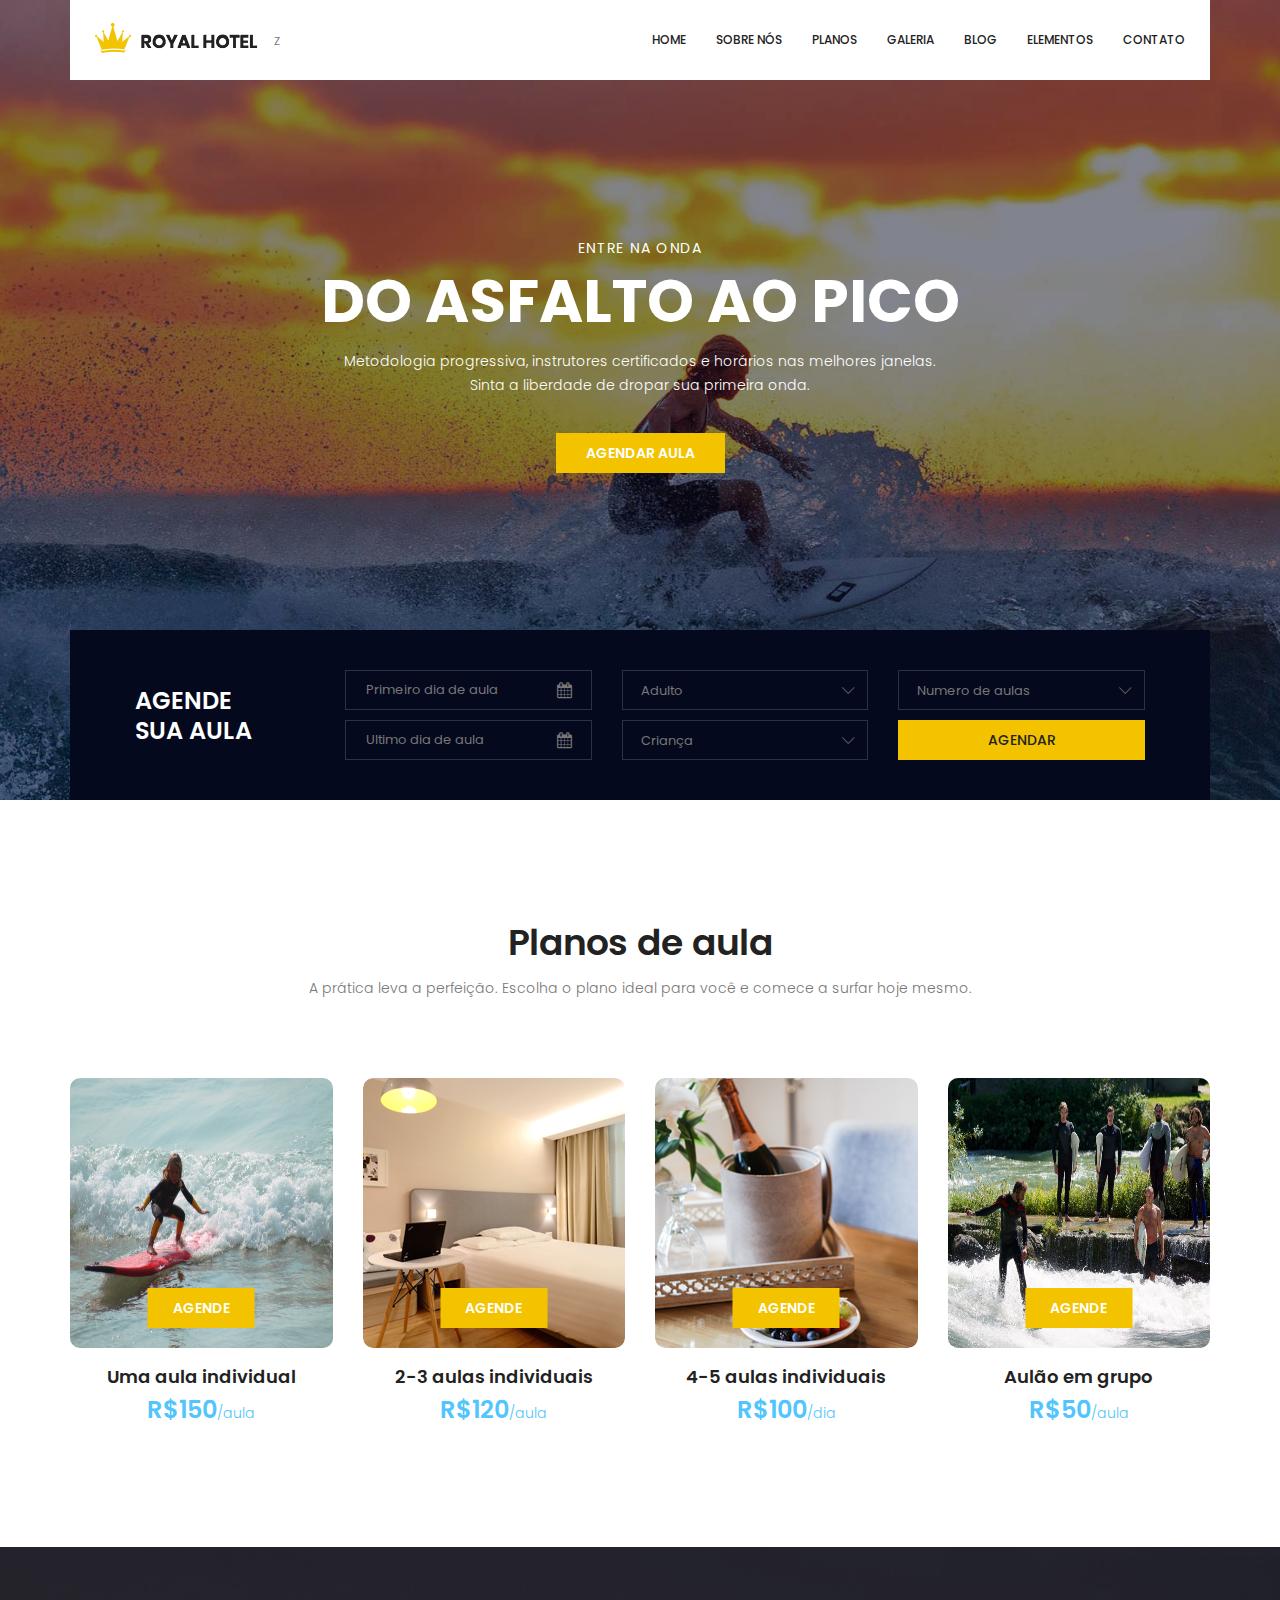
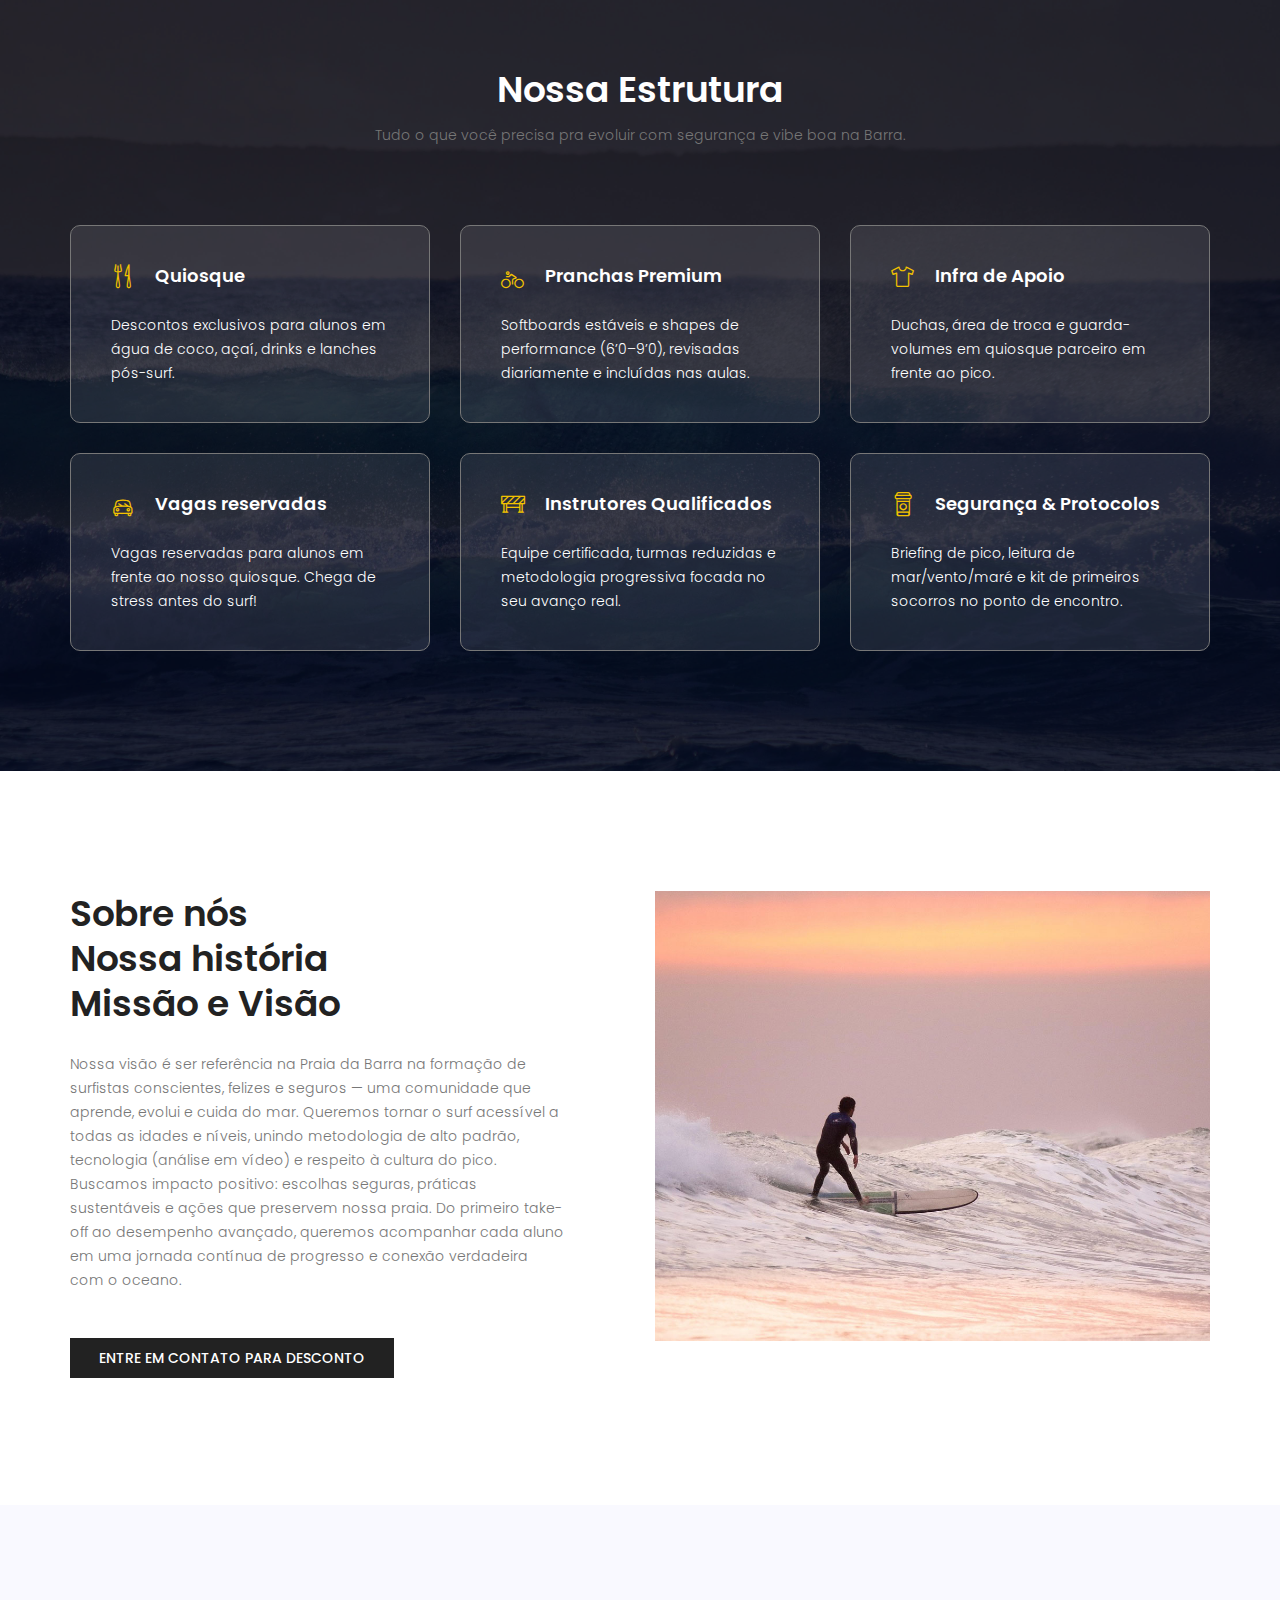
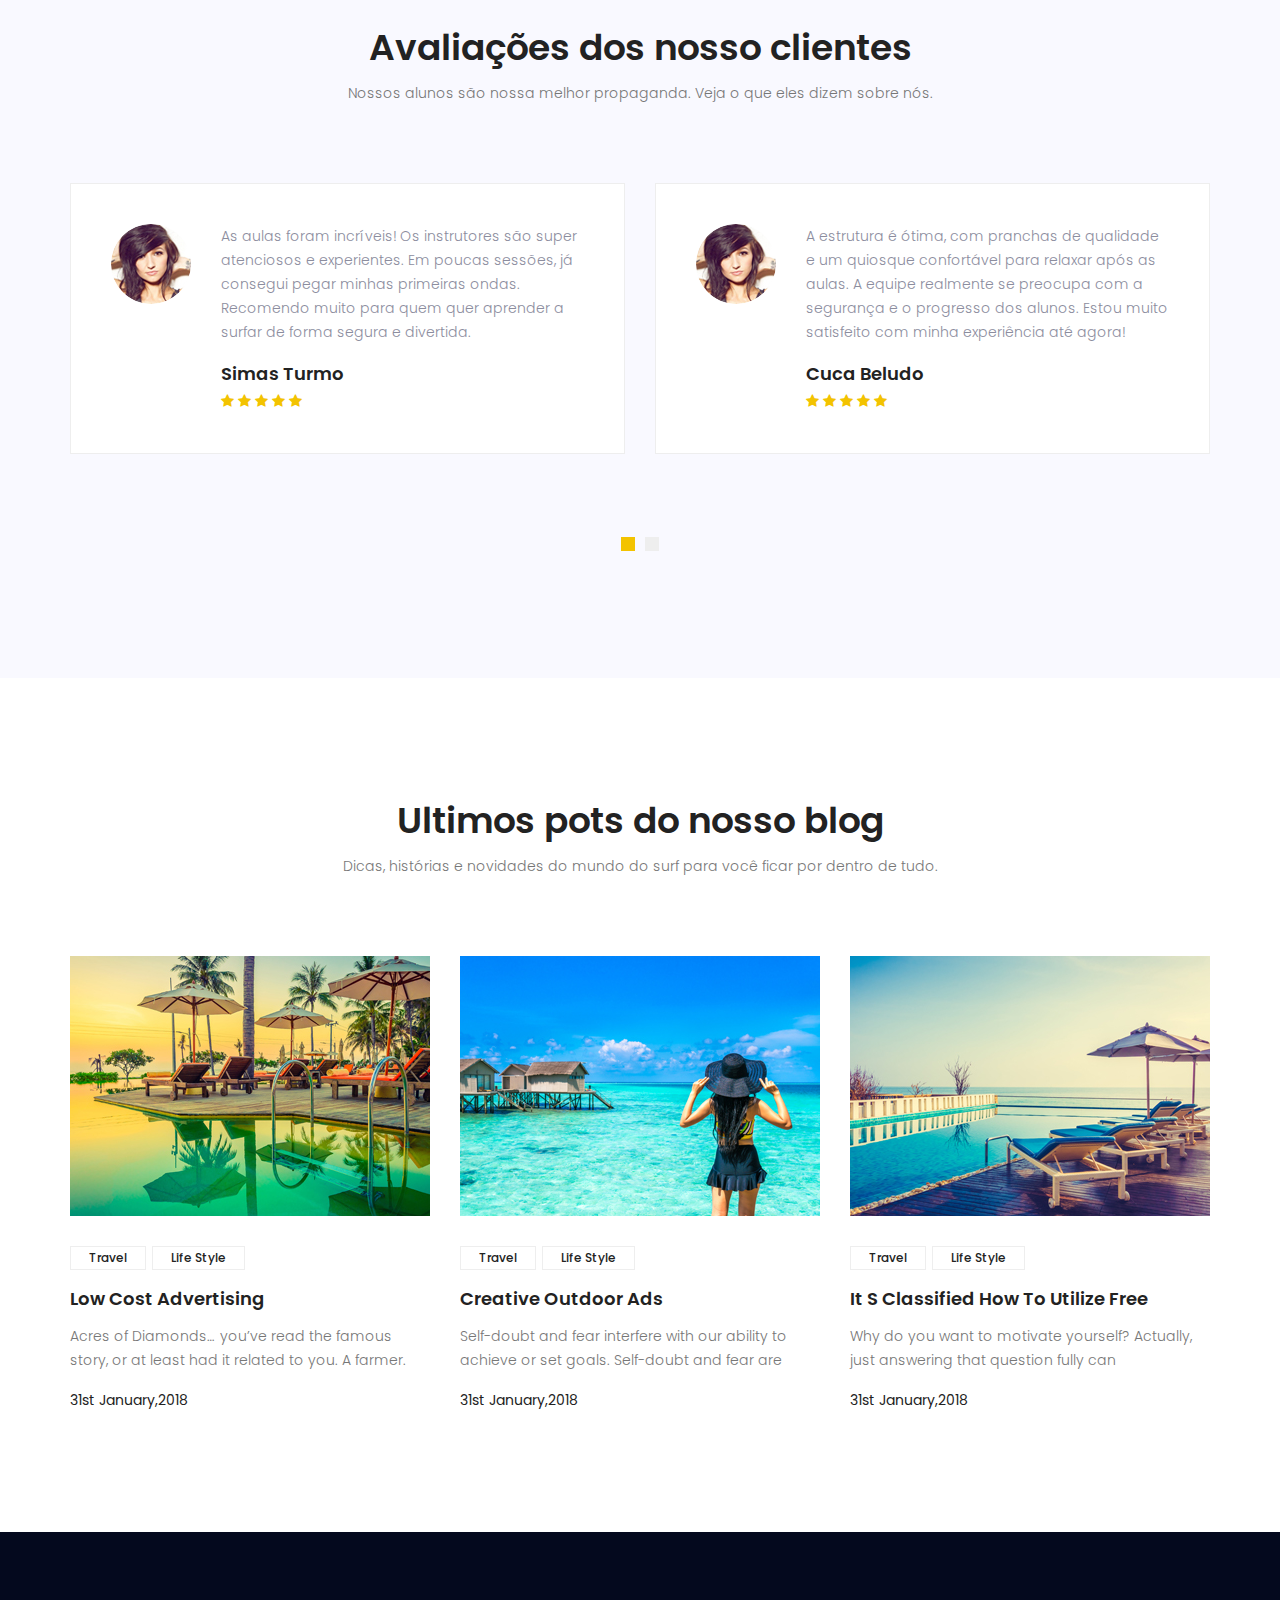
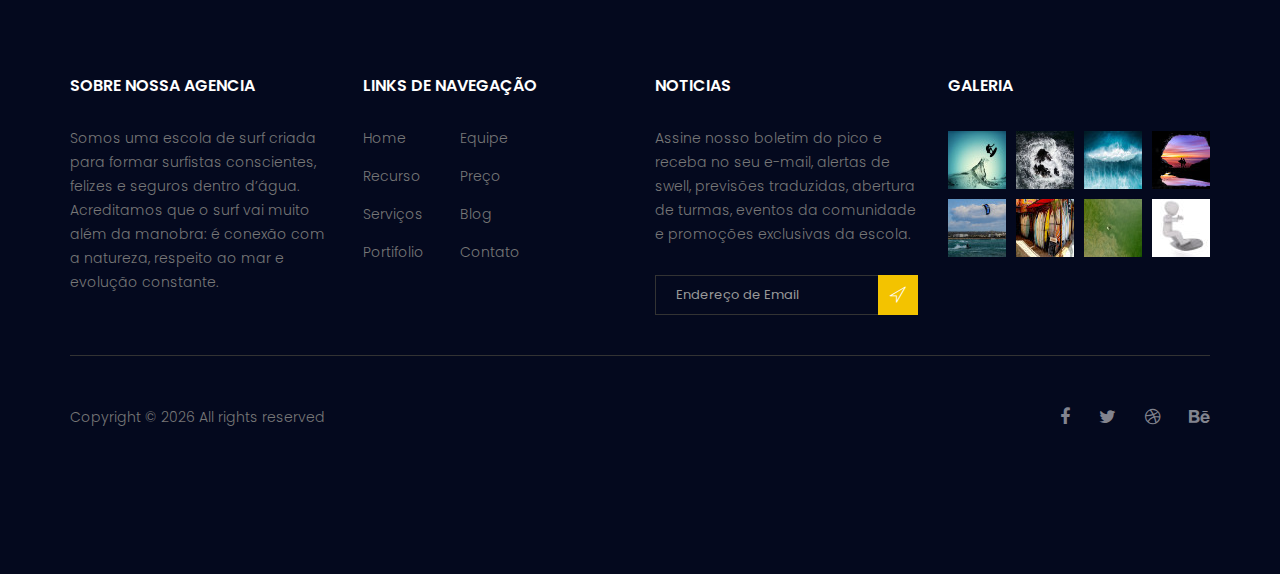
<file: index.html>
<!DOCTYPE html>
<html lang="en">
  <head>
    <!-- Required meta tags -->
    <meta charset="utf-8" />
    <meta
      name="viewport"
      content="width=device-width, initial-scale=1, shrink-to-fit=no"
    />
    <link rel="icon" href="image/favicon.png" type="image/png" />
    <title>Royal Hotel</title>
    <!-- Bootstrap CSS -->
    <link rel="stylesheet" href="css/bootstrap.css" />
    <link rel="stylesheet" href="vendors/linericon/style.css" />
    <link rel="stylesheet" href="css/font-awesome.min.css" />
    <link rel="stylesheet" href="vendors/owl-carousel/owl.carousel.min.css" />
    <link
      rel="stylesheet"
      href="vendors/bootstrap-datepicker/bootstrap-datetimepicker.min.css"
    />
    <link rel="stylesheet" href="vendors/nice-select/css/nice-select.css" />
    <link rel="stylesheet" href="vendors/owl-carousel/owl.carousel.min.css" />
    <!-- main css -->
    <link rel="stylesheet" href="css/style.css" />
    <link rel="stylesheet" href="css/responsive.css" />
  </head>
  <body>
    <!--================Header Area =================-->
    <header class="header_area">
      <div class="container">
        <nav class="navbar navbar-expand-lg navbar-light">
          <!-- Brand and toggle get grouped for better mobile display -->
          <a class="navbar-brand logo_h" href="index.html"
            ><img src="image/Logo.png" alt=""
          /></a>
          <button
            class="navbar-toggler"
            type="button"
            data-toggle="collapse"
            data-target="#navbarSupportedContent"
            aria-controls="navbarSupportedContent"
            aria-expanded="false"
            aria-label="Toggle navigation"
          >
            <span class="icon-bar"></span>
            <span class="icon-bar"></span>
            <span class="icon-bar"></span>
          </button>
          <!-- Collect the nav links, forms, and other content for toggling -->
          <div
            class="collapse navbar-collapse offset"
            id="navbarSupportedContent"
          >
            z
            <ul class="nav navbar-nav menu_nav ml-auto">
              <li class="nav-item">
                <a class="nav-link" href="index.html">Home</a>
              </li>
              <li class="nav-item">
                <a class="nav-link" href="about.html">Sobre Nós</a>
              </li>
              <li class="nav-item">
                <a class="nav-link" href="accomodation.html">Planos</a>
              </li>
              <li class="nav-item">
                <a class="nav-link" href="gallery.html">Galeria</a>
              </li>
              <li class="nav-item submenu dropdown">
                <a
                  href="#"
                  class="nav-link dropdown-toggle"
                  data-toggle="dropdown"
                  role="button"
                  aria-haspopup="true"
                  aria-expanded="false"
                  >Blog</a
                >
                <ul class="dropdown-menu">
                  <li class="nav-item">
                    <a class="nav-link" href="blog.html">Blog</a>
                  </li>
                  <li class="nav-item">
                    <a class="nav-link" href="blog-single.html"
                      >Detalhe do Blog</a
                    >
                  </li>
                </ul>
              </li>
              <li class="nav-item">
                <a class="nav-link" href="elements.html">Elementos</a>
              </li>
              <li class="nav-item">
                <a class="nav-link" href="contact.html">Contato</a>
              </li>
            </ul>
          </div>
        </nav>
      </div>
    </header>
    <!--================Header Area =================-->

    <!--================Banner Area =================-->
    <section class="banner_area">
      <div class="booking_table d_flex align-items-center">
        <div
          class="overlay bg-parallax"
          data-stellar-ratio="0.9"
          data-stellar-vertical-offset="0"
          data-background=""
        ></div>
        <div class="container">
          <div class="banner_content text-center">
            <h6>Entre na Onda</h6>
            <h2>DO ASFALTO AO PICO</h2>
            <p>
              Metodologia progressiva, instrutores certificados e horários nas
              melhores janelas. <br />
              Sinta a liberdade de dropar sua primeira onda.
            </p>
            <a href="#" class="btn theme_btn button_hover">Agendar aula</a>
          </div>
        </div>
      </div>
      <div class="hotel_booking_area position">
        <div class="container">
          <div class="hotel_booking_table">
            <div class="col-md-3">
              <h2>
                Agende<br />
                Sua Aula
              </h2>
            </div>
            <div class="col-md-9">
              <div class="boking_table">
                <div class="row">
                  <div class="col-md-4">
                    <div class="book_tabel_item">
                      <div class="form-group">
                        <div class="input-group date" id="datetimepicker11">
                          <input
                            type="text"
                            class="form-control"
                            placeholder="Primeiro dia de aula"
                          />
                          <span class="input-group-addon">
                            <i class="fa fa-calendar" aria-hidden="true"></i>
                          </span>
                        </div>
                      </div>
                      <div class="form-group">
                        <div class="input-group date" id="datetimepicker1">
                          <input
                            type="text"
                            class="form-control"
                            placeholder="Ultimo dia de aula"
                          />
                          <span class="input-group-addon">
                            <i class="fa fa-calendar" aria-hidden="true"></i>
                          </span>
                        </div>
                      </div>
                    </div>
                  </div>
                  <div class="col-md-4">
                    <div class="book_tabel_item">
                      <div class="input-group">
                        <select class="wide">
                          <option data-display="Adulto">Adulto</option>
                          <option value="1">18-24</option>
                          <option value="2">25-40</option>
                          <option value="3">41+</option>
                        </select>
                      </div>
                      <div class="input-group">
                        <select class="wide">
                          <option data-display="Criança">Criança</option>
                          <option value="1">4-8</option>
                          <option value="2">9-14</option>
                          <option value="3">15-17</option>
                          <option value="3">Outra opção</option>
                        </select>
                      </div>
                    </div>
                  </div>
                  <div class="col-md-4">
                    <div class="book_tabel_item">
                      <div class="input-group">
                        <select class="wide">
                          <option data-display="Numero de aulas ">
                            Numero de aulas
                          </option>
                          <option value="1">1 aula</option>
                          <option value="2">2 aulas</option>
                          <option value="3">+3 aulas</option>
                        </select>
                      </div>
                      <a class="book_now_btn button_hover" href="#">AGENDAR</a>
                    </div>
                  </div>
                </div>
              </div>
            </div>
          </div>
        </div>
      </div>
    </section>
    <!--================Banner Area =================-->

    <!--================ Accomodation Area  =================-->
    <section class="accomodation_area section_gap">
      <div class="container">
        <div class="section_title text-center">
          <h2 class="title_color">Planos de aula</h2>
          <p>
            A prática leva a perfeição. Escolha o plano ideal para você e comece
            a surfar hoje mesmo.
          </p>
        </div>
        <div class="row mb_30">
          <div class="col-lg-3 col-sm-6">
            <div class="accomodation_item text-center">
              <div class="hotel_img">
                <img src="image/planos/plano-kids.jpg" alt="" />
                <a href="#" class="btn theme_btn button_hover">Agende</a>
              </div>
              <a href="#"><h4 class="sec_h4">Uma aula individual</h4></a>
              <h5>R$150<small>/aula</small></h5>
            </div>
          </div>
          <div class="col-lg-3 col-sm-6">
            <div class="accomodation_item text-center">
              <div class="hotel_img">
                <img src="image/room2.jpg" alt="" />
                <a href="#" class="btn theme_btn button_hover">Agende</a>
              </div>
              <a href="#"><h4 class="sec_h4">2-3 aulas individuais</h4></a>
              <h5>R$120<small>/aula</small></h5>
            </div>
          </div>
          <div class="col-lg-3 col-sm-6">
            <div class="accomodation_item text-center">
              <div class="hotel_img">
                <img src="image/room3.jpg" alt="" />
                <a href="#" class="btn theme_btn button_hover">Agende</a>
              </div>
              <a href="#"><h4 class="sec_h4">4-5 aulas individuais</h4></a>
              <h5>R$100<small>/dia</small></h5>
            </div>
          </div>
          <div class="col-lg-3 col-sm-6">
            <div class="accomodation_item text-center">
              <div class="hotel_img">
                <img src="image/planos/plano-em-grupo.jpg" alt="" />
                <a href="#" class="btn theme_btn button_hover">Agende</a>
              </div>
              <a href="#"><h4 class="sec_h4">Aulão em grupo</h4></a>
              <h5>R$50<small>/aula</small></h5>
            </div>
          </div>
        </div>
      </div>
    </section>
    <!--================ Accomodation Area  =================-->

    <!--================ Facilities Area  =================-->
    <section class="facilities_area section_gap">
      <div
        class="overlay bg-parallax"
        data-stellar-ratio="0.8"
        data-stellar-vertical-offset="0"
        data-background=""
      ></div>
      <div class="container">
        <div class="section_title text-center">
          <h2 class="title_w">Nossa Estrutura</h2>
          <p>
            Tudo o que você precisa pra evoluir com segurança e vibe boa na
            Barra.
          </p>
        </div>
        <div class="row mb_30">
          <div class="col-lg-4 col-md-6">
            <div class="facilities_item">
              <h4 class="sec_h4"><i class="lnr lnr-dinner"></i>Quiosque</h4>
              <p>
                Descontos exclusivos para alunos em água de coco, açaí, drinks e
                lanches pós-surf.
              </p>
            </div>
          </div>
          <div class="col-lg-4 col-md-6">
            <div class="facilities_item">
              <h4 class="sec_h4">
                <i class="lnr lnr-bicycle"></i>Pranchas Premium
              </h4>
              <p>
                Softboards estáveis e shapes de performance (6’0–9’0), revisadas
                diariamente e incluídas nas aulas.
              </p>
            </div>
          </div>
          <div class="col-lg-4 col-md-6">
            <div class="facilities_item">
              <h4 class="sec_h4">
                <i class="lnr lnr-shirt"></i>Infra de Apoio
              </h4>
              <p>
                Duchas, área de troca e guarda-volumes em quiosque parceiro em
                frente ao pico.
              </p>
            </div>
          </div>
          <div class="col-lg-4 col-md-6">
            <div class="facilities_item">
              <h4 class="sec_h4">
                <i class="lnr lnr-car"></i>Vagas reservadas
              </h4>
              <p>
                Vagas reservadas para alunos em frente ao nosso quiosque. Chega
                de stress antes do surf!
              </p>
            </div>
          </div>
          <div class="col-lg-4 col-md-6">
            <div class="facilities_item">
              <h4 class="sec_h4">
                <i class="lnr lnr-construction"></i>Instrutores Qualificados
              </h4>
              <p>
                Equipe certificada, turmas reduzidas e metodologia progressiva
                focada no seu avanço real.
              </p>
            </div>
          </div>
          <div class="col-lg-4 col-md-6">
            <div class="facilities_item">
              <h4 class="sec_h4">
                <i class="lnr lnr-coffee-cup"></i>Segurança & Protocolos
              </h4>
              <p>
                Briefing de pico, leitura de mar/vento/maré e kit de primeiros
                socorros no ponto de encontro.
              </p>
            </div>
          </div>
        </div>
      </div>
    </section>
    <!--================ Facilities Area  =================-->

    <!--================ About History Area  =================-->
    <section class="about_history_area section_gap">
      <div class="container">
        <div class="row">
          <div class="col-md-6 d_flex align-items-center">
            <div class="about_content">
              <h2 class="title title_color">
                Sobre nós <br />Nossa história<br />Missão e Visão
              </h2>
              <p>
                Nossa visão é ser referência na Praia da Barra na formação de
                surfistas conscientes, felizes e seguros — uma comunidade que
                aprende, evolui e cuida do mar. Queremos tornar o surf acessível
                a todas as idades e níveis, unindo metodologia de alto padrão,
                tecnologia (análise em vídeo) e respeito à cultura do pico.
                Buscamos impacto positivo: escolhas seguras, práticas
                sustentáveis e ações que preservem nossa praia. Do primeiro
                take-off ao desempenho avançado, queremos acompanhar cada aluno
                em uma jornada contínua de progresso e conexão verdadeira com o
                oceano.
              </p>
              <a href="#" class="button_hover theme_btn_two"
                >Entre em contato para desconto</a
              >
            </div>
          </div>
          <div class="col-md-6">
            <img class="img-fluid" src="image/sunset.jpg" alt="img" />
          </div>
        </div>
      </div>
    </section>
    <!--================ About History Area  =================-->

    <!--================ Testimonial Area  =================-->
    <section class="testimonial_area section_gap">
      <div class="container">
        <div class="section_title text-center">
          <h2 class="title_color">Avaliações dos nosso clientes</h2>
          <p>
            Nossos alunos são nossa melhor propaganda. Veja o que eles dizem
            sobre nós.
          </p>
        </div>
        <div class="testimonial_slider owl-carousel">
          <div class="media testimonial_item">
            <img class="rounded-circle" src="image/testtimonial-1.jpg" alt="" />
            <div class="media-body">
              <p>
                As aulas foram incríveis! Os instrutores são super atenciosos e
                experientes. Em poucas sessões, já consegui pegar minhas
                primeiras ondas. Recomendo muito para quem quer aprender a
                surfar de forma segura e divertida.
              </p>
              <a href="#"><h4 class="sec_h4">Simas Turmo</h4></a>
              <div class="star">
                <a href="#"><i class="fa fa-star"></i></a>
                <a href="#"><i class="fa fa-star"></i></a>
                <a href="#"><i class="fa fa-star"></i></a>
                <a href="#"><i class="fa fa-star"></i></a>
                <a href="#"><i class="fa fa-star"></i></a>
              </div>
            </div>
          </div>
          <div class="media testimonial_item">
            <img class="rounded-circle" src="image/testtimonial-1.jpg" alt="" />
            <div class="media-body">
              <p>
                A estrutura é ótima, com pranchas de qualidade e um quiosque
                confortável para relaxar após as aulas. A equipe realmente se
                preocupa com a segurança e o progresso dos alunos. Estou muito
                satisfeito com minha experiência até agora!
              </p>
              <a href="#"><h4 class="sec_h4">Cuca Beludo</h4></a>
              <div class="star">
                <a href="#"><i class="fa fa-star"></i></a>
                <a href="#"><i class="fa fa-star"></i></a>
                <a href="#"><i class="fa fa-star"></i></a>
                <a href="#"><i class="fa fa-star"></i></a>
                <a href="#"><i class="fa fa-star"></i></a>
              </div>
            </div>
          </div>
          <div class="media testimonial_item">
            <img class="rounded-circle" src="image/testtimonial-1.jpg" alt="" />
            <div class="media-body">
              <p>
                Nunca pensei que aprender a surfar pudesse ser tão acessível e
                divertido. As aulas são bem estruturadas e adaptadas ao meu
                ritmo. Já me sinto muito mais confiante na água e mal posso
                esperar para continuar evoluindo.
              </p>
              <a href="#"><h4 class="sec_h4">Jacinto Pinto</h4></a>
              <div class="star">
                <a href="#"><i class="fa fa-star"></i></a>
                <a href="#"><i class="fa fa-star"></i></a>
                <a href="#"><i class="fa fa-star"></i></a>
                <a href="#"><i class="fa fa-star"></i></a>
                <a href="#"><i class="fa fa-star"></i></a>
              </div>
            </div>
          </div>
          <div class="media testimonial_item">
            <img class="rounded-circle" src="image/testtimonial-1.jpg" alt="" />
            <div class="media-body">
              <p>
                Amei cada momento das aulas! A equipe é super profissional e
                amigável, criando um ambiente acolhedor para aprender. As
                pranchas são de ótima qualidade e a localização é perfeita. Já
                recomendei para vários amigos!
              </p>
              <a href="#"><h4 class="sec_h4">Paula Tejano</h4></a>
              <div class="star">
                <a href="#"><i class="fa fa-star"></i></a>
                <a href="#"><i class="fa fa-star"></i></a>
                <a href="#"><i class="fa fa-star"></i></a>
                <a href="#"><i class="fa fa-star"></i></a>
                <a href="#"><i class="fa fa-star"></i></a>
              </div>
            </div>
          </div>
        </div>
      </div>
    </section>
    <!--================ Testimonial Area  =================-->

    <!--================ Latest Blog Area  =================-->
    <section class="latest_blog_area section_gap">
      <div class="container">
        <div class="section_title text-center">
          <h2 class="title_color">Ultimos pots do nosso blog</h2>
          <p>
            Dicas, histórias e novidades do mundo do surf para você ficar por
            dentro de tudo.
          </p>
        </div>
        <div class="row mb_30">
          <div class="col-lg-4 col-md-6">
            <div class="single-recent-blog-post">
              <div class="thumb">
                <img class="img-fluid" src="image/blog/blog-1.jpg" alt="post" />
              </div>
              <div class="details">
                <div class="tags">
                  <a href="#" class="button_hover tag_btn">Travel</a>
                  <a href="#" class="button_hover tag_btn">Life Style</a>
                </div>
                <a href="#"><h4 class="sec_h4">Low Cost Advertising</h4></a>
                <p>
                  Acres of Diamonds… you’ve read the famous story, or at least
                  had it related to you. A farmer.
                </p>
                <h6 class="date title_color">31st January,2018</h6>
              </div>
            </div>
          </div>
          <div class="col-lg-4 col-md-6">
            <div class="single-recent-blog-post">
              <div class="thumb">
                <img class="img-fluid" src="image/blog/blog-2.jpg" alt="post" />
              </div>
              <div class="details">
                <div class="tags">
                  <a href="#" class="button_hover tag_btn">Travel</a>
                  <a href="#" class="button_hover tag_btn">Life Style</a>
                </div>
                <a href="#"><h4 class="sec_h4">Creative Outdoor Ads</h4></a>
                <p>
                  Self-doubt and fear interfere with our ability to achieve or
                  set goals. Self-doubt and fear are
                </p>
                <h6 class="date title_color">31st January,2018</h6>
              </div>
            </div>
          </div>
          <div class="col-lg-4 col-md-6">
            <div class="single-recent-blog-post">
              <div class="thumb">
                <img class="img-fluid" src="image/blog/blog-3.jpg" alt="post" />
              </div>
              <div class="details">
                <div class="tags">
                  <a href="#" class="button_hover tag_btn">Travel</a>
                  <a href="#" class="button_hover tag_btn">Life Style</a>
                </div>
                <a href="#"
                  ><h4 class="sec_h4">
                    It S Classified How To Utilize Free
                  </h4></a
                >
                <p>
                  Why do you want to motivate yourself? Actually, just answering
                  that question fully can
                </p>
                <h6 class="date title_color">31st January,2018</h6>
              </div>
            </div>
          </div>
        </div>
      </div>
    </section>
    <!--================ Recent Area  =================-->

    <!--================ start footer Area  =================-->
    <footer class="footer-area section_gap">
      <div class="container">
        <div class="row">
          <div class="col-lg-3 col-md-6 col-sm-6">
            <div class="single-footer-widget">
              <h6 class="footer_title">Sobre nossa agencia</h6>
              <p>
                Somos uma escola de surf criada para formar surfistas
                conscientes, felizes e seguros dentro d’água. Acreditamos que o
                surf vai muito além da manobra: é conexão com a natureza,
                respeito ao mar e evolução constante.
              </p>
            </div>
          </div>
          <div class="col-lg-3 col-md-6 col-sm-6">
            <div class="single-footer-widget">
              <h6 class="footer_title">Links de navegação</h6>
              <div class="row">
                <div class="col-4">
                  <ul class="list_style">
                    <li><a href="#">Home</a></li>
                    <li><a href="#">Recurso</a></li>
                    <li><a href="#">Serviços</a></li>
                    <li><a href="#">Portifolio</a></li>
                  </ul>
                </div>
                <div class="col-4">
                  <ul class="list_style">
                    <li><a href="#">Equipe</a></li>
                    <li><a href="#">Preço</a></li>
                    <li><a href="#">Blog</a></li>
                    <li><a href="#">Contato</a></li>
                  </ul>
                </div>
              </div>
            </div>
          </div>
          <div class="col-lg-3 col-md-6 col-sm-6">
            <div class="single-footer-widget">
              <h6 class="footer_title">Noticias</h6>
              <p>
                Assine nosso boletim do pico e receba no seu e-mail, alertas de
                swell, previsões traduzidas, abertura de turmas, eventos da
                comunidade e promoções exclusivas da escola.
              </p>
              <div id="mc_embed_signup">
                <form
                  target="_blank"
                  action="https://spondonit.us12.list-manage.com/subscribe/post?u=1462626880ade1ac87bd9c93a&amp;id=92a4423d01"
                  method="get"
                  class="subscribe_form relative"
                >
                  <div class="input-group d-flex flex-row">
                    <input
                      name="EMAIL"
                      placeholder="Endereço de Email "
                      onfocus="this.placeholder = ''"
                      onblur="this.placeholder = 'Endereço de Email '"
                      required=""
                      type="email"
                    />
                    <button class="btn sub-btn">
                      <span class="lnr lnr-location"></span>
                    </button>
                  </div>
                  <div class="mt-10 info"></div>
                </form>
              </div>
            </div>
          </div>
          <div class="col-lg-3 col-md-6 col-sm-6">
            <div class="single-footer-widget instafeed">
              <h6 class="footer_title">Galeria</h6>
              <ul class="list_style instafeed d-flex flex-wrap">
                <li>
                  <img src="image/instagram/instagram-wave-surf.jpg" alt="" />
                </li>
                <li><img src="image/instagram/instagram-sea.jpg" alt="" /></li>
                <li>
                  <img src="image/instagram/instagram-waves.jpg" alt="" />
                </li>
                <li>
                  <img src="image/instagram/instagram-duo-sunset.jpg" alt="" />
                </li>
                <li>
                  <img src="image/instagram/instagram-sky-surf.jpg" alt="" />
                </li>
                <li>
                  <img src="image/instagram/instagram-pranchas.jpg" alt="" />
                </li>
                <li>
                  <img src="image/instagram/instagram-green.jpg" alt="" />
                </li>
                <li><img src="image/instagram/instagram-aura.jpg" alt="" /></li>
              </ul>
            </div>
          </div>
        </div>
        <div class="border_line"></div>
        <div
          class="row footer-bottom d-flex justify-content-between align-items-center"
        >
          <p class="col-lg-8 col-sm-12 footer-text m-0">
            Copyright &copy;
            <script>
              document.write(new Date().getFullYear());
            </script>
            All rights reserved
          </p>
          <div class="col-lg-4 col-sm-12 footer-social">
            <a href="#"><i class="fa fa-facebook"></i></a>
            <a href="#"><i class="fa fa-twitter"></i></a>
            <a href="#"><i class="fa fa-dribbble"></i></a>
            <a href="#"><i class="fa fa-behance"></i></a>
          </div>
        </div>
      </div>
    </footer>
    <!--================ End footer Area  =================-->

    <!-- Optional JavaScript -->
    <!-- jQuery first, then Popper.js, then Bootstrap JS -->
    <script src="js/jquery-3.2.1.min.js"></script>
    <script src="js/popper.js"></script>
    <script src="js/bootstrap.min.js"></script>
    <script src="vendors/owl-carousel/owl.carousel.min.js"></script>
    <script src="js/jquery.ajaxchimp.min.js"></script>
    <script src="js/mail-script.js"></script>
    <script src="vendors/bootstrap-datepicker/bootstrap-datetimepicker.min.js"></script>
    <script src="vendors/nice-select/js/jquery.nice-select.js"></script>
    <script src="js/mail-script.js"></script>
    <script src="js/stellar.js"></script>
    <script src="vendors/lightbox/simpleLightbox.min.js"></script>
    <script src="js/custom.js"></script>
  </body>
</html>
</file>
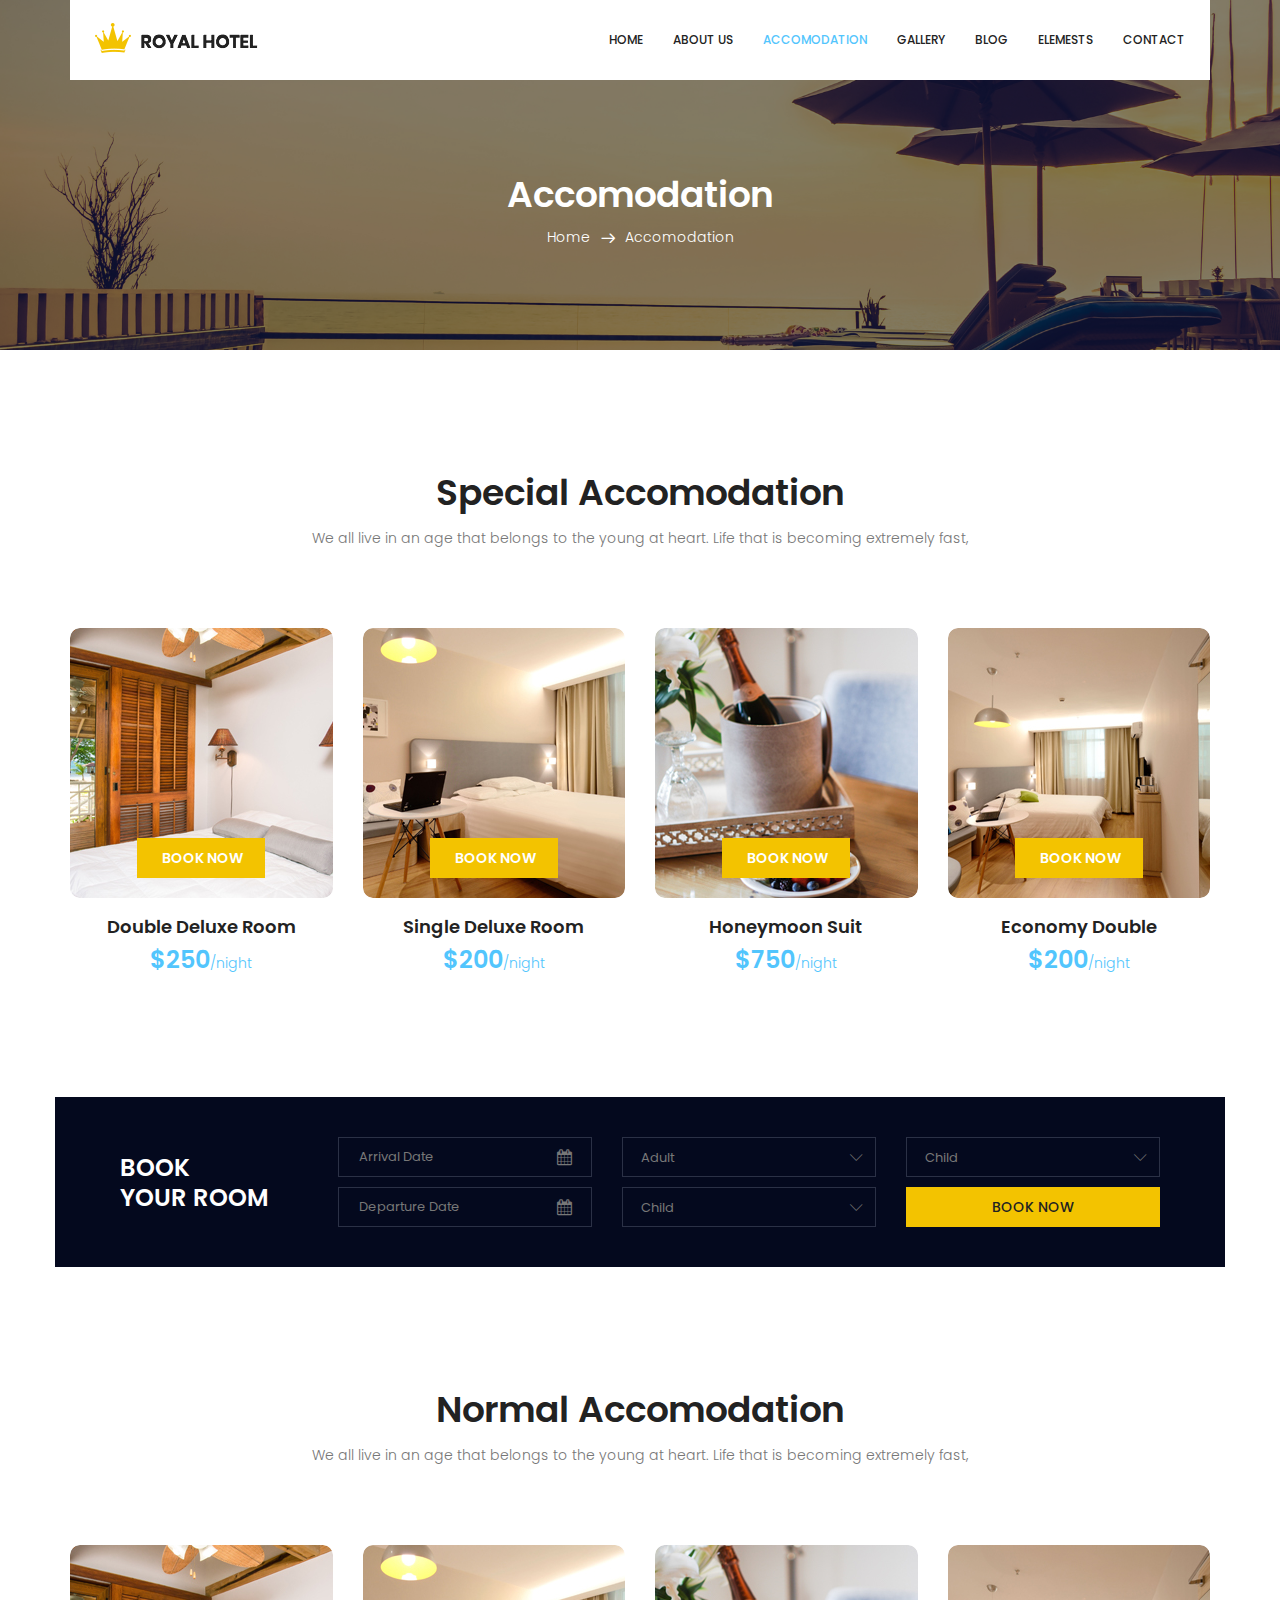
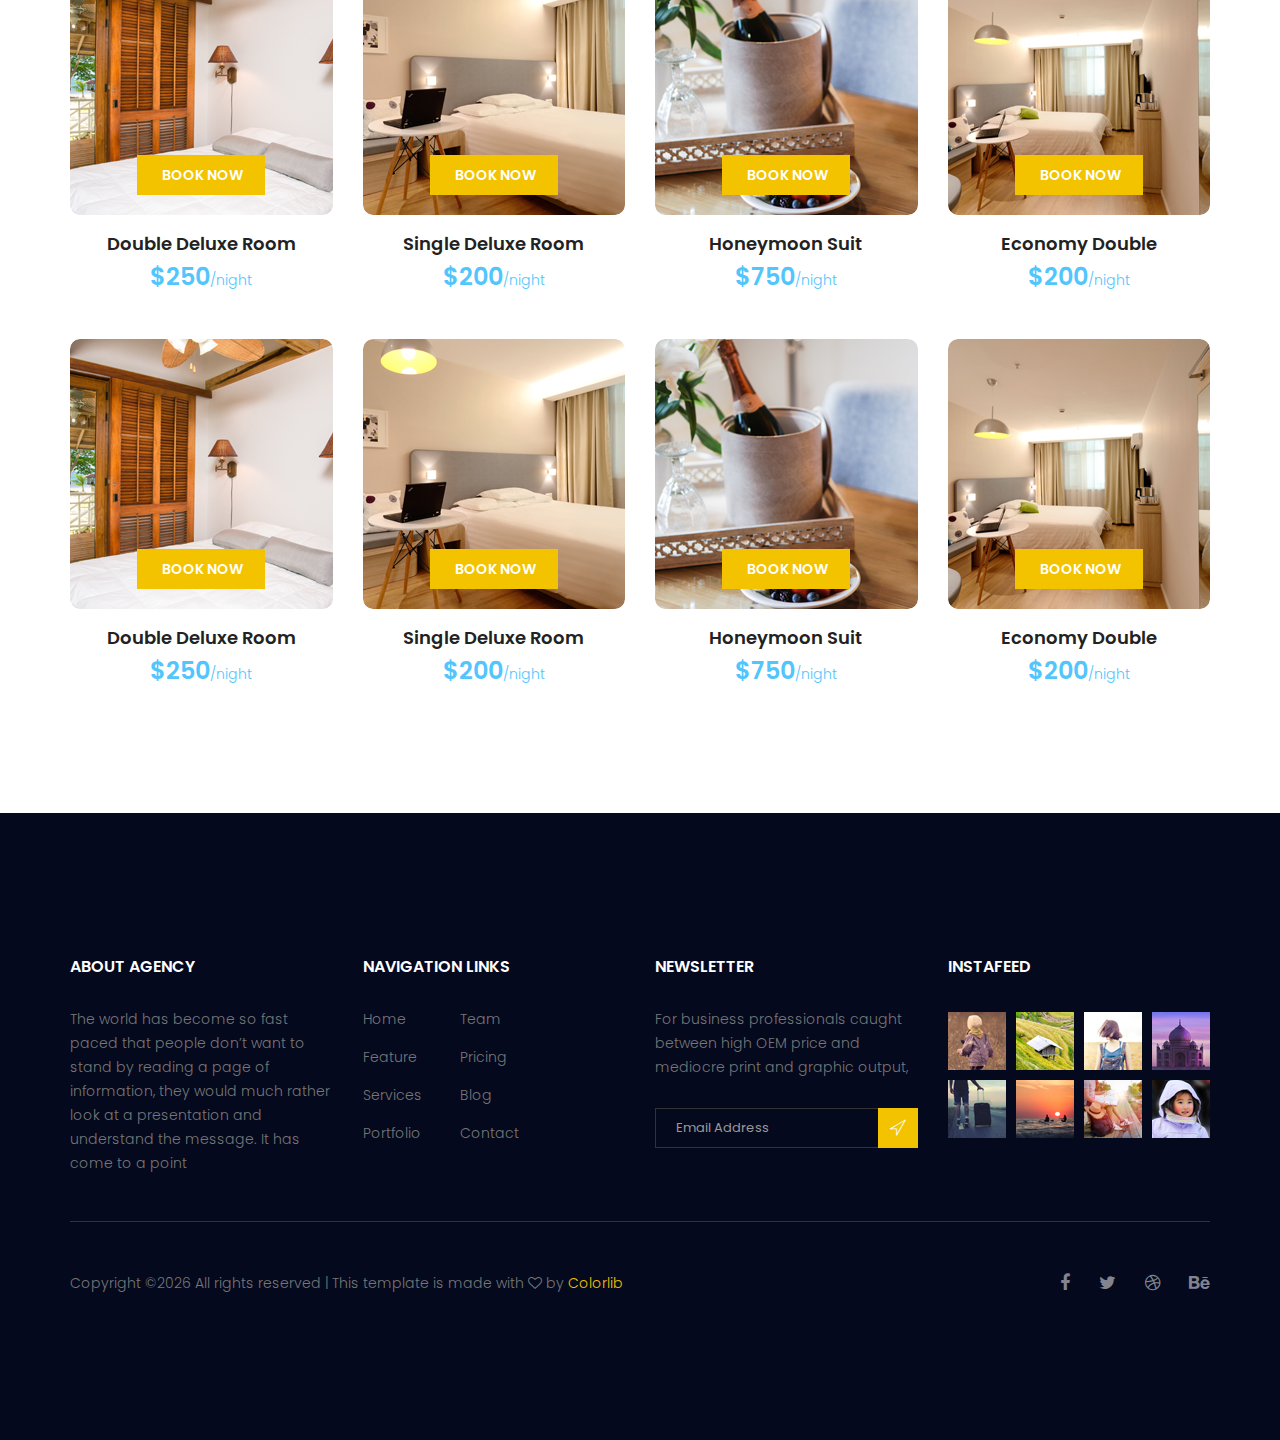
<file: accomodation.html>
<!doctype html>
<html lang="en">
    <head>
        <!-- Required meta tags -->
        <meta charset="utf-8">
        <meta name="viewport" content="width=device-width, initial-scale=1, shrink-to-fit=no">
        <link rel="icon" href="image/favicon.png" type="image/png">
        <title>Royal Hotel</title>
        <!-- Bootstrap CSS -->
        <link rel="stylesheet" href="css/bootstrap.css">
        <link rel="stylesheet" href="vendors/linericon/style.css">
        <link rel="stylesheet" href="css/font-awesome.min.css">
        <link rel="stylesheet" href="vendors/bootstrap-datepicker/bootstrap-datetimepicker.min.css">
        <link rel="stylesheet" href="vendors/nice-select/css/nice-select.css">
        <link rel="stylesheet" href="vendors/owl-carousel/owl.carousel.min.css">
        <!-- main css -->
        <link rel="stylesheet" href="css/style.css">
        <link rel="stylesheet" href="css/responsive.css">
    </head>
    <body>
        <!--================Header Area =================-->
        <header class="header_area">
            <div class="container">
                <nav class="navbar navbar-expand-lg navbar-light">
                    <!-- Brand and toggle get grouped for better mobile display -->
                    <a class="navbar-brand logo_h" href="index.html"><img src="image/Logo.png" alt=""></a>
                    <button class="navbar-toggler" type="button" data-toggle="collapse" data-target="#navbarSupportedContent" aria-controls="navbarSupportedContent" aria-expanded="false" aria-label="Toggle navigation">
                        <span class="icon-bar"></span>
                        <span class="icon-bar"></span>
                        <span class="icon-bar"></span>
                    </button>
                    <!-- Collect the nav links, forms, and other content for toggling -->
                    <div class="collapse navbar-collapse offset" id="navbarSupportedContent">
                        <ul class="nav navbar-nav menu_nav ml-auto">
                            <li class="nav-item"><a class="nav-link" href="index.html">Home</a></li> 
                            <li class="nav-item"><a class="nav-link" href="about.html">About us</a></li>
                            <li class="nav-item active"><a class="nav-link" href="accomodation.html">Accomodation</a></li>
                            <li class="nav-item"><a class="nav-link" href="gallery.html">Gallery</a></li>
                            <li class="nav-item submenu dropdown">
                                <a href="#" class="nav-link dropdown-toggle" data-toggle="dropdown" role="button" aria-haspopup="true" aria-expanded="false">Blog</a>
                                <ul class="dropdown-menu">
                                    <li class="nav-item"><a class="nav-link" href="blog.html">Blog</a></li>
                                    <li class="nav-item"><a class="nav-link" href="blog-single.html">Blog Details</a></li>
                                </ul>
                            </li> 
                            <li class="nav-item"><a class="nav-link" href="elements.html">Elemests</a></li>
                            <li class="nav-item"><a class="nav-link" href="contact.html">Contact</a></li>
                        </ul>
                    </div> 
                </nav>
            </div>
        </header>
        <!--================Header Area =================-->
        
        <!--================Breadcrumb Area =================-->
        <section class="breadcrumb_area">
            <div class="overlay bg-parallax" data-stellar-ratio="0.8" data-stellar-vertical-offset="0" data-background=""></div>
            <div class="container">
                <div class="page-cover text-center">
                    <h2 class="page-cover-tittle">Accomodation</h2>
                    <ol class="breadcrumb">
                        <li><a href="index.html">Home</a></li>
                        <li class="active">Accomodation</li>
                    </ol>
                </div>
            </div>
        </section>
        <!--================Breadcrumb Area =================-->
        
        <!--================ Accomodation Area  =================-->
        <section class="accomodation_area section_gap">
            <div class="container">
                <div class="section_title text-center">
                    <h2 class="title_color">Special Accomodation</h2>
                    <p>We all live in an age that belongs to the young at heart. Life that is becoming extremely fast,</p>
                </div>
                <div class="row mb_30">
                    <div class="col-lg-3 col-sm-6">
                        <div class="accomodation_item text-center">
                            <div class="hotel_img">
                                <img src="image/room1.jpg" alt="">
                                <a href="#" class="btn theme_btn button_hover">Book Now</a>
                            </div>
                            <a href="#"><h4 class="sec_h4">Double Deluxe Room</h4></a>
                            <h5>$250<small>/night</small></h5>
                        </div>
                    </div>
                    <div class="col-lg-3 col-sm-6">
                        <div class="accomodation_item text-center">
                            <div class="hotel_img">
                                <img src="image/room2.jpg" alt="">
                                <a href="#" class="btn theme_btn button_hover">Book Now</a>
                            </div>
                            <a href="#"><h4 class="sec_h4">Single Deluxe Room</h4></a>
                            <h5>$200<small>/night</small></h5>
                        </div>
                    </div>
                    <div class="col-lg-3 col-sm-6">
                        <div class="accomodation_item text-center">
                            <div class="hotel_img">
                                <img src="image/room3.jpg" alt="">
                                <a href="#" class="btn theme_btn button_hover">Book Now</a>
                            </div>
                            <a href="#"><h4 class="sec_h4">Honeymoon Suit</h4></a>
                            <h5>$750<small>/night</small></h5>
                        </div>
                    </div>
                    <div class="col-lg-3 col-sm-6">
                        <div class="accomodation_item text-center">
                            <div class="hotel_img">
                                <img src="image/room4.jpg" alt="">
                                <a href="#" class="btn theme_btn button_hover">Book Now</a>
                            </div>
                            <a href="#"><h4 class="sec_h4">Economy Double</h4></a>
                            <h5>$200<small>/night</small></h5>
                        </div>
                    </div>
                </div>
            </div>
        </section>
        <!--================ Accomodation Area  =================-->
        <!--================Booking Tabel Area =================-->
        <section class="hotel_booking_area">
            <div class="container">
                <div class="row hotel_booking_table">
                    <div class="col-md-3">
                        <h2>Book<br> Your Room</h2>
                    </div>
                    <div class="col-md-9">
                        <div class="boking_table">
                            <div class="row">
                                <div class="col-md-4">
                                    <div class="book_tabel_item">
                                        <div class="form-group">
                                            <div class='input-group date' id='datetimepicker11'>
                                                <input type='text' class="form-control" placeholder="Arrival Date"/>
                                                <span class="input-group-addon">
                                                    <i class="fa fa-calendar" aria-hidden="true"></i>
                                                </span>
                                            </div>
                                        </div>
                                        <div class="form-group">
                                            <div class='input-group date' id='datetimepicker1'>
                                                <input type='text' class="form-control" placeholder="Departure Date"/>
                                                <span class="input-group-addon">
                                                    <i class="fa fa-calendar" aria-hidden="true"></i>
                                                </span>
                                            </div>
                                        </div>
                                    </div>
                                </div>
                                <div class="col-md-4">
                                    <div class="book_tabel_item">
                                        <div class="input-group">
                                            <select class="wide">
                                                <option data-display="Adult">Adult</option>
                                                <option value="1">Old</option>
                                                <option value="2">Younger</option>
                                                <option value="3">Potato</option>
                                            </select>
                                        </div>
                                        <div class="input-group">
                                            <select class="wide">
                                                <option data-display="Child">Child</option>
                                                <option value="1">Child</option>
                                                <option value="2">Baby</option>
                                                <option value="3">Child</option>
                                            </select>
                                        </div>
                                    </div>
                                </div>
                                <div class="col-md-4">
                                    <div class="book_tabel_item">
                                        <div class="input-group">
                                            <select class="wide">
                                                <option data-display="Child">Number of Rooms</option>
                                                <option value="1">Room 01</option>
                                                <option value="2">Room 02</option>
                                                <option value="3">Room 03</option>
                                            </select>
                                        </div>
                                        <a class="book_now_btn button_hover" href="#">Book Now</a>
                                    </div>
                                </div>
                            </div>
                        </div>
                    </div>
                </div>
            </div>
        </section>
        <!--================Booking Tabel Area  =================-->
        <!--================ Accomodation Area  =================-->
        <section class="accomodation_area section_gap">
            <div class="container">
                <div class="section_title text-center">
                    <h2 class="title_color">Normal Accomodation</h2>
                    <p>We all live in an age that belongs to the young at heart. Life that is becoming extremely fast,</p>
                </div>
                <div class="row accomodation_two">
                    <div class="col-lg-3 col-sm-6">
                        <div class="accomodation_item text-center">
                            <div class="hotel_img">
                                <img src="image/room1.jpg" alt="">
                                <a href="#" class="btn theme_btn button_hover">Book Now</a>
                            </div>
                            <a href="#"><h4 class="sec_h4">Double Deluxe Room</h4></a>
                            <h5>$250<small>/night</small></h5>
                        </div>
                    </div>
                    <div class="col-lg-3 col-sm-6">
                        <div class="accomodation_item text-center">
                            <div class="hotel_img">
                                <img src="image/room2.jpg" alt="">
                                <a href="#" class="btn theme_btn button_hover">Book Now</a>
                            </div>
                            <a href="#"><h4 class="sec_h4">Single Deluxe Room</h4></a>
                            <h5>$200<small>/night</small></h5>
                        </div>
                    </div>
                    <div class="col-lg-3 col-sm-6">
                        <div class="accomodation_item text-center">
                            <div class="hotel_img">
                                <img src="image/room3.jpg" alt="">
                                <a href="#" class="btn theme_btn button_hover">Book Now</a>
                            </div>
                            <a href="#"><h4 class="sec_h4">Honeymoon Suit</h4></a>
                            <h5>$750<small>/night</small></h5>
                        </div>
                    </div>
                    <div class="col-lg-3 col-sm-6">
                        <div class="accomodation_item text-center">
                            <div class="hotel_img">
                                <img src="image/room4.jpg" alt="">
                                <a href="#" class="btn theme_btn button_hover">Book Now</a>
                            </div>
                            <a href="#"><h4 class="sec_h4">Economy Double</h4></a>
                            <h5>$200<small>/night</small></h5>
                        </div>
                    </div>
                    <div class="col-lg-3 col-sm-6">
                        <div class="accomodation_item text-center">
                            <div class="hotel_img">
                                <img src="image/room1.jpg" alt="">
                                <a href="#" class="btn theme_btn button_hover">Book Now</a>
                            </div>
                            <a href="#"><h4 class="sec_h4">Double Deluxe Room</h4></a>
                            <h5>$250<small>/night</small></h5>
                        </div>
                    </div>
                    <div class="col-lg-3 col-sm-6">
                        <div class="accomodation_item text-center">
                            <div class="hotel_img">
                                <img src="image/room2.jpg" alt="">
                                <a href="#" class="btn theme_btn button_hover">Book Now</a>
                            </div>
                            <a href="#"><h4 class="sec_h4">Single Deluxe Room</h4></a>
                            <h5>$200<small>/night</small></h5>
                        </div>
                    </div>
                    <div class="col-lg-3 col-sm-6">
                        <div class="accomodation_item text-center">
                            <div class="hotel_img">
                                <img src="image/room3.jpg" alt="">
                                <a href="#" class="btn theme_btn button_hover">Book Now</a>
                            </div>
                            <a href="#"><h4 class="sec_h4">Honeymoon Suit</h4></a>
                            <h5>$750<small>/night</small></h5>
                        </div>
                    </div>
                    <div class="col-lg-3 col-sm-6">
                        <div class="accomodation_item text-center">
                            <div class="hotel_img">
                                <img src="image/room4.jpg" alt="">
                                <a href="#" class="btn theme_btn button_hover">Book Now</a>
                            </div>
                            <a href="#"><h4 class="sec_h4">Economy Double</h4></a>
                            <h5>$200<small>/night</small></h5>
                        </div>
                    </div>
                </div>
            </div>
        </section>
        <!--================ Accomodation Area  =================-->
        <!--================ start footer Area  =================-->	
        <footer class="footer-area section_gap">
            <div class="container">
                <div class="row">
                    <div class="col-lg-3  col-md-6 col-sm-6">
                        <div class="single-footer-widget">
                            <h6 class="footer_title">About Agency</h6>
                            <p>The world has become so fast paced that people don’t want to stand by reading a page of information, they would much rather look at a presentation and understand the message. It has come to a point </p>
                        </div>
                    </div>
                    <div class="col-lg-3 col-md-6 col-sm-6">
                        <div class="single-footer-widget">
                            <h6 class="footer_title">Navigation Links</h6>
                            <div class="row">
                                <div class="col-4">
                                    <ul class="list_style">
                                        <li><a href="#">Home</a></li>
                                        <li><a href="#">Feature</a></li>
                                        <li><a href="#">Services</a></li>
                                        <li><a href="#">Portfolio</a></li>
                                    </ul>
                                </div>
                                <div class="col-4">
                                    <ul class="list_style">
                                        <li><a href="#">Team</a></li>
                                        <li><a href="#">Pricing</a></li>
                                        <li><a href="#">Blog</a></li>
                                        <li><a href="#">Contact</a></li>
                                    </ul>
                                </div>										
                            </div>							
                        </div>
                    </div>							
                    <div class="col-lg-3 col-md-6 col-sm-6">
                        <div class="single-footer-widget">
                            <h6 class="footer_title">Newsletter</h6>
                            <p>For business professionals caught between high OEM price and mediocre print and graphic output, </p>		
                            <div id="mc_embed_signup">
                                <form target="_blank" action="https://spondonit.us12.list-manage.com/subscribe/post?u=1462626880ade1ac87bd9c93a&amp;id=92a4423d01" method="get" class="subscribe_form relative">
                                    <div class="input-group d-flex flex-row">
                                        <input name="EMAIL" placeholder="Email Address" onfocus="this.placeholder = ''" onblur="this.placeholder = 'Email Address '" required="" type="email">
                                        <button class="btn sub-btn"><span class="lnr lnr-location"></span></button>		
                                    </div>									
                                    <div class="mt-10 info"></div>
                                </form>
                            </div>
                        </div>
                    </div>
                    <div class="col-lg-3 col-md-6 col-sm-6">
                        <div class="single-footer-widget instafeed">
                            <h6 class="footer_title">InstaFeed</h6>
                            <ul class="list_style instafeed d-flex flex-wrap">
                                <li><img src="image/instagram/Image-01.jpg" alt=""></li>
                                <li><img src="image/instagram/Image-02.jpg" alt=""></li>
                                <li><img src="image/instagram/Image-03.jpg" alt=""></li>
                                <li><img src="image/instagram/Image-04.jpg" alt=""></li>
                                <li><img src="image/instagram/Image-05.jpg" alt=""></li>
                                <li><img src="image/instagram/Image-06.jpg" alt=""></li>
                                <li><img src="image/instagram/Image-07.jpg" alt=""></li>
                                <li><img src="image/instagram/Image-08.jpg" alt=""></li>
                            </ul>
                        </div>
                    </div>						
                </div>
                <div class="border_line"></div>
                <div class="row footer-bottom d-flex justify-content-between align-items-center">
                    <p class="col-lg-8 col-sm-12 footer-text m-0"><!-- Link back to Colorlib can't be removed. Template is licensed under CC BY 3.0. -->
Copyright &copy;<script>document.write(new Date().getFullYear());</script> All rights reserved | This template is made with <i class="fa fa-heart-o" aria-hidden="true"></i> by <a href="https://colorlib.com" target="_blank">Colorlib</a>
<!-- Link back to Colorlib can't be removed. Template is licensed under CC BY 3.0. --></p>
                    <div class="col-lg-4 col-sm-12 footer-social">
                        <a href="#"><i class="fa fa-facebook"></i></a>
                        <a href="#"><i class="fa fa-twitter"></i></a>
                        <a href="#"><i class="fa fa-dribbble"></i></a>
                        <a href="#"><i class="fa fa-behance"></i></a>
                    </div>
                </div>
            </div>
        </footer>
		<!--================ End footer Area  =================-->
        
        
        <!-- Optional JavaScript -->
        <!-- jQuery first, then Popper.js, then Bootstrap JS -->
        <script src="js/jquery-3.2.1.min.js"></script>
        <script src="js/popper.js"></script>
        <script src="js/bootstrap.min.js"></script>
        <script src="vendors/owl-carousel/owl.carousel.min.js"></script>
        <script src="js/jquery.ajaxchimp.min.js"></script>
        <script src="vendors/bootstrap-datepicker/bootstrap-datetimepicker.min.js"></script>
        <script src="vendors/nice-select/js/jquery.nice-select.js"></script>
        <script src="js/mail-script.js"></script>
        <script src="js/stellar.js"></script>
        <script src="vendors/lightbox/simpleLightbox.min.js"></script>
        <script src="js/custom.js"></script>
    </body>
</html>
</file>
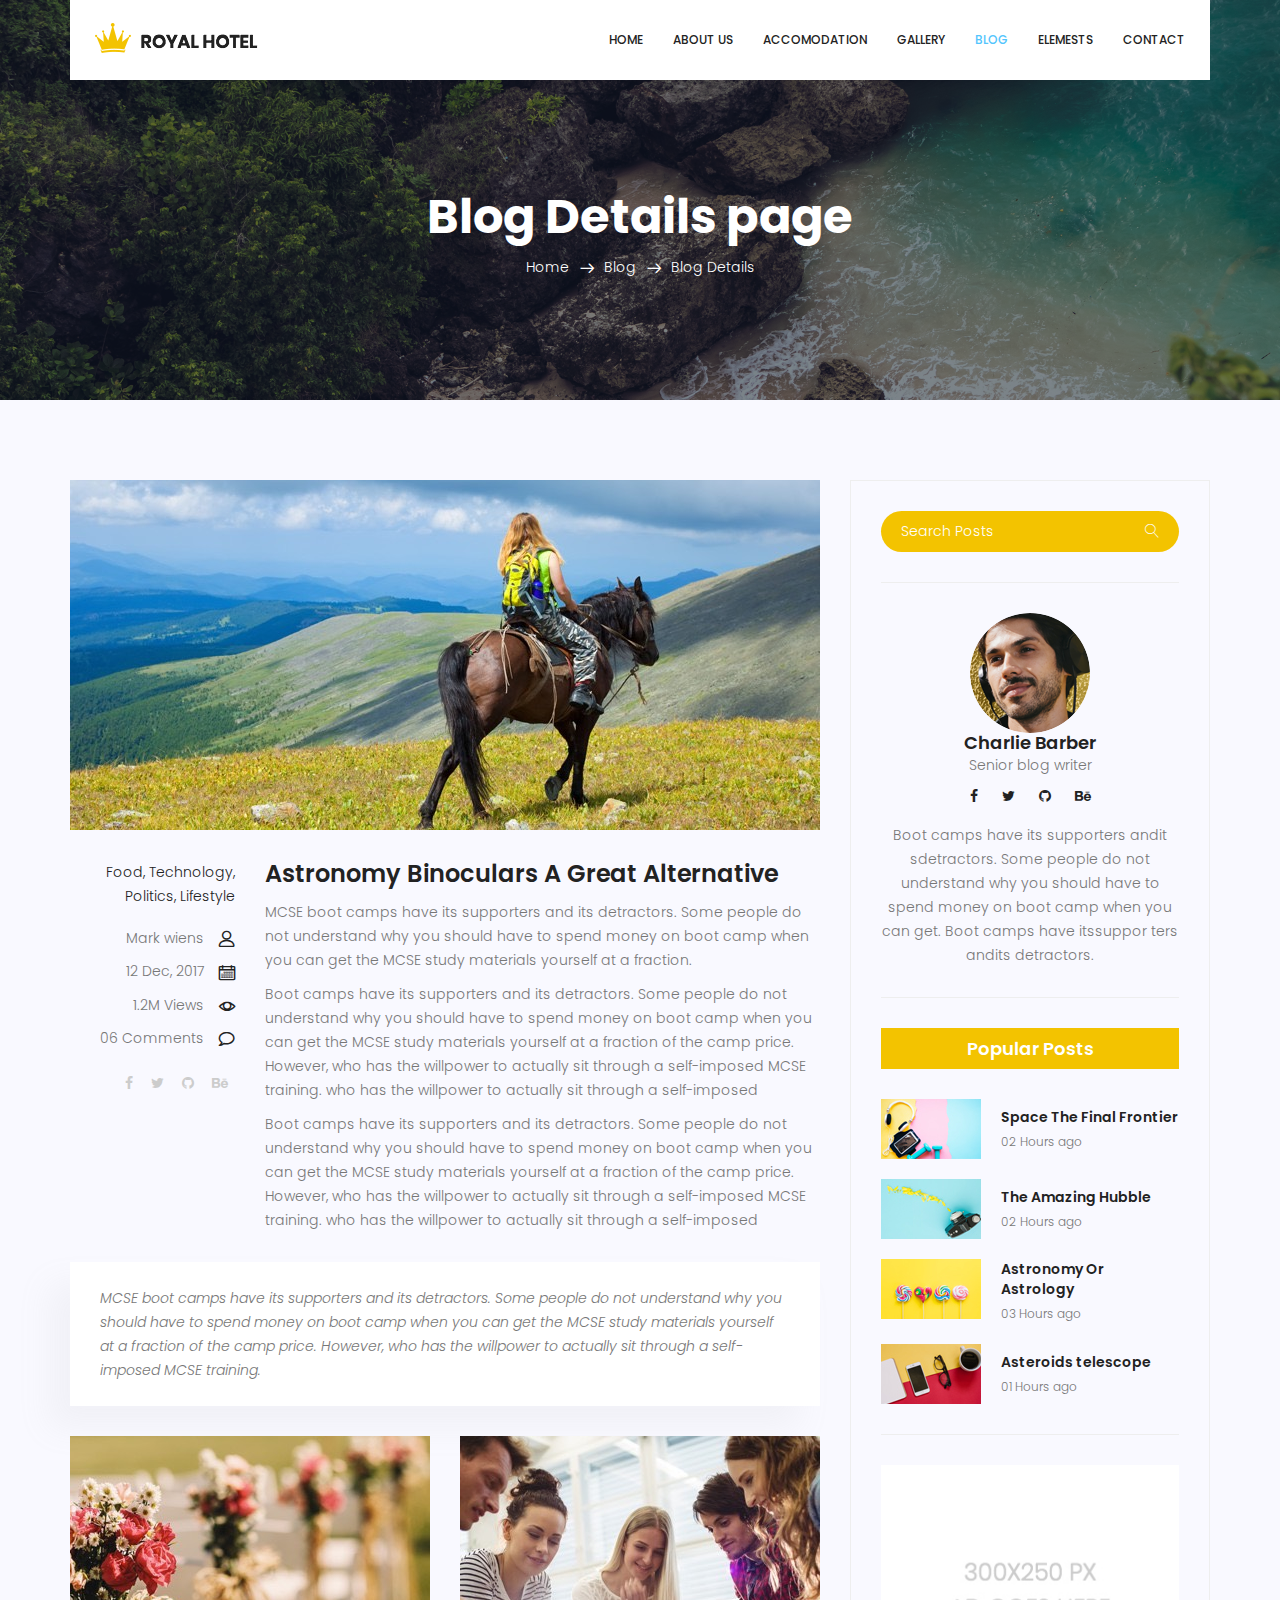
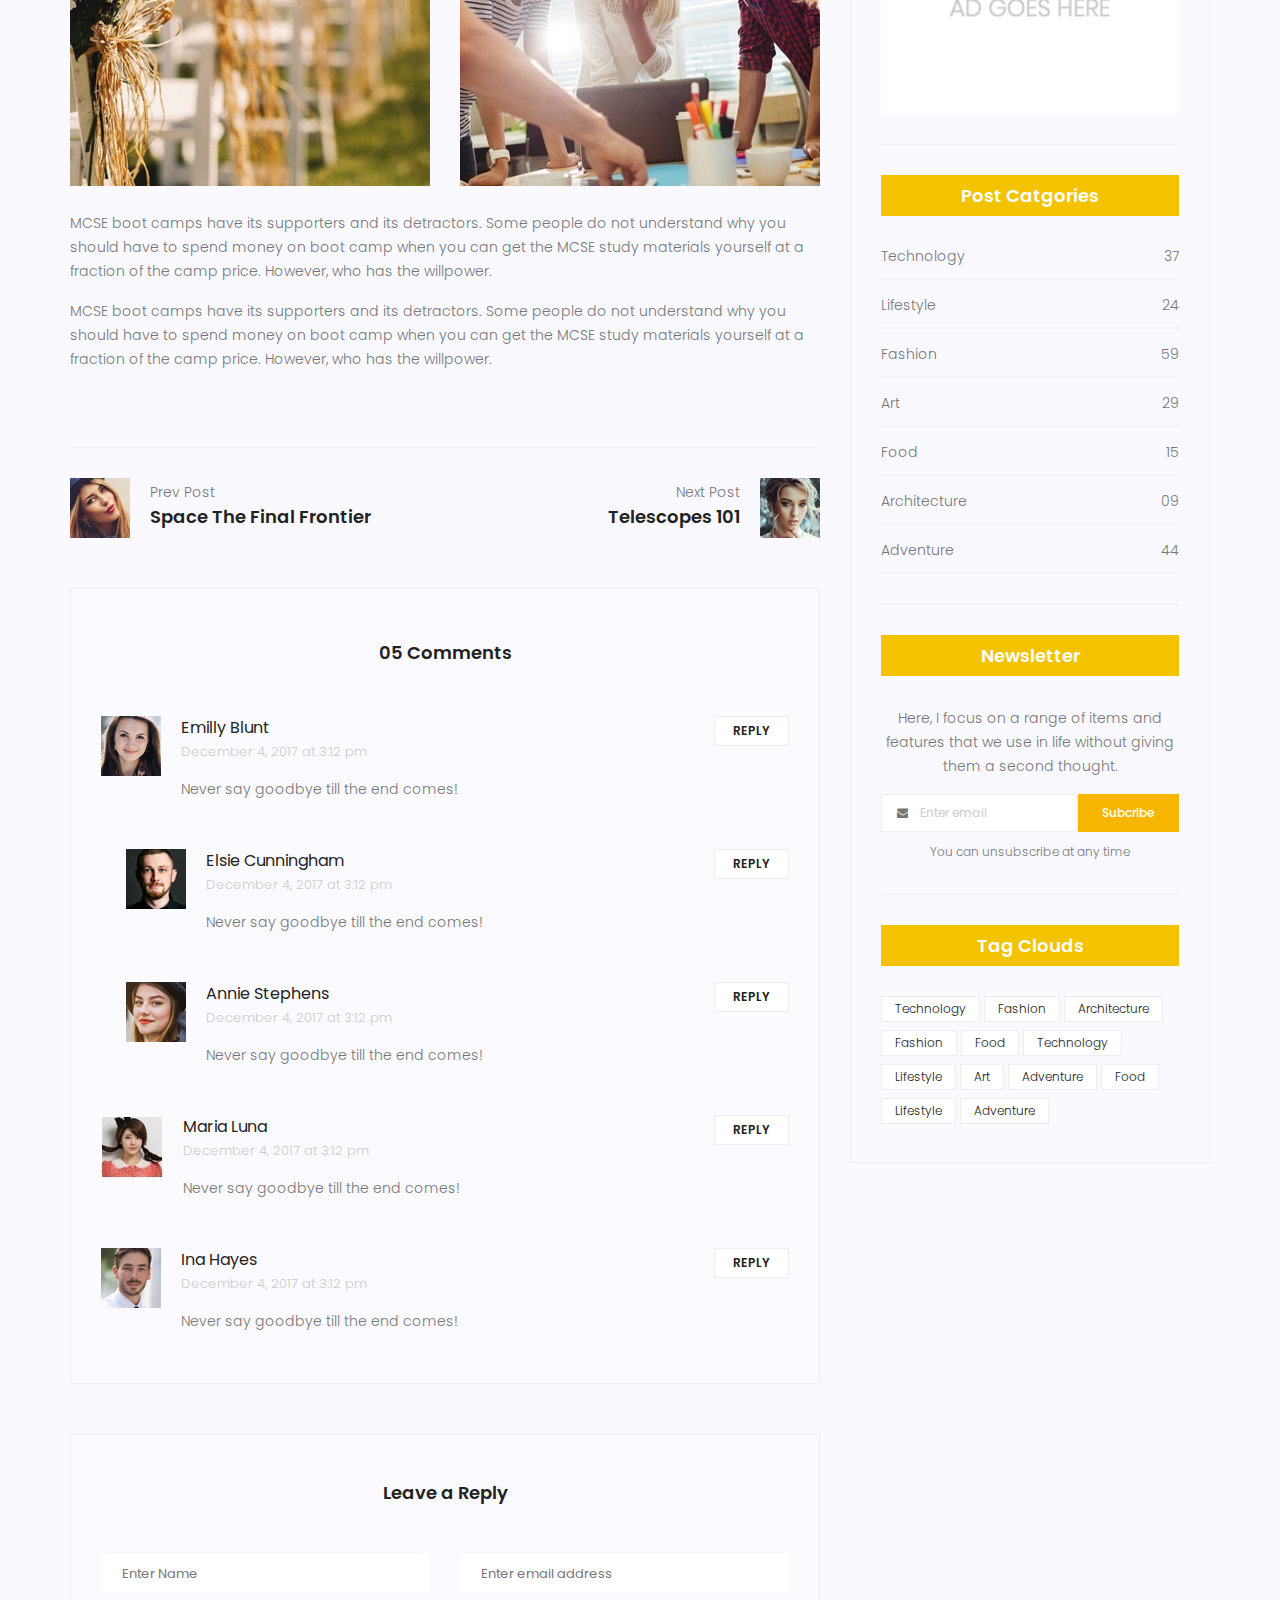
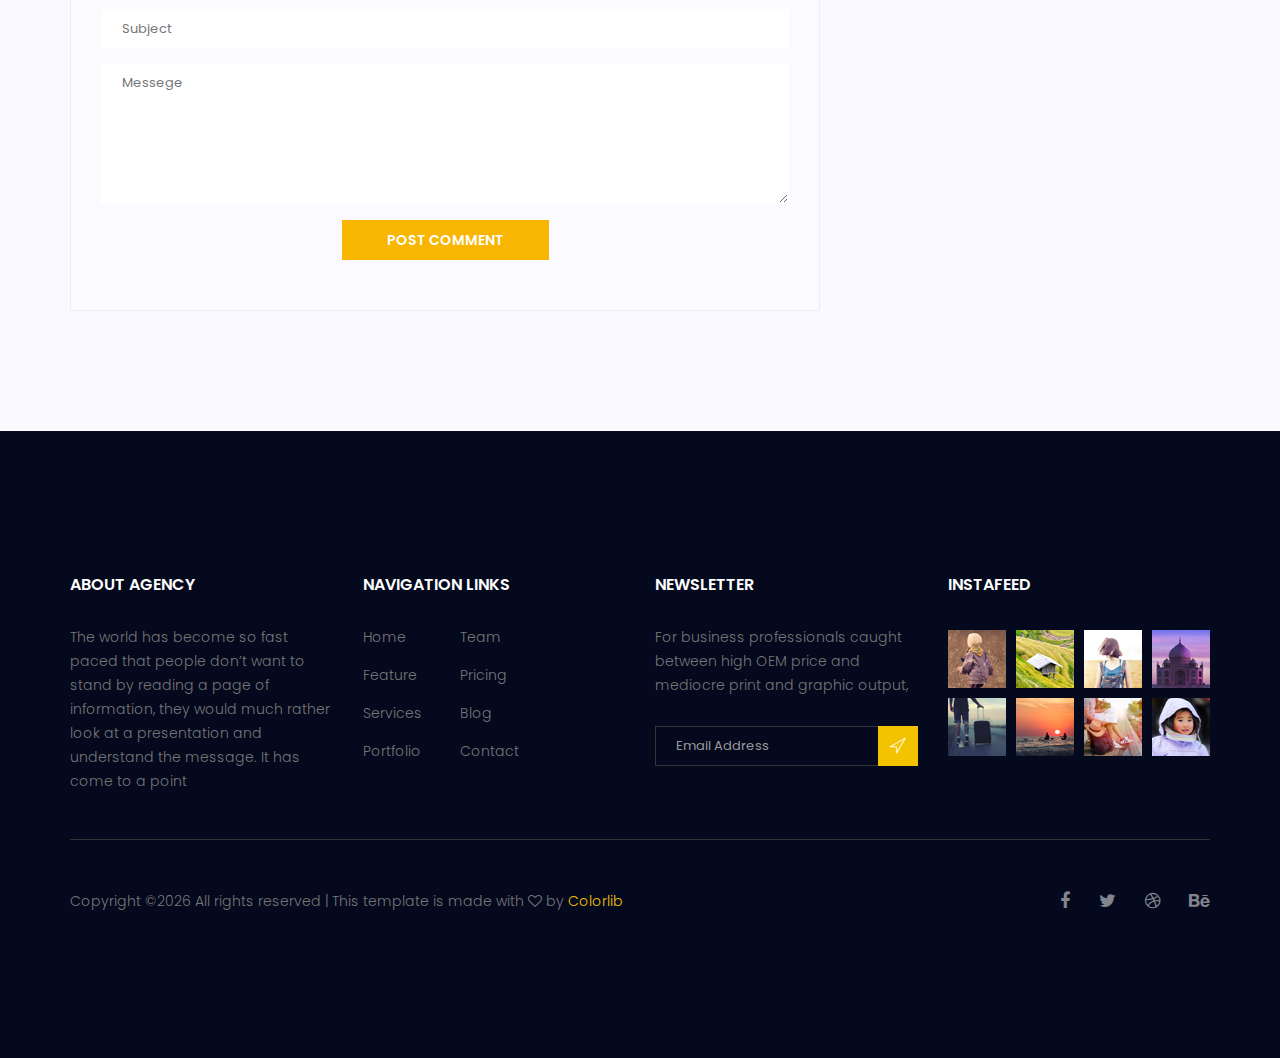
<file: blog-single.html>
<!doctype html>
<html lang="en">
    <head>
        <!-- Required meta tags -->
        <meta charset="utf-8">
        <meta name="viewport" content="width=device-width, initial-scale=1, shrink-to-fit=no">
        <link rel="icon" href="image/favicon.png" type="image/png">
        <title>Royal Hotel</title>
        <!-- Bootstrap CSS -->
        <link rel="stylesheet" href="css/bootstrap.css">
        <link rel="stylesheet" href="vendors/linericon/style.css">
        <link rel="stylesheet" href="css/font-awesome.min.css">
        <link rel="stylesheet" href="vendors/bootstrap-datepicker/bootstrap-datetimepicker.min.css">
        <link rel="stylesheet" href="vendors/nice-select/css/nice-select.css">
        <link rel="stylesheet" href="vendors/owl-carousel/owl.carousel.min.css">
        <!-- main css -->
        <link rel="stylesheet" href="css/style.css">
        <link rel="stylesheet" href="css/responsive.css">
    </head>
    <body>
        <!--================Header Area =================-->
        <header class="header_area">
            <div class="container">
                <nav class="navbar navbar-expand-lg navbar-light">
                    <!-- Brand and toggle get grouped for better mobile display -->
                    <a class="navbar-brand logo_h" href="index.html"><img src="image/Logo.png" alt=""></a>
                    <button class="navbar-toggler" type="button" data-toggle="collapse" data-target="#navbarSupportedContent" aria-controls="navbarSupportedContent" aria-expanded="false" aria-label="Toggle navigation">
                        <span class="icon-bar"></span>
                        <span class="icon-bar"></span>
                        <span class="icon-bar"></span>
                    </button>
                    <!-- Collect the nav links, forms, and other content for toggling -->
                    <div class="collapse navbar-collapse offset" id="navbarSupportedContent">
                        <ul class="nav navbar-nav menu_nav ml-auto">
                            <li class="nav-item"><a class="nav-link" href="index.html">Home</a></li> 
                            <li class="nav-item"><a class="nav-link" href="about.html">About us</a></li>
                            <li class="nav-item"><a class="nav-link" href="accomodation.html">Accomodation</a></li>
                            <li class="nav-item"><a class="nav-link" href="gallery.html">Gallery</a></li>
                            <li class="nav-item submenu dropdown active">
                                <a href="#" class="nav-link dropdown-toggle" data-toggle="dropdown" role="button" aria-haspopup="true" aria-expanded="false">Blog</a>
                                <ul class="dropdown-menu">
                                    <li class="nav-item"><a class="nav-link" href="blog.html">Blog</a></li>
                                    <li class="nav-item"><a class="nav-link" href="blog-single.html">Blog Details</a></li>
                                </ul>
                            </li> 
                            <li class="nav-item"><a class="nav-link" href="elements.html">Elemests</a></li>
                            <li class="nav-item"><a class="nav-link" href="contact.html">Contact</a></li>
                        </ul>
                    </div> 
                </nav>
            </div>
        </header>
        <!--================Header Area =================-->
        
        <!--================Breadcrumb Area =================-->
        <section class="breadcrumb_area blog_banner_two">
            <div class="overlay bg-parallax" data-stellar-ratio="0.8" data-stellar-vertical-offset="0" data-background=""></div>
            <div class="container">
                <div class="page-cover text-center">
                    <h2 class="page-cover-tittle f_48">Blog Details page</h2>
                    <ol class="breadcrumb">
                        <li><a href="index.html">Home</a></li>
                        <li><a href="blog.html">Blog</a></li>
                        <li class="active">Blog Details</li>
                    </ol>
                </div>
            </div>
        </section>
        <!--================Breadcrumb Area =================-->
        
        <!--================Blog Area =================-->
        <section class="blog_area single-post-area">
            <div class="container">
                <div class="row">
                    <div class="col-lg-8 posts-list">
                        <div class="single-post row">
                            <div class="col-lg-12">
                                <div class="feature-img">
                                    <img class="img-fluid" src="image/blog/feature-img1.jpg" alt="">
                                </div>									
                            </div>
                            <div class="col-lg-3  col-md-3">
                                <div class="blog_info text-right">
                                    <div class="post_tag">
                                        <a href="#">Food,</a>
                                        <a href="#">Technology,</a>
                                        <a href="#">Politics,</a>
                                        <a href="#">Lifestyle</a>
                                    </div>
                                    <ul class="blog_meta list_style">
                                        <li><a href="#">Mark wiens<i class="lnr lnr-user"></i></a></li>
                                        <li><a href="#">12 Dec, 2017<i class="lnr lnr-calendar-full"></i></a></li>
                                        <li><a href="#">1.2M Views<i class="lnr lnr-eye"></i></a></li>
                                        <li><a href="#">06 Comments<i class="lnr lnr-bubble"></i></a></li>
                                    </ul>
                                    <ul class="social-links">
                                        <li><a href="#"><i class="fa fa-facebook"></i></a></li>
                                        <li><a href="#"><i class="fa fa-twitter"></i></a></li>
                                        <li><a href="#"><i class="fa fa-github"></i></a></li>
                                        <li><a href="#"><i class="fa fa-behance"></i></a></li>
                                    </ul>
                                </div>
                            </div>
                            <div class="col-lg-9 col-md-9 blog_details">
                                <h2>Astronomy Binoculars A Great Alternative</h2>
                                <p class="excert">
                                    MCSE boot camps have its supporters and its detractors. Some people do not understand why you should have to spend money on boot camp when you can get the MCSE study materials yourself at a fraction.
                                </p>
                                <p>
                                    Boot camps have its supporters and its detractors. Some people do not understand why you should have to spend money on boot camp when you can get the MCSE study materials yourself at a fraction of the camp price. However, who has the willpower to actually sit through a self-imposed MCSE training. who has the willpower to actually sit through a self-imposed
                                </p>
                                <p>
                                    Boot camps have its supporters and its detractors. Some people do not understand why you should have to spend money on boot camp when you can get the MCSE study materials yourself at a fraction of the camp price. However, who has the willpower to actually sit through a self-imposed MCSE training. who has the willpower to actually sit through a self-imposed
                                </p>
                            </div>
                            <div class="col-lg-12">
                                <div class="quotes">
                                    MCSE boot camps have its supporters and its detractors. Some people do not understand why you should have to spend money on boot camp when you can get the MCSE study materials yourself at a fraction of the camp price. However, who has the willpower to actually sit through a self-imposed MCSE training.										
                                </div>
                                <div class="row">
                                    <div class="col-6">
                                        <img class="img-fluid" src="image/blog/post-img1.jpg" alt="">
                                    </div>
                                    <div class="col-6">
                                        <img class="img-fluid" src="image/blog/post-img2.jpg" alt="">
                                    </div>	
                                    <div class="col-lg-12 mt-25">
                                        <p>
                                            MCSE boot camps have its supporters and its detractors. Some people do not understand why you should have to spend money on boot camp when you can get the MCSE study materials yourself at a fraction of the camp price. However, who has the willpower.
                                        </p>
                                        <p>
                                            MCSE boot camps have its supporters and its detractors. Some people do not understand why you should have to spend money on boot camp when you can get the MCSE study materials yourself at a fraction of the camp price. However, who has the willpower.
                                        </p>											
                                    </div>									
                                </div>
                            </div>
                        </div>
                        <div class="navigation-area">
                            <div class="row">
                                <div class="col-lg-6 col-md-6 col-12 nav-left flex-row d-flex justify-content-start align-items-center">
                                    <div class="thumb">
                                        <a href="#"><img class="img-fluid" src="image/blog/prev.jpg" alt=""></a>
                                    </div>
                                    <div class="arrow">
                                        <a href="#"><span class="lnr text-white lnr-arrow-left"></span></a>
                                    </div>
                                    <div class="detials">
                                        <p>Prev Post</p>
                                        <a href="#"><h4>Space The Final Frontier</h4></a>
                                    </div>
                                </div>
                                <div class="col-lg-6 col-md-6 col-12 nav-right flex-row d-flex justify-content-end align-items-center">
                                    <div class="detials">
                                        <p>Next Post</p>
                                        <a href="#"><h4>Telescopes 101</h4></a>
                                    </div>
                                    <div class="arrow">
                                        <a href="#"><span class="lnr text-white lnr-arrow-right"></span></a>
                                    </div>
                                    <div class="thumb">
                                        <a href="#"><img class="img-fluid" src="image/blog/next.jpg" alt=""></a>
                                    </div>										
                                </div>									
                            </div>
                        </div>
                        <div class="comments-area">
                            <h4>05 Comments</h4>
                            <div class="comment-list">
                                <div class="single-comment justify-content-between d-flex">
                                    <div class="user justify-content-between d-flex">
                                        <div class="thumb">
                                            <img src="image/blog/c1.jpg" alt="">
                                        </div>
                                        <div class="desc">
                                            <h5><a href="#">Emilly Blunt</a></h5>
                                            <p class="date">December 4, 2017 at 3:12 pm </p>
                                            <p class="comment">
                                                Never say goodbye till the end comes!
                                            </p>
                                        </div>
                                    </div>
                                    <div class="reply-btn">
                                           <a href="" class="btn-reply text-uppercase">reply</a> 
                                    </div>
                                </div>
                            </div>	
                            <div class="comment-list left-padding">
                                <div class="single-comment justify-content-between d-flex">
                                    <div class="user justify-content-between d-flex">
                                        <div class="thumb">
                                            <img src="image/blog/c2.jpg" alt="">
                                        </div>
                                        <div class="desc">
                                            <h5><a href="#">Elsie Cunningham</a></h5>
                                            <p class="date">December 4, 2017 at 3:12 pm </p>
                                            <p class="comment">
                                                Never say goodbye till the end comes!
                                            </p>
                                        </div>
                                    </div>
                                    <div class="reply-btn">
                                           <a href="" class="btn-reply text-uppercase">reply</a> 
                                    </div>
                                </div>
                            </div>	
                            <div class="comment-list left-padding">
                                <div class="single-comment justify-content-between d-flex">
                                    <div class="user justify-content-between d-flex">
                                        <div class="thumb">
                                            <img src="image/blog/c3.jpg" alt="">
                                        </div>
                                        <div class="desc">
                                            <h5><a href="#">Annie Stephens</a></h5>
                                            <p class="date">December 4, 2017 at 3:12 pm </p>
                                            <p class="comment">
                                                Never say goodbye till the end comes!
                                            </p>
                                        </div>
                                    </div>
                                    <div class="reply-btn">
                                           <a href="" class="btn-reply text-uppercase">reply</a> 
                                    </div>
                                </div>
                            </div>	
                            <div class="comment-list">
                                <div class="single-comment justify-content-between d-flex">
                                    <div class="user justify-content-between d-flex">
                                        <div class="thumb">
                                            <img src="image/blog/c4.jpg" alt="">
                                        </div>
                                        <div class="desc">
                                            <h5><a href="#">Maria Luna</a></h5>
                                            <p class="date">December 4, 2017 at 3:12 pm </p>
                                            <p class="comment">
                                                Never say goodbye till the end comes!
                                            </p>
                                        </div>
                                    </div>
                                    <div class="reply-btn">
                                           <a href="" class="btn-reply text-uppercase">reply</a> 
                                    </div>
                                </div>
                            </div>	
                            <div class="comment-list">
                                <div class="single-comment justify-content-between d-flex">
                                    <div class="user justify-content-between d-flex">
                                        <div class="thumb">
                                            <img src="image/blog/c5.jpg" alt="">
                                        </div>
                                        <div class="desc">
                                            <h5><a href="#">Ina Hayes</a></h5>
                                            <p class="date">December 4, 2017 at 3:12 pm </p>
                                            <p class="comment">
                                                Never say goodbye till the end comes!
                                            </p>
                                        </div>
                                    </div>
                                    <div class="reply-btn">
                                           <a href="" class="btn-reply text-uppercase">reply</a> 
                                    </div>
                                </div>
                            </div>	                                             				
                        </div>
                        <div class="comment-form">
                            <h4>Leave a Reply</h4>
                            <form>
                                <div class="form-group form-inline">
                                  <div class="form-group col-lg-6 col-md-6 name">
                                    <input type="text" class="form-control" id="name" placeholder="Enter Name" onfocus="this.placeholder = ''" onblur="this.placeholder = 'Enter Name'">
                                  </div>
                                  <div class="form-group col-lg-6 col-md-6 email">
                                    <input type="email" class="form-control" id="email" placeholder="Enter email address" onfocus="this.placeholder = ''" onblur="this.placeholder = 'Enter email address'">
                                  </div>										
                                </div>
                                <div class="form-group">
                                    <input type="text" class="form-control" id="subject" placeholder="Subject" onfocus="this.placeholder = ''" onblur="this.placeholder = 'Subject'">
                                </div>
                                <div class="form-group">
                                    <textarea class="form-control mb-10" rows="5" name="message" placeholder="Messege" onfocus="this.placeholder = ''" onblur="this.placeholder = 'Messege'" required=""></textarea>
                                </div>
                                <a href="#" class="primary-btn button_hover">Post Comment</a>	
                            </form>
                        </div>
                    </div>
                    <div class="col-lg-4">
                        <div class="blog_right_sidebar">
                            <aside class="single_sidebar_widget search_widget">
                                <div class="input-group">
                                    <input type="text" class="form-control" placeholder="Search Posts">
                                    <span class="input-group-btn">
                                        <button class="btn btn-default" type="button"><i class="lnr lnr-magnifier"></i></button>
                                    </span>
                                </div><!-- /input-group -->
                                <div class="br"></div>
                            </aside>
                            <aside class="single_sidebar_widget author_widget">
                                <img class="author_img rounded-circle" src="image/blog/author.png" alt="">
                                <h4>Charlie Barber</h4>
                                <p>Senior blog writer</p>
                                <div class="social_icon">
                                    <a href="#"><i class="fa fa-facebook"></i></a>
                                    <a href="#"><i class="fa fa-twitter"></i></a>
                                    <a href="#"><i class="fa fa-github"></i></a>
                                    <a href="#"><i class="fa fa-behance"></i></a>
                                </div>
                                <p>Boot camps have its supporters andit sdetractors. Some people do not understand why you should have to spend money on boot camp when you can get. Boot camps have itssuppor ters andits detractors.</p>
                                <div class="br"></div>
                            </aside>
                            <aside class="single_sidebar_widget popular_post_widget">
                                <h3 class="widget_title">Popular Posts</h3>
                                <div class="media post_item">
                                    <img src="image/blog/post1.jpg" alt="post">
                                    <div class="media-body">
                                        <a href="blog-details.html"><h3>Space The Final Frontier</h3></a>
                                        <p>02 Hours ago</p>
                                    </div>
                                </div>
                                <div class="media post_item">
                                    <img src="image/blog/post2.jpg" alt="post">
                                    <div class="media-body">
                                        <a href="blog-details.html"><h3>The Amazing Hubble</h3></a>
                                        <p>02 Hours ago</p>
                                    </div>
                                </div>
                                <div class="media post_item">
                                    <img src="image/blog/post3.jpg" alt="post">
                                    <div class="media-body">
                                        <a href="blog-details.html"><h3>Astronomy Or Astrology</h3></a>
                                        <p>03 Hours ago</p>
                                    </div>
                                </div>
                                <div class="media post_item">
                                    <img src="image/blog/post4.jpg" alt="post">
                                    <div class="media-body">
                                        <a href="blog-details.html"><h3>Asteroids telescope</h3></a>
                                        <p>01 Hours ago</p>
                                    </div>
                                </div>
                                <div class="br"></div>
                            </aside>
                            <aside class="single_sidebar_widget ads_widget">
                                <a href="#"><img class="img-fluid" src="image/blog/add.jpg" alt=""></a>
                                <div class="br"></div>
                            </aside>
                            <aside class="single_sidebar_widget post_category_widget">
                                <h4 class="widget_title">Post Catgories</h4>
                                <ul class="list_style cat-list">
                                    <li>
                                        <a href="#" class="d-flex justify-content-between">
                                            <p>Technology</p>
                                            <p>37</p>
                                        </a>
                                    </li>
                                    <li>
                                        <a href="#" class="d-flex justify-content-between">
                                            <p>Lifestyle</p>
                                            <p>24</p>
                                        </a>
                                    </li>
                                    <li>
                                        <a href="#" class="d-flex justify-content-between">
                                            <p>Fashion</p>
                                            <p>59</p>
                                        </a>
                                    </li>
                                    <li>
                                        <a href="#" class="d-flex justify-content-between">
                                            <p>Art</p>
                                            <p>29</p>
                                        </a>
                                    </li>
                                    <li>
                                        <a href="#" class="d-flex justify-content-between">
                                            <p>Food</p>
                                            <p>15</p>
                                        </a>
                                    </li>
                                    <li>
                                        <a href="#" class="d-flex justify-content-between">
                                            <p>Architecture</p>
                                            <p>09</p>
                                        </a>
                                    </li>
                                    <li>
                                        <a href="#" class="d-flex justify-content-between">
                                            <p>Adventure</p>
                                            <p>44</p>
                                        </a>
                                    </li>															
                                </ul>
                                <div class="br"></div>
                            </aside>
                            <aside class="single-sidebar-widget newsletter_widget">
                                <h4 class="widget_title">Newsletter</h4>
                                <p>
                                Here, I focus on a range of items and features that we use in life without
                                giving them a second thought.
                                </p>
                                <div class="form-group d-flex flex-row">
                                    <div class="input-group">
                                        <div class="input-group-prepend">
                                            <div class="input-group-text"><i class="fa fa-envelope" aria-hidden="true"></i></div>
                                        </div>
                                        <input type="text" class="form-control" id="inlineFormInputGroup" placeholder="Enter email" onfocus="this.placeholder = ''" onblur="this.placeholder = 'Enter email'">
                                    </div>
                                    <a href="#" class="bbtns">Subcribe</a>
                                </div>	
                                <p class="text-bottom">You can unsubscribe at any time</p>	
                                <div class="br"></div>							
                            </aside>
                            <aside class="single-sidebar-widget tag_cloud_widget">
                                <h4 class="widget_title">Tag Clouds</h4>
                                <ul class="list_style">
                                    <li><a href="#">Technology</a></li>
                                    <li><a href="#">Fashion</a></li>
                                    <li><a href="#">Architecture</a></li>
                                    <li><a href="#">Fashion</a></li>
                                    <li><a href="#">Food</a></li>
                                    <li><a href="#">Technology</a></li>
                                    <li><a href="#">Lifestyle</a></li>
                                    <li><a href="#">Art</a></li>
                                    <li><a href="#">Adventure</a></li>
                                    <li><a href="#">Food</a></li>
                                    <li><a href="#">Lifestyle</a></li>
                                    <li><a href="#">Adventure</a></li>
                                </ul>
                            </aside>
                        </div>
                    </div>
                </div>
            </div>
        </section>
        <!--================Blog Area =================-->
        
        <!--================ start footer Area  =================-->	
        <footer class="footer-area section_gap">
            <div class="container">
                <div class="row">
                    <div class="col-lg-3  col-md-6 col-sm-6">
                        <div class="single-footer-widget">
                            <h6 class="footer_title">About Agency</h6>
                            <p>The world has become so fast paced that people don’t want to stand by reading a page of information, they would much rather look at a presentation and understand the message. It has come to a point </p>
                        </div>
                    </div>
                    <div class="col-lg-3 col-md-6 col-sm-6">
                        <div class="single-footer-widget">
                            <h6 class="footer_title">Navigation Links</h6>
                            <div class="row">
                                <div class="col-4">
                                    <ul class="list_style">
                                        <li><a href="#">Home</a></li>
                                        <li><a href="#">Feature</a></li>
                                        <li><a href="#">Services</a></li>
                                        <li><a href="#">Portfolio</a></li>
                                    </ul>
                                </div>
                                <div class="col-4">
                                    <ul class="list_style">
                                        <li><a href="#">Team</a></li>
                                        <li><a href="#">Pricing</a></li>
                                        <li><a href="#">Blog</a></li>
                                        <li><a href="#">Contact</a></li>
                                    </ul>
                                </div>										
                            </div>							
                        </div>
                    </div>							
                    <div class="col-lg-3 col-md-6 col-sm-6">
                        <div class="single-footer-widget">
                            <h6 class="footer_title">Newsletter</h6>
                            <p>For business professionals caught between high OEM price and mediocre print and graphic output, </p>		
                            <div id="mc_embed_signup">
                                <form target="_blank" action="https://spondonit.us12.list-manage.com/subscribe/post?u=1462626880ade1ac87bd9c93a&amp;id=92a4423d01" method="get" class="subscribe_form relative">
                                    <div class="input-group d-flex flex-row">
                                        <input name="EMAIL" placeholder="Email Address" onfocus="this.placeholder = ''" onblur="this.placeholder = 'Email Address '" required="" type="email">
                                        <button class="btn sub-btn"><span class="lnr lnr-location"></span></button>		
                                    </div>									
                                    <div class="mt-10 info"></div>
                                </form>
                            </div>
                        </div>
                    </div>
                    <div class="col-lg-3 col-md-6 col-sm-6">
                        <div class="single-footer-widget instafeed">
                            <h6 class="footer_title">InstaFeed</h6>
                            <ul class="list_style instafeed d-flex flex-wrap">
                                <li><img src="image/instagram/Image-01.jpg" alt=""></li>
                                <li><img src="image/instagram/Image-02.jpg" alt=""></li>
                                <li><img src="image/instagram/Image-03.jpg" alt=""></li>
                                <li><img src="image/instagram/Image-04.jpg" alt=""></li>
                                <li><img src="image/instagram/Image-05.jpg" alt=""></li>
                                <li><img src="image/instagram/Image-06.jpg" alt=""></li>
                                <li><img src="image/instagram/Image-07.jpg" alt=""></li>
                                <li><img src="image/instagram/Image-08.jpg" alt=""></li>
                            </ul>
                        </div>
                    </div>						
                </div>
                <div class="border_line"></div>
                <div class="row footer-bottom d-flex justify-content-between align-items-center">
                    <p class="col-lg-8 col-sm-12 footer-text m-0"><!-- Link back to Colorlib can't be removed. Template is licensed under CC BY 3.0. -->
Copyright &copy;<script>document.write(new Date().getFullYear());</script> All rights reserved | This template is made with <i class="fa fa-heart-o" aria-hidden="true"></i> by <a href="https://colorlib.com" target="_blank">Colorlib</a>
<!-- Link back to Colorlib can't be removed. Template is licensed under CC BY 3.0. --></p>
                    <div class="col-lg-4 col-sm-12 footer-social">
                        <a href="#"><i class="fa fa-facebook"></i></a>
                        <a href="#"><i class="fa fa-twitter"></i></a>
                        <a href="#"><i class="fa fa-dribbble"></i></a>
                        <a href="#"><i class="fa fa-behance"></i></a>
                    </div>
                </div>
            </div>
        </footer>
		<!--================ End footer Area  =================-->
        
        
        <!-- Optional JavaScript -->
        <!-- jQuery first, then Popper.js, then Bootstrap JS -->
        <script src="js/jquery-3.2.1.min.js"></script>
        <script src="js/popper.js"></script>
        <script src="js/bootstrap.min.js"></script>
        <script src="vendors/owl-carousel/owl.carousel.min.js"></script>
        <script src="js/jquery.ajaxchimp.min.js"></script>
        <script src="vendors/bootstrap-datepicker/bootstrap-datetimepicker.min.js"></script>
        <script src="vendors/nice-select/js/jquery.nice-select.js"></script>
        <script src="js/mail-script.js"></script>
        <script src="js/stellar.js"></script>
        <script src="vendors/lightbox/simpleLightbox.min.js"></script>
        <script src="js/custom.js"></script>
    </body>
</html>
</file>
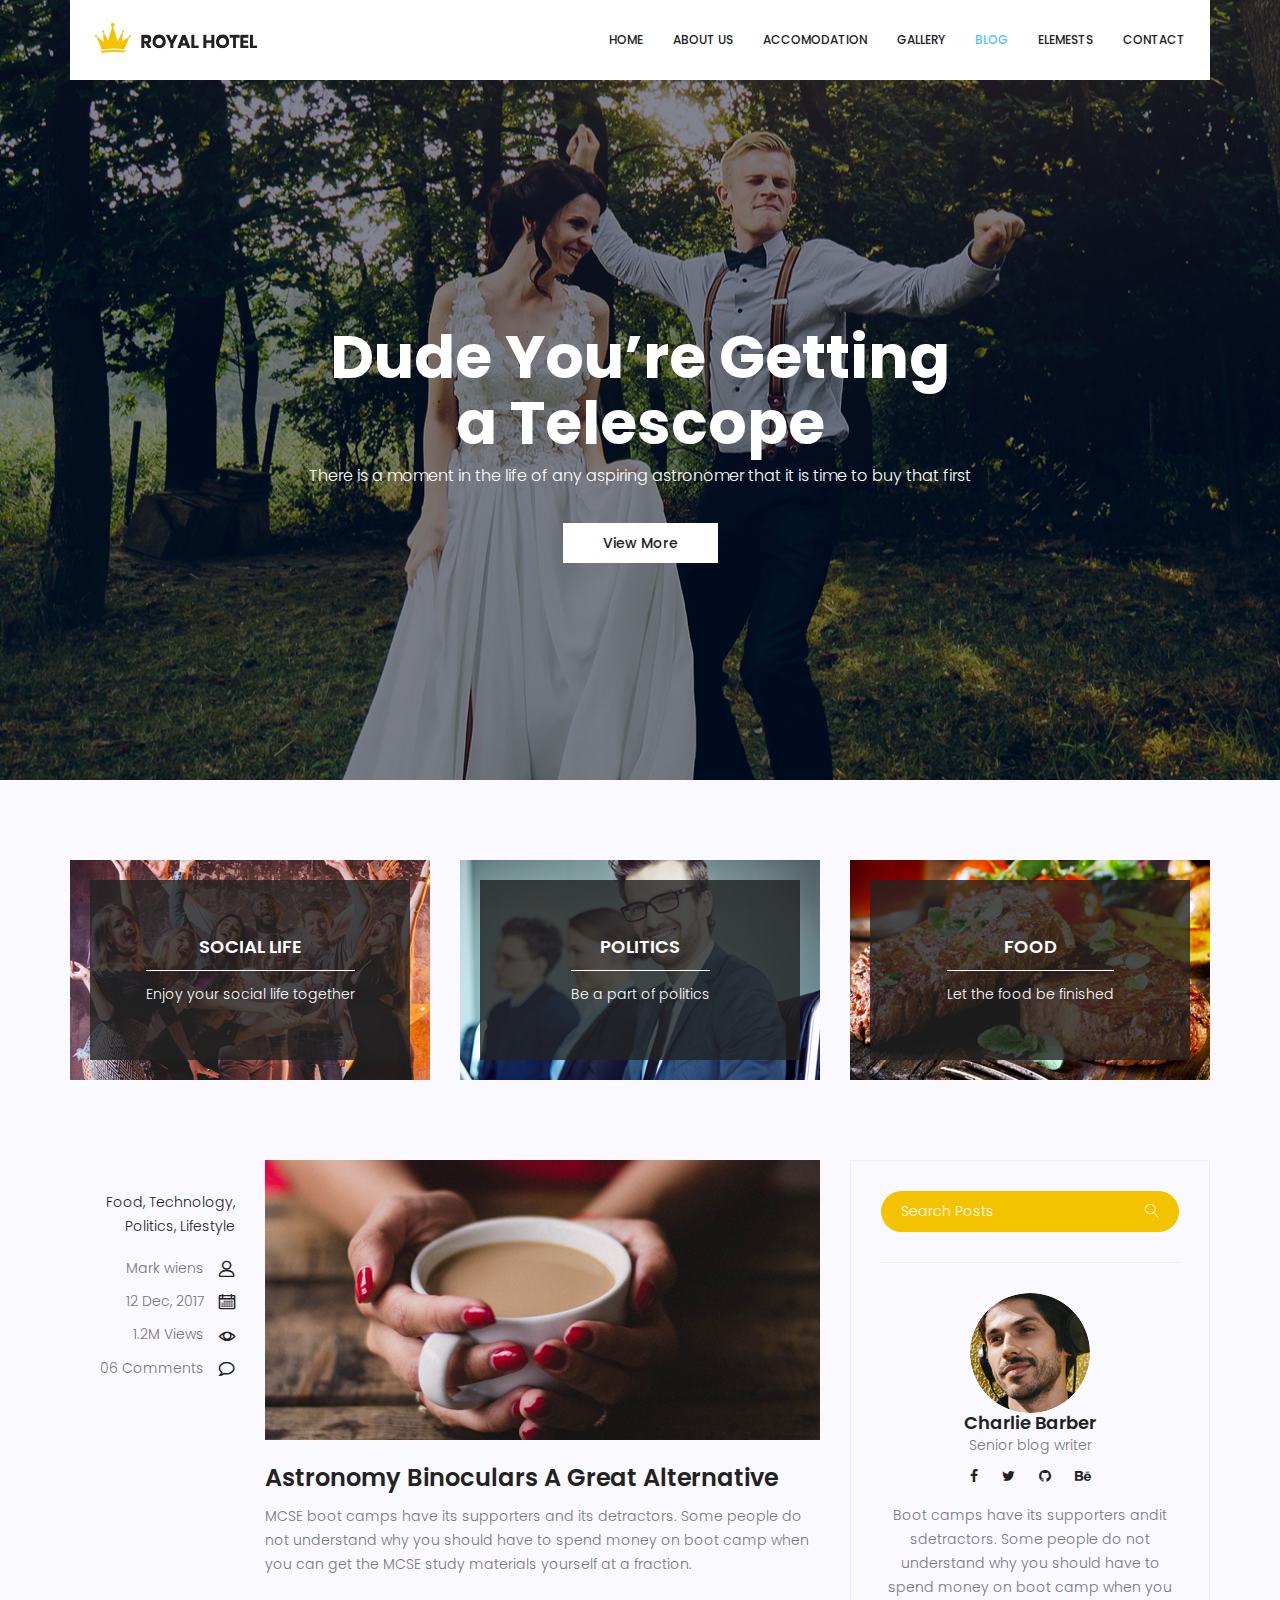
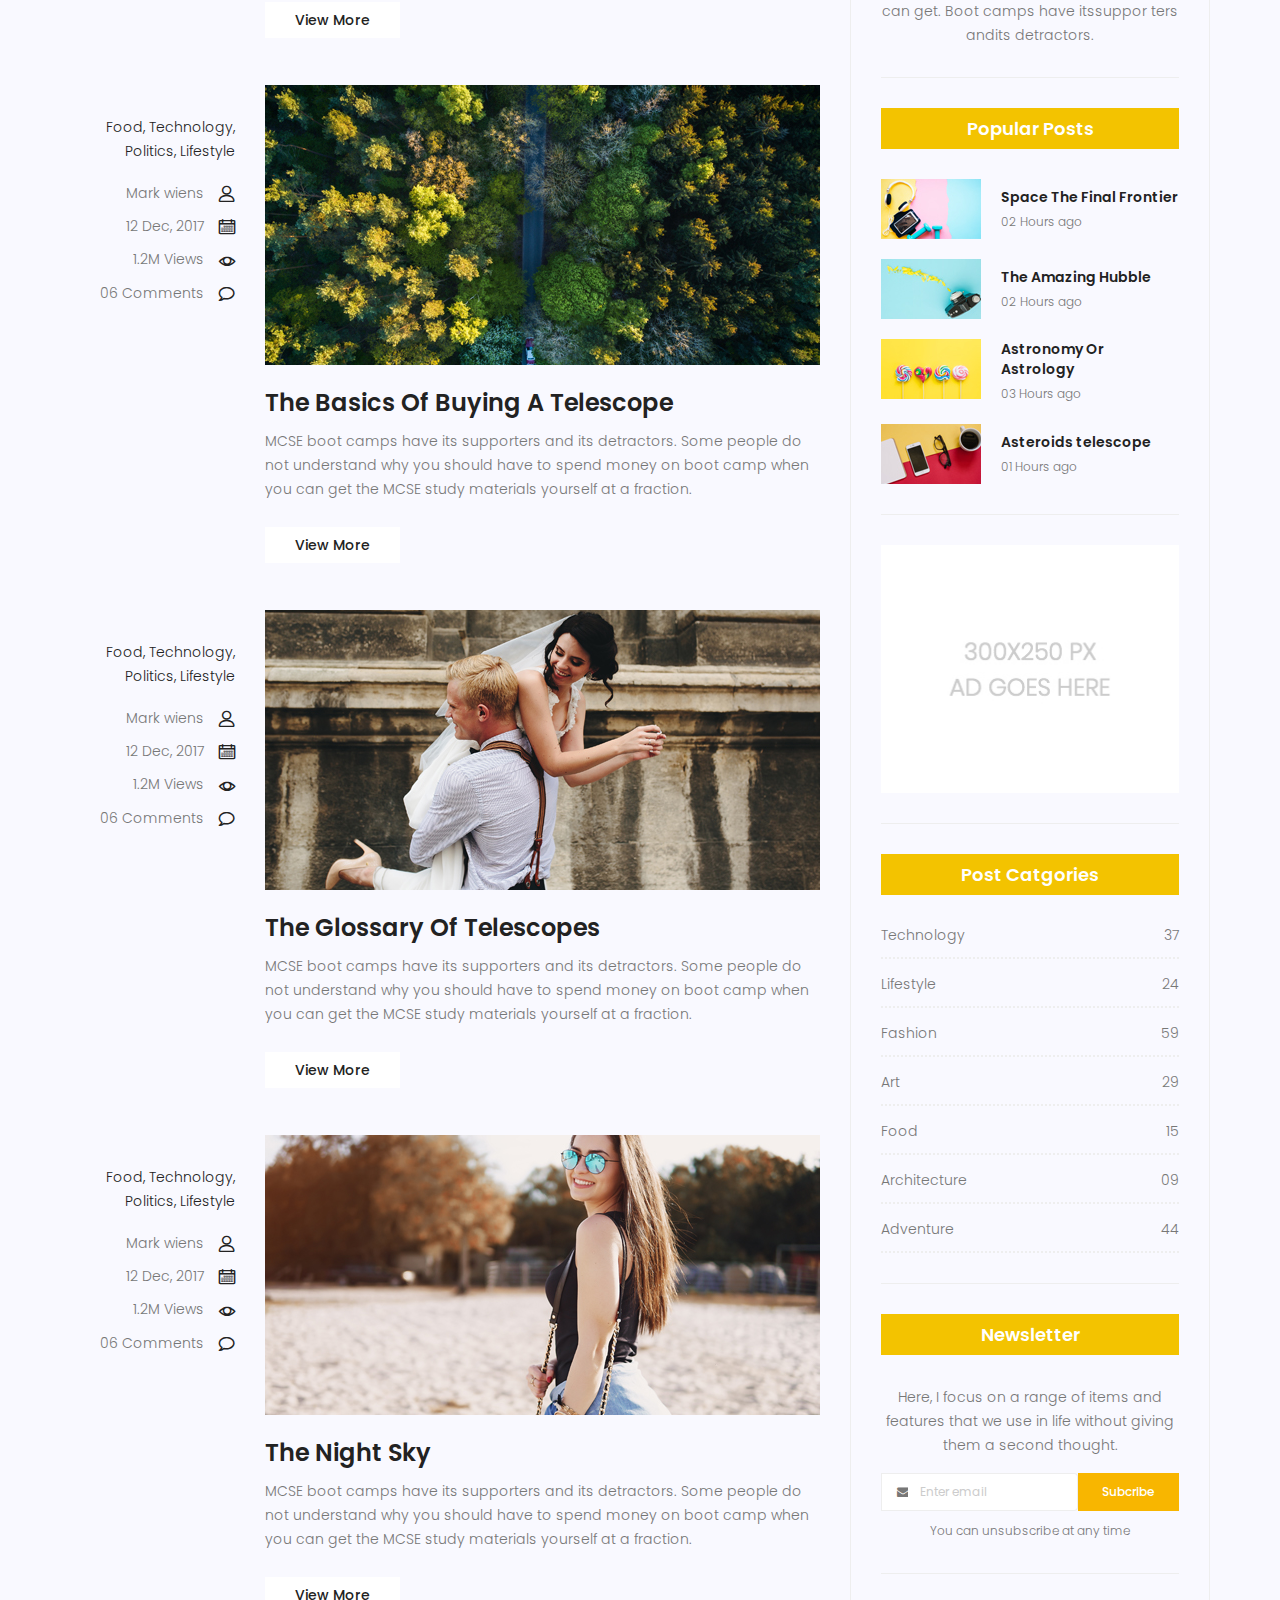
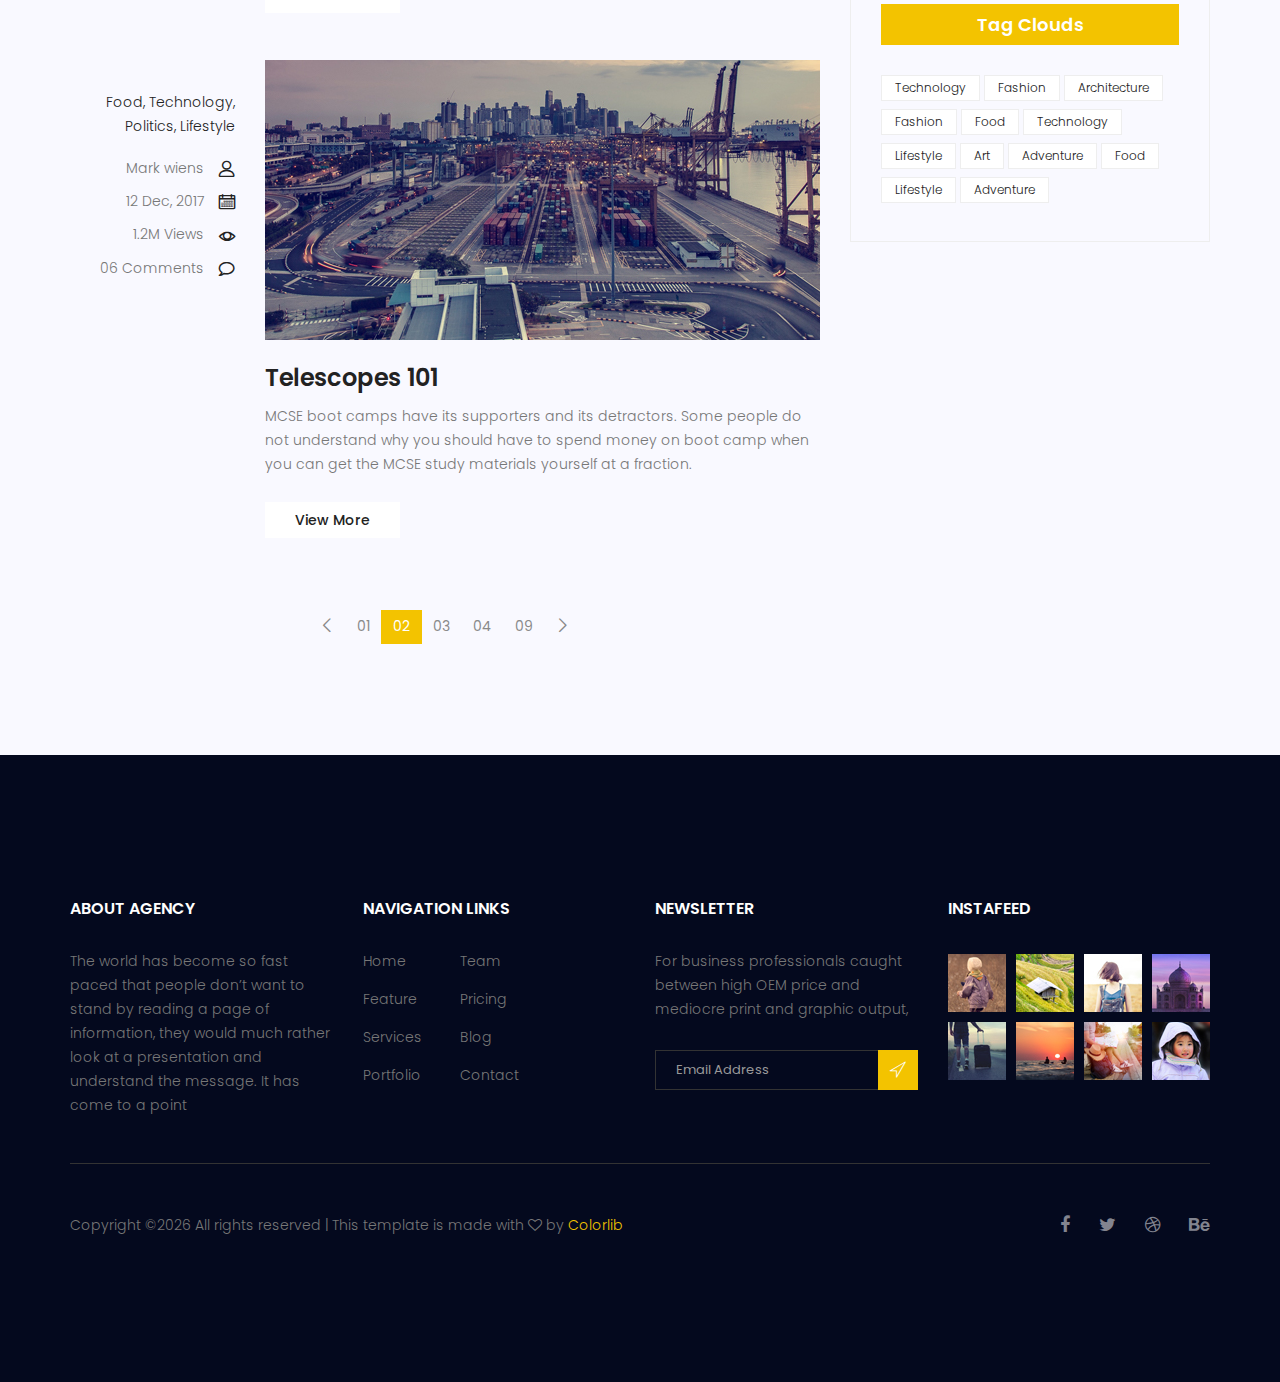
<file: blog.html>
<!doctype html>
<html lang="en">
    <head>
        <!-- Required meta tags -->
        <meta charset="utf-8">
        <meta name="viewport" content="width=device-width, initial-scale=1, shrink-to-fit=no">
        <link rel="icon" href="image/favicon.png" type="image/png">
        <title>Royal Hotel</title>
        <!-- Bootstrap CSS -->
        <link rel="stylesheet" href="css/bootstrap.css">
        <link rel="stylesheet" href="vendors/linericon/style.css">
        <link rel="stylesheet" href="css/font-awesome.min.css">
        <link rel="stylesheet" href="vendors/owl-carousel/owl.carousel.min.css">
        <link rel="stylesheet" href="vendors/bootstrap-datepicker/bootstrap-datetimepicker.min.css">
        <link rel="stylesheet" href="vendors/nice-select/css/nice-select.css">
        <link rel="stylesheet" href="vendors/owl-carousel/owl.carousel.min.css">
        <!-- main css -->
        <link rel="stylesheet" href="css/style.css">
        <link rel="stylesheet" href="css/responsive.css">
    </head>
    <body>
        <!--================Header Area =================-->
        <header class="header_area">
            <div class="container">
                <nav class="navbar navbar-expand-lg navbar-light">
                    <!-- Brand and toggle get grouped for better mobile display -->
                    <a class="navbar-brand logo_h" href="index.html"><img src="image/Logo.png" alt=""></a>
                    <button class="navbar-toggler" type="button" data-toggle="collapse" data-target="#navbarSupportedContent" aria-controls="navbarSupportedContent" aria-expanded="false" aria-label="Toggle navigation">
                        <span class="icon-bar"></span>
                        <span class="icon-bar"></span>
                        <span class="icon-bar"></span>
                    </button>
                    <!-- Collect the nav links, forms, and other content for toggling -->
                    <div class="collapse navbar-collapse offset" id="navbarSupportedContent">
                        <ul class="nav navbar-nav menu_nav ml-auto">
                            <li class="nav-item"><a class="nav-link" href="index.html">Home</a></li> 
                            <li class="nav-item"><a class="nav-link" href="about.html">About us</a></li>
                            <li class="nav-item"><a class="nav-link" href="accomodation.html">Accomodation</a></li>
                            <li class="nav-item"><a class="nav-link" href="gallery.html">Gallery</a></li>
                            <li class="nav-item submenu dropdown active">
                                <a href="#" class="nav-link dropdown-toggle" data-toggle="dropdown" role="button" aria-haspopup="true" aria-expanded="false">Blog</a>
                                <ul class="dropdown-menu">
                                    <li class="nav-item"><a class="nav-link" href="blog.html">Blog</a></li>
                                    <li class="nav-item"><a class="nav-link" href="blog-single.html">Blog Details</a></li>
                                </ul>
                            </li> 
                            <li class="nav-item"><a class="nav-link" href="elements.html">Elemests</a></li>
                            <li class="nav-item"><a class="nav-link" href="contact.html">Contact</a></li>
                        </ul>
                    </div> 
                </nav>
            </div>
        </header>
        <!--================Header Area =================-->
        
        <!--================Banner Area =================-->
        <section class="banner_area blog_banner d_flex align-items-center">
            <div class="overlay bg-parallax" data-stellar-ratio="0.9" data-stellar-vertical-offset="0" data-background=""></div>
            <div class="container">
                <div class="banner_content text-center">
                    <h4>Dude You’re Getting <br />a Telescope</h4>
                    <p>There is a moment in the life of any aspiring astronomer that it is time to buy that first</p>
                    <a href="#" class="btn white_btn button_hover">View More</a>
                </div>
            </div>
        </section>
        <!--================Banner Area =================-->
        
        <!--================Blog Categorie Area =================-->
        <section class="blog_categorie_area">
            <div class="container">
                <div class="row">
                    <div class="col-lg-4">
                        <div class="categories_post">
                            <img src="image/blog/cat-post/cat-post-3.jpg" alt="post">
                            <div class="categories_details">
                                <div class="categories_text">
                                    <a href="blog-details.html"><h5>Social Life</h5></a>
                                    <div class="border_line"></div>
                                    <p>Enjoy your social life together</p>
                                </div>
                            </div>
                        </div>
                    </div>
                    <div class="col-lg-4">
                        <div class="categories_post">
                            <img src="image/blog/cat-post/cat-post-2.jpg" alt="post">
                            <div class="categories_details">
                                <div class="categories_text">
                                    <a href="blog-details.html"><h5>Politics</h5></a>
                                    <div class="border_line"></div>
                                    <p>Be a part of politics</p>
                                </div>
                            </div>
                        </div>
                    </div>
                    <div class="col-lg-4">
                        <div class="categories_post">
                            <img src="image/blog/cat-post/cat-post-1.jpg" alt="post">
                            <div class="categories_details">
                                <div class="categories_text">
                                    <a href="blog-details.html"><h5>Food</h5></a>
                                    <div class="border_line"></div>
                                    <p>Let the food be finished</p>
                                </div>
                            </div>
                        </div>
                    </div>
                </div>
            </div>
        </section>
        <!--================Blog Categorie Area =================-->
        
        <!--================Blog Area =================-->
        <section class="blog_area">
            <div class="container">
                <div class="row">
                    <div class="col-lg-8">
                        <div class="blog_left_sidebar">
                            <article class="row blog_item">
                               <div class="col-md-3">
                                   <div class="blog_info text-right">
                                        <div class="post_tag">
                                            <a href="#">Food,</a>
                                            <a href="#">Technology,</a>
                                            <a href="#">Politics,</a>
                                            <a href="#">Lifestyle</a>
                                        </div>
                                        <ul class="blog_meta list_style">
                                            <li><a href="#">Mark wiens<i class="lnr lnr-user"></i></a></li>
                                            <li><a href="#">12 Dec, 2017<i class="lnr lnr-calendar-full"></i></a></li>
                                            <li><a href="#">1.2M Views<i class="lnr lnr-eye"></i></a></li>
                                            <li><a href="#">06 Comments<i class="lnr lnr-bubble"></i></a></li>
                                        </ul>
                                    </div>
                               </div>
                                <div class="col-md-9">
                                    <div class="blog_post">
                                        <img src="image/blog/main-blog/m-blog-1.jpg" alt="">
                                        <div class="blog_details">
                                            <a href="#"><h2>Astronomy Binoculars A Great Alternative</h2></a>
                                            <p>MCSE boot camps have its supporters and its detractors. Some people do not understand why you should have to spend money on boot camp when you can get the MCSE study materials yourself at a fraction.</p>
                                            <a href="#" class="view_btn button_hover">View More</a>
                                        </div>
                                    </div>
                                </div>
                            </article>
                            <article class="row blog_item">
                               <div class="col-md-3">
                                   <div class="blog_info text-right">
                                        <div class="post_tag">
                                            <a href="#">Food,</a>
                                            <a href="#">Technology,</a>
                                            <a href="#">Politics,</a>
                                            <a href="#">Lifestyle</a>
                                        </div>
                                        <ul class="blog_meta list_style">
                                            <li><a href="#">Mark wiens<i class="lnr lnr-user"></i></a></li>
                                            <li><a href="#">12 Dec, 2017<i class="lnr lnr-calendar-full"></i></a></li>
                                            <li><a href="#">1.2M Views<i class="lnr lnr-eye"></i></a></li>
                                            <li><a href="#">06 Comments<i class="lnr lnr-bubble"></i></a></li>
                                        </ul>
                                    </div>
                               </div>
                                <div class="col-md-9">
                                    <div class="blog_post">
                                        <img src="image/blog/main-blog/m-blog-2.jpg" alt="">
                                        <div class="blog_details">
                                            <a href="#"><h2>The Basics Of Buying A Telescope</h2></a>
                                            <p>MCSE boot camps have its supporters and its detractors. Some people do not understand why you should have to spend money on boot camp when you can get the MCSE study materials yourself at a fraction.</p>
                                            <a href="#" class="view_btn button_hover">View More</a>
                                        </div>
                                    </div>
                                </div>
                            </article>
                            <article class="row blog_item">
                               <div class="col-md-3">
                                   <div class="blog_info text-right">
                                        <div class="post_tag">
                                            <a href="#">Food,</a>
                                            <a href="#">Technology,</a>
                                            <a href="#">Politics,</a>
                                            <a href="#">Lifestyle</a>
                                        </div>
                                        <ul class="blog_meta list_style">
                                            <li><a href="#">Mark wiens<i class="lnr lnr-user"></i></a></li>
                                            <li><a href="#">12 Dec, 2017<i class="lnr lnr-calendar-full"></i></a></li>
                                            <li><a href="#">1.2M Views<i class="lnr lnr-eye"></i></a></li>
                                            <li><a href="#">06 Comments<i class="lnr lnr-bubble"></i></a></li>
                                        </ul>
                                    </div>
                               </div>
                                <div class="col-md-9">
                                    <div class="blog_post">
                                        <img src="image/blog/main-blog/m-blog-3.jpg" alt="">
                                        <div class="blog_details">
                                            <a href="#"><h2>The Glossary Of Telescopes</h2></a>
                                            <p>MCSE boot camps have its supporters and its detractors. Some people do not understand why you should have to spend money on boot camp when you can get the MCSE study materials yourself at a fraction.</p>
                                            <a href="#" class="view_btn button_hover">View More</a>
                                        </div>
                                    </div>
                                </div>
                            </article>
                            <article class="row blog_item">
                               <div class="col-md-3">
                                   <div class="blog_info text-right">
                                        <div class="post_tag">
                                            <a href="#">Food,</a>
                                            <a href="#">Technology,</a>
                                            <a href="#">Politics,</a>
                                            <a href="#">Lifestyle</a>
                                        </div>
                                        <ul class="blog_meta list_style">
                                            <li><a href="#">Mark wiens<i class="lnr lnr-user"></i></a></li>
                                            <li><a href="#">12 Dec, 2017<i class="lnr lnr-calendar-full"></i></a></li>
                                            <li><a href="#">1.2M Views<i class="lnr lnr-eye"></i></a></li>
                                            <li><a href="#">06 Comments<i class="lnr lnr-bubble"></i></a></li>
                                        </ul>
                                    </div>
                               </div>
                                <div class="col-md-9">
                                    <div class="blog_post">
                                        <img src="image/blog/main-blog/m-blog-4.jpg" alt="">
                                        <div class="blog_details">
                                            <a href="#"><h2>The Night Sky</h2></a>
                                            <p>MCSE boot camps have its supporters and its detractors. Some people do not understand why you should have to spend money on boot camp when you can get the MCSE study materials yourself at a fraction.</p>
                                            <a href="#" class="view_btn button_hover">View More</a>
                                        </div>
                                    </div>
                                </div>
                            </article>
                            <article class="row blog_item">
                               <div class="col-md-3">
                                   <div class="blog_info text-right">
                                        <div class="post_tag">
                                            <a href="#">Food,</a>
                                            <a href="#">Technology,</a>
                                            <a href="#">Politics,</a>
                                            <a href="#">Lifestyle</a>
                                        </div>
                                        <ul class="blog_meta list_style">
                                            <li><a href="#">Mark wiens<i class="lnr lnr-user"></i></a></li>
                                            <li><a href="#">12 Dec, 2017<i class="lnr lnr-calendar-full"></i></a></li>
                                            <li><a href="#">1.2M Views<i class="lnr lnr-eye"></i></a></li>
                                            <li><a href="#">06 Comments<i class="lnr lnr-bubble"></i></a></li>
                                        </ul>
                                    </div>
                               </div>
                                <div class="col-md-9">
                                    <div class="blog_post">
                                        <img src="image/blog/main-blog/m-blog-5.jpg" alt="">
                                        <div class="blog_details">
                                            <a href="#"><h2>Telescopes 101</h2></a>
                                            <p>MCSE boot camps have its supporters and its detractors. Some people do not understand why you should have to spend money on boot camp when you can get the MCSE study materials yourself at a fraction.</p>
                                            <a href="#" class="view_btn button_hover">View More</a>
                                        </div>
                                    </div>
                                </div>
                            </article>
                            <nav class="blog-pagination justify-content-center d-flex">
		                        <ul class="pagination">
		                            <li class="page-item">
		                                <a href="#" class="page-link" aria-label="Previous">
		                                    <span aria-hidden="true">
		                                        <span class="lnr lnr-chevron-left"></span>
		                                    </span>
		                                </a>
		                            </li>
		                            <li class="page-item"><a href="#" class="page-link">01</a></li>
		                            <li class="page-item active"><a href="#" class="page-link">02</a></li>
		                            <li class="page-item"><a href="#" class="page-link">03</a></li>
		                            <li class="page-item"><a href="#" class="page-link">04</a></li>
		                            <li class="page-item"><a href="#" class="page-link">09</a></li>
		                            <li class="page-item">
		                                <a href="#" class="page-link" aria-label="Next">
		                                    <span aria-hidden="true">
		                                        <span class="lnr lnr-chevron-right"></span>
		                                    </span>
		                                </a>
		                            </li>
		                        </ul>
		                    </nav>
                        </div>
                    </div>
                    <div class="col-lg-4">
                        <div class="blog_right_sidebar">
                            <aside class="single_sidebar_widget search_widget">
                                <div class="input-group">
                                    <input type="text" class="form-control" placeholder="Search Posts">
                                    <span class="input-group-btn">
                                        <button class="btn btn-default" type="button"><i class="lnr lnr-magnifier"></i></button>
                                    </span>
                                </div><!-- /input-group -->
                                <div class="br"></div>
                            </aside>
                            <aside class="single_sidebar_widget author_widget">
                                <img class="author_img rounded-circle" src="image/blog/author.png" alt="">
                                <h4>Charlie Barber</h4>
                                <p>Senior blog writer</p>
                                <div class="social_icon">
                                    <a href="#"><i class="fa fa-facebook"></i></a>
                                    <a href="#"><i class="fa fa-twitter"></i></a>
                                    <a href="#"><i class="fa fa-github"></i></a>
                                    <a href="#"><i class="fa fa-behance"></i></a>
                                </div>
                                <p>Boot camps have its supporters andit sdetractors. Some people do not understand why you should have to spend money on boot camp when you can get. Boot camps have itssuppor ters andits detractors.</p>
                                <div class="br"></div>
                            </aside>
                            <aside class="single_sidebar_widget popular_post_widget">
                                <h3 class="widget_title">Popular Posts</h3>
                                <div class="media post_item">
                                    <img src="image/blog/post1.jpg" alt="post">
                                    <div class="media-body">
                                        <a href="blog-details.html"><h3>Space The Final Frontier</h3></a>
                                        <p>02 Hours ago</p>
                                    </div>
                                </div>
                                <div class="media post_item">
                                    <img src="image/blog/post2.jpg" alt="post">
                                    <div class="media-body">
                                        <a href="blog-details.html"><h3>The Amazing Hubble</h3></a>
                                        <p>02 Hours ago</p>
                                    </div>
                                </div>
                                <div class="media post_item">
                                    <img src="image/blog/post3.jpg" alt="post">
                                    <div class="media-body">
                                        <a href="blog-details.html"><h3>Astronomy Or Astrology</h3></a>
                                        <p>03 Hours ago</p>
                                    </div>
                                </div>
                                <div class="media post_item">
                                    <img src="image/blog/post4.jpg" alt="post">
                                    <div class="media-body">
                                        <a href="blog-details.html"><h3>Asteroids telescope</h3></a>
                                        <p>01 Hours ago</p>
                                    </div>
                                </div>
                                <div class="br"></div>
                            </aside>
                            <aside class="single_sidebar_widget ads_widget">
                                <a href="#"><img class="img-fluid" src="image/blog/add.jpg" alt=""></a>
                                <div class="br"></div>
                            </aside>
                            <aside class="single_sidebar_widget post_category_widget">
                                <h4 class="widget_title">Post Catgories</h4>
                                <ul class="list_style cat-list">
                                    <li>
                                        <a href="#" class="d-flex justify-content-between">
                                            <p>Technology</p>
                                            <p>37</p>
                                        </a>
                                    </li>
                                    <li>
                                        <a href="#" class="d-flex justify-content-between">
                                            <p>Lifestyle</p>
                                            <p>24</p>
                                        </a>
                                    </li>
                                    <li>
                                        <a href="#" class="d-flex justify-content-between">
                                            <p>Fashion</p>
                                            <p>59</p>
                                        </a>
                                    </li>
                                    <li>
                                        <a href="#" class="d-flex justify-content-between">
                                            <p>Art</p>
                                            <p>29</p>
                                        </a>
                                    </li>
                                    <li>
                                        <a href="#" class="d-flex justify-content-between">
                                            <p>Food</p>
                                            <p>15</p>
                                        </a>
                                    </li>
                                    <li>
                                        <a href="#" class="d-flex justify-content-between">
                                            <p>Architecture</p>
                                            <p>09</p>
                                        </a>
                                    </li>
                                    <li>
                                        <a href="#" class="d-flex justify-content-between">
                                            <p>Adventure</p>
                                            <p>44</p>
                                        </a>
                                    </li>															
                                </ul>
                                <div class="br"></div>
                            </aside>
                            <aside class="single-sidebar-widget newsletter_widget">
                                <h4 class="widget_title">Newsletter</h4>
                                <p>
                                Here, I focus on a range of items and features that we use in life without
                                giving them a second thought.
                                </p>
                                <div class="form-group d-flex flex-row">
                                    <div class="input-group">
                                        <div class="input-group-prepend">
                                            <div class="input-group-text"><i class="fa fa-envelope" aria-hidden="true"></i></div>
                                        </div>
                                        <input type="text" class="form-control" id="inlineFormInputGroup" placeholder="Enter email" onfocus="this.placeholder = ''" onblur="this.placeholder = 'Enter email'">
                                    </div>
                                    <a href="#" class="bbtns">Subcribe</a>
                                </div>	
                                <p class="text-bottom">You can unsubscribe at any time</p>	
                                <div class="br"></div>							
                            </aside>
                            <aside class="single-sidebar-widget tag_cloud_widget">
                                <h4 class="widget_title">Tag Clouds</h4>
                                <ul class="list_style">
                                    <li><a href="#">Technology</a></li>
                                    <li><a href="#">Fashion</a></li>
                                    <li><a href="#">Architecture</a></li>
                                    <li><a href="#">Fashion</a></li>
                                    <li><a href="#">Food</a></li>
                                    <li><a href="#">Technology</a></li>
                                    <li><a href="#">Lifestyle</a></li>
                                    <li><a href="#">Art</a></li>
                                    <li><a href="#">Adventure</a></li>
                                    <li><a href="#">Food</a></li>
                                    <li><a href="#">Lifestyle</a></li>
                                    <li><a href="#">Adventure</a></li>
                                </ul>
                            </aside>
                        </div>
                    </div>
                </div>
            </div>
        </section>
        <!--================Blog Area =================-->
        
        
        <!--================ start footer Area  =================-->	
        <footer class="footer-area section_gap">
            <div class="container">
                <div class="row">
                    <div class="col-lg-3  col-md-6 col-sm-6">
                        <div class="single-footer-widget">
                            <h6 class="footer_title">About Agency</h6>
                            <p>The world has become so fast paced that people don’t want to stand by reading a page of information, they would much rather look at a presentation and understand the message. It has come to a point </p>
                        </div>
                    </div>
                    <div class="col-lg-3 col-md-6 col-sm-6">
                        <div class="single-footer-widget">
                            <h6 class="footer_title">Navigation Links</h6>
                            <div class="row">
                                <div class="col-4">
                                    <ul class="list_style">
                                        <li><a href="#">Home</a></li>
                                        <li><a href="#">Feature</a></li>
                                        <li><a href="#">Services</a></li>
                                        <li><a href="#">Portfolio</a></li>
                                    </ul>
                                </div>
                                <div class="col-4">
                                    <ul class="list_style">
                                        <li><a href="#">Team</a></li>
                                        <li><a href="#">Pricing</a></li>
                                        <li><a href="#">Blog</a></li>
                                        <li><a href="#">Contact</a></li>
                                    </ul>
                                </div>										
                            </div>							
                        </div>
                    </div>							
                    <div class="col-lg-3 col-md-6 col-sm-6">
                        <div class="single-footer-widget">
                            <h6 class="footer_title">Newsletter</h6>
                            <p>For business professionals caught between high OEM price and mediocre print and graphic output, </p>		
                            <div id="mc_embed_signup">
                                <form target="_blank" action="https://spondonit.us12.list-manage.com/subscribe/post?u=1462626880ade1ac87bd9c93a&amp;id=92a4423d01" method="get" class="subscribe_form relative">
                                    <div class="input-group d-flex flex-row">
                                        <input name="EMAIL" placeholder="Email Address" onfocus="this.placeholder = ''" onblur="this.placeholder = 'Email Address '" required="" type="email">
                                        <button class="btn sub-btn"><span class="lnr lnr-location"></span></button>		
                                    </div>									
                                    <div class="mt-10 info"></div>
                                </form>
                            </div>
                        </div>
                    </div>
                    <div class="col-lg-3 col-md-6 col-sm-6">
                        <div class="single-footer-widget instafeed">
                            <h6 class="footer_title">InstaFeed</h6>
                            <ul class="list_style instafeed d-flex flex-wrap">
                                <li><img src="image/instagram/Image-01.jpg" alt=""></li>
                                <li><img src="image/instagram/Image-02.jpg" alt=""></li>
                                <li><img src="image/instagram/Image-03.jpg" alt=""></li>
                                <li><img src="image/instagram/Image-04.jpg" alt=""></li>
                                <li><img src="image/instagram/Image-05.jpg" alt=""></li>
                                <li><img src="image/instagram/Image-06.jpg" alt=""></li>
                                <li><img src="image/instagram/Image-07.jpg" alt=""></li>
                                <li><img src="image/instagram/Image-08.jpg" alt=""></li>
                            </ul>
                        </div>
                    </div>						
                </div>
                <div class="border_line"></div>
                <div class="row footer-bottom d-flex justify-content-between align-items-center">
                    <p class="col-lg-8 col-sm-12 footer-text m-0"><!-- Link back to Colorlib can't be removed. Template is licensed under CC BY 3.0. -->
Copyright &copy;<script>document.write(new Date().getFullYear());</script> All rights reserved | This template is made with <i class="fa fa-heart-o" aria-hidden="true"></i> by <a href="https://colorlib.com" target="_blank">Colorlib</a>
<!-- Link back to Colorlib can't be removed. Template is licensed under CC BY 3.0. --></p>
                    <div class="col-lg-4 col-sm-12 footer-social">
                        <a href="#"><i class="fa fa-facebook"></i></a>
                        <a href="#"><i class="fa fa-twitter"></i></a>
                        <a href="#"><i class="fa fa-dribbble"></i></a>
                        <a href="#"><i class="fa fa-behance"></i></a>
                    </div>
                </div>
            </div>
        </footer>
		<!--================ End footer Area  =================-->
        
        
        <!-- Optional JavaScript -->
        <!-- jQuery first, then Popper.js, then Bootstrap JS -->
        <script src="js/jquery-3.2.1.min.js"></script>
        <script src="js/popper.js"></script>
        <script src="js/bootstrap.min.js"></script>
        <script src="vendors/owl-carousel/owl.carousel.min.js"></script>
        <script src="js/jquery.ajaxchimp.min.js"></script>
        <script src="js/mail-script.js"></script>
        <script src="vendors/bootstrap-datepicker/bootstrap-datetimepicker.min.js"></script>
        <script src="vendors/nice-select/js/jquery.nice-select.js"></script>
        <script src="js/mail-script.js"></script>
        <script src="js/stellar.js"></script>
        <script src="vendors/lightbox/simpleLightbox.min.js"></script>
        <script src="js/custom.js"></script>
    </body>
</html>
</file>
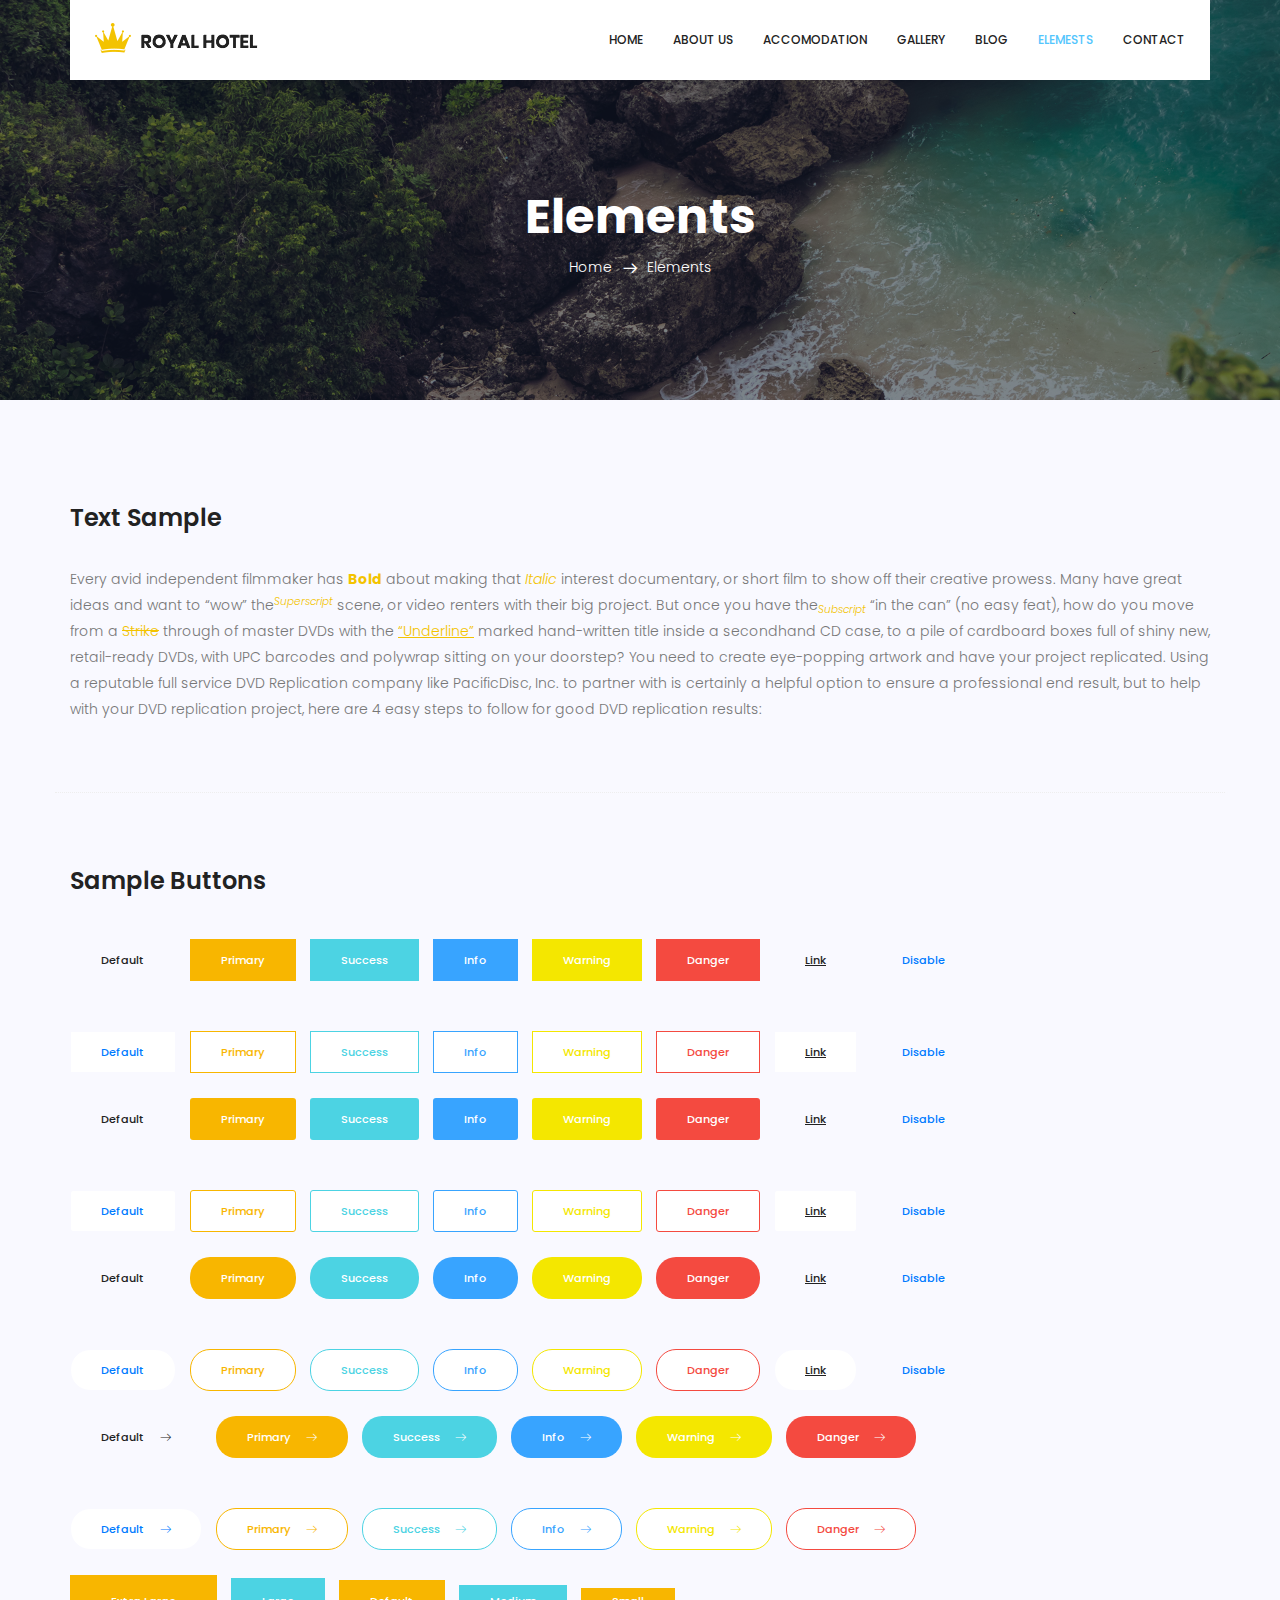
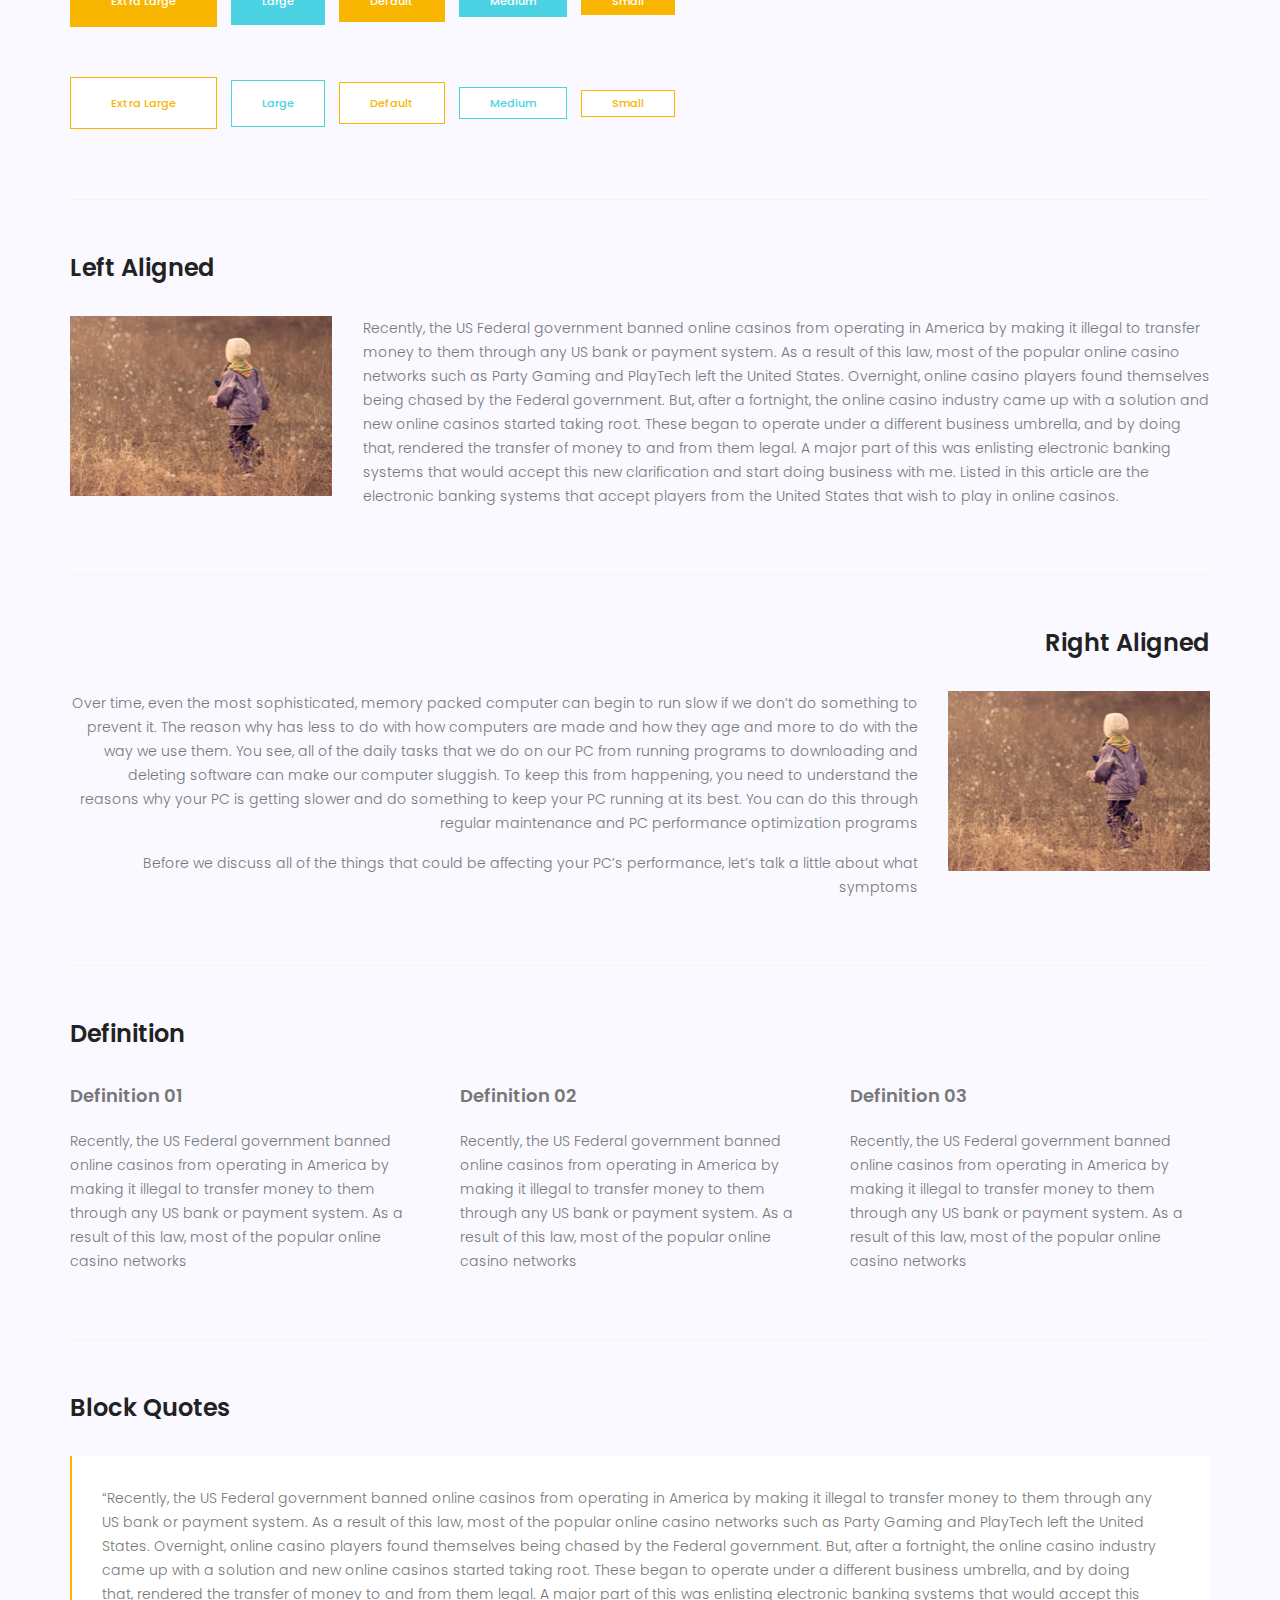
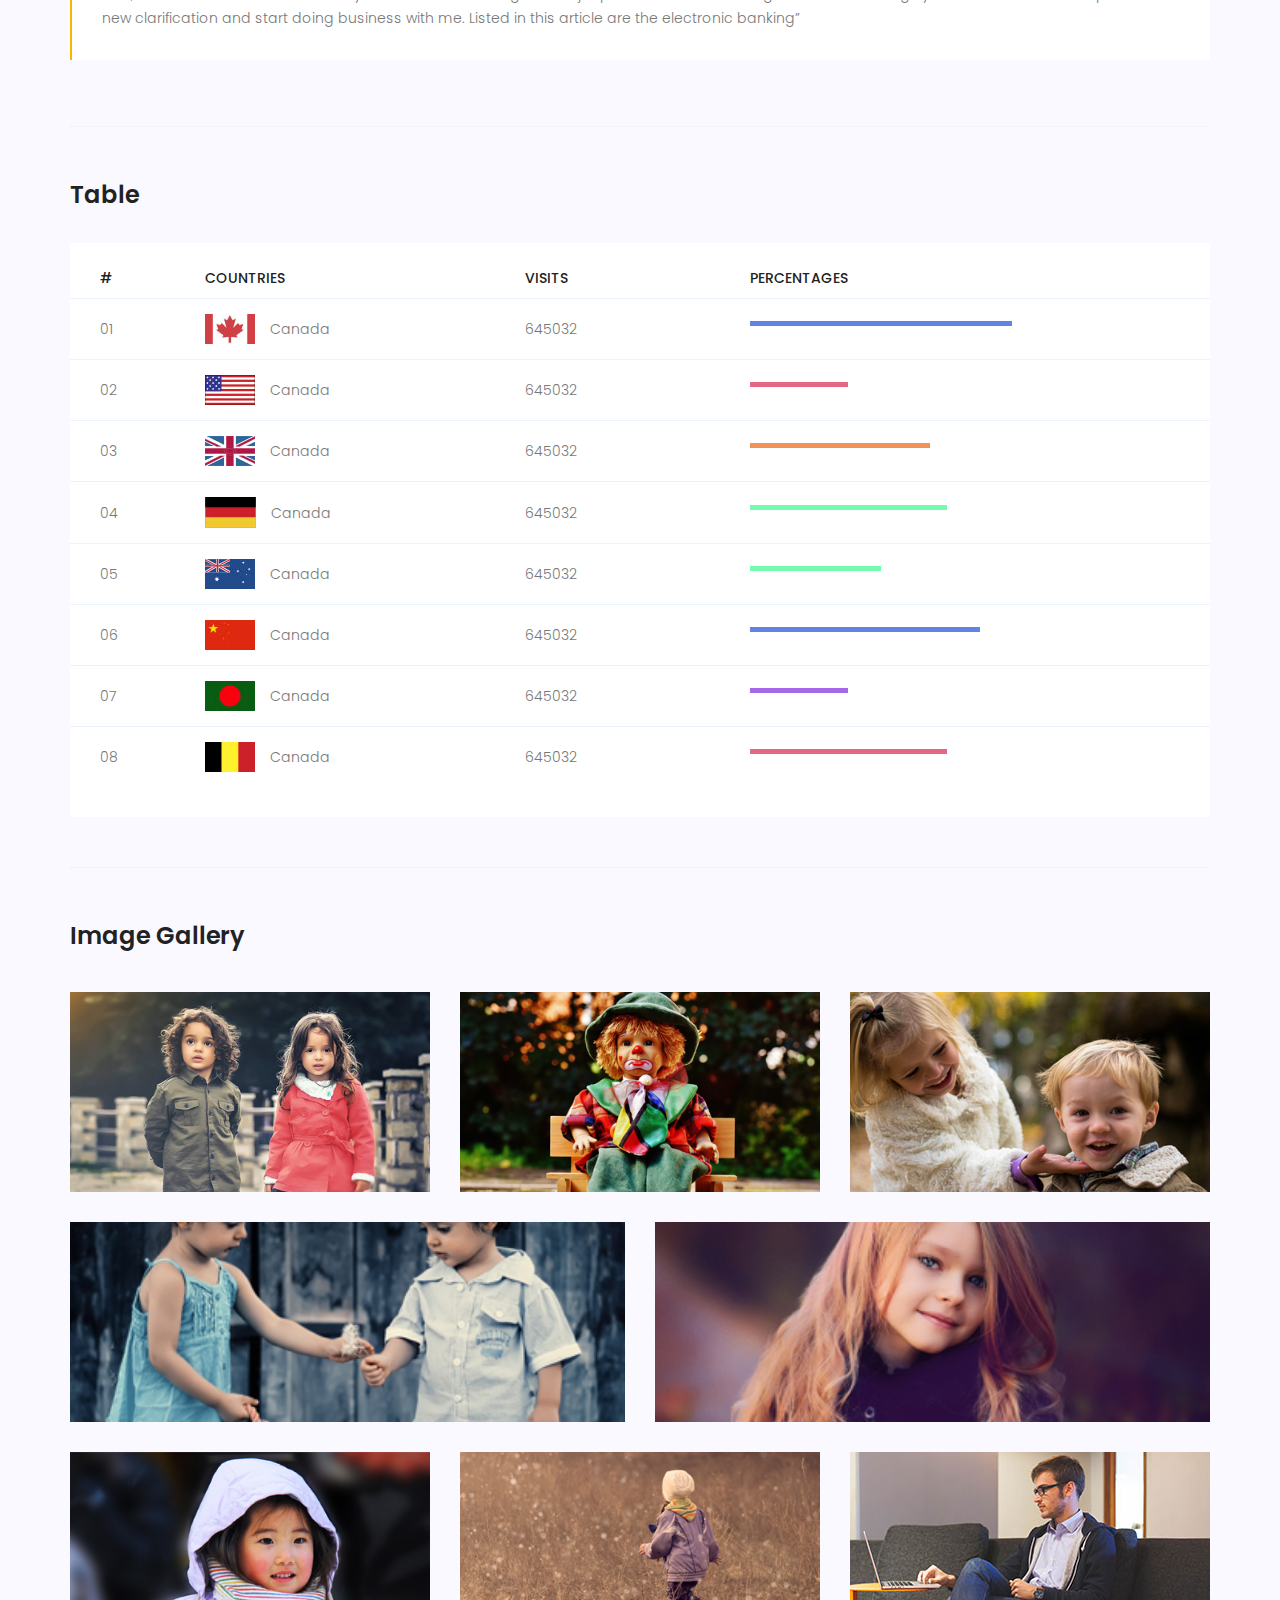
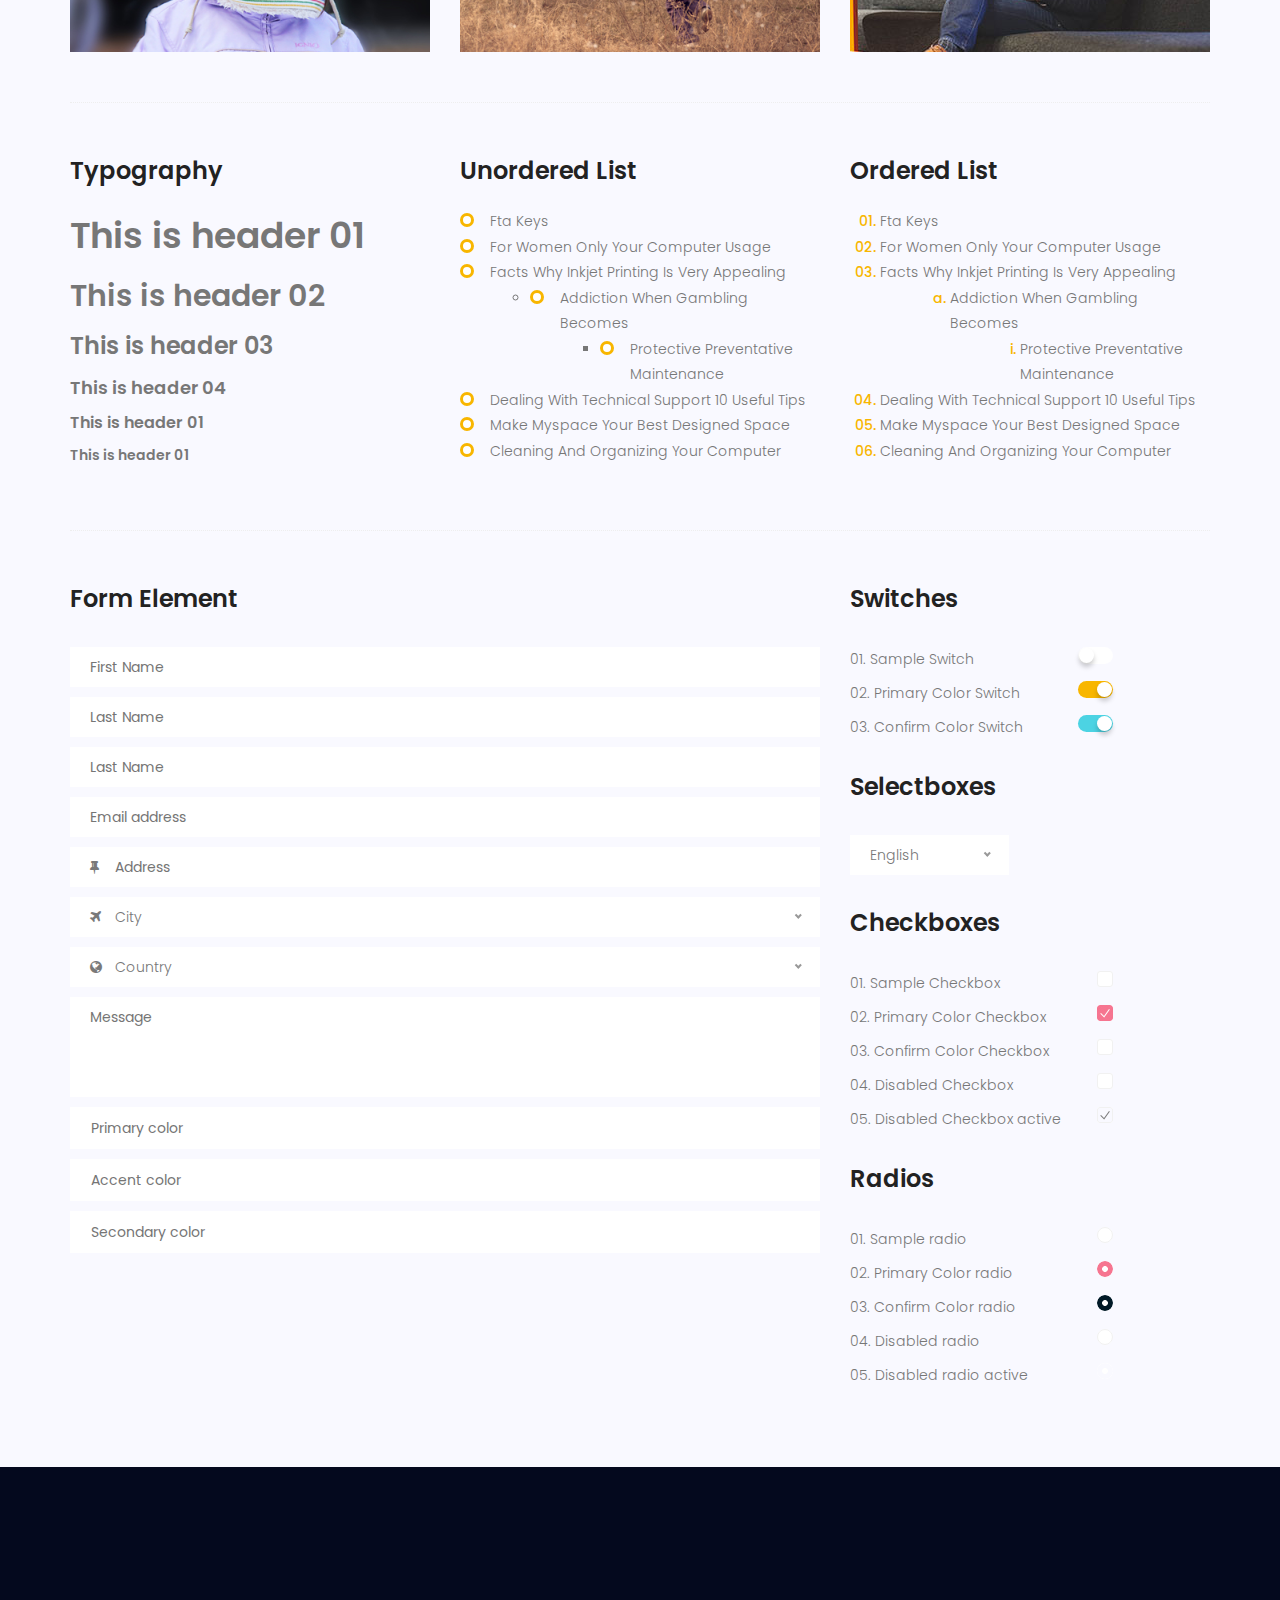
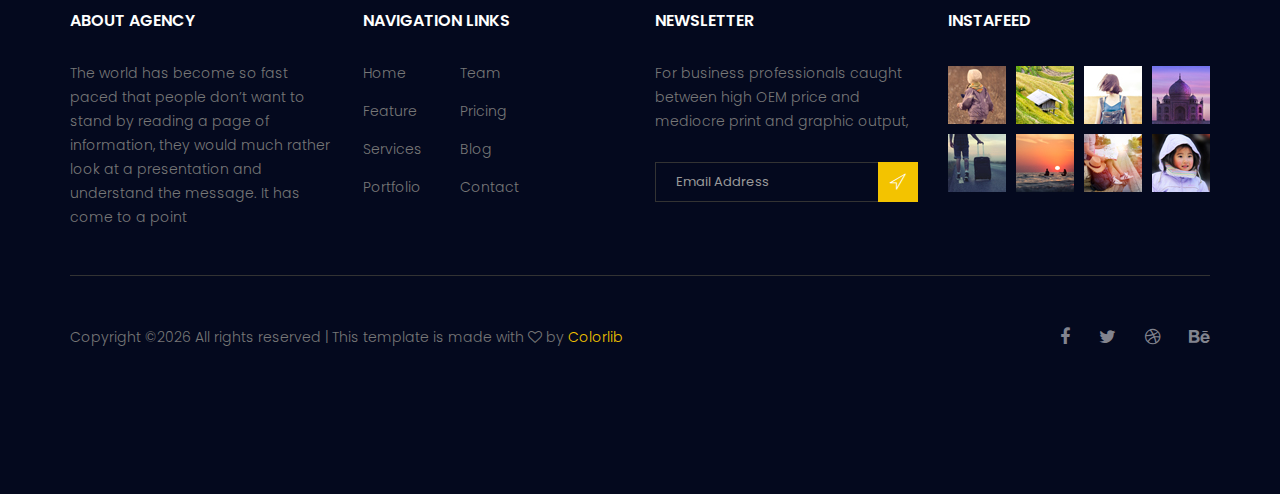
<file: elements.html>
<!doctype html>
<html lang="en">
    <head>
        <!-- Required meta tags -->
        <meta charset="utf-8">
        <meta name="viewport" content="width=device-width, initial-scale=1, shrink-to-fit=no">
        <link rel="icon" href="image/favicon.png" type="image/png">
        <title>Royal Hotel</title>
        <!-- Bootstrap CSS -->
        <link rel="stylesheet" href="css/bootstrap.css">
        <link rel="stylesheet" href="vendors/linericon/style.css">
        <link rel="stylesheet" href="css/font-awesome.min.css">
        <link rel="stylesheet" href="vendors/bootstrap-datepicker/bootstrap-datetimepicker.min.css">
        <link rel="stylesheet" href="vendors/nice-select/css/nice-select.css">
        <link rel="stylesheet" href="vendors/owl-carousel/owl.carousel.min.css">
        <!-- main css -->
        <link rel="stylesheet" href="css/style.css">
        <link rel="stylesheet" href="css/responsive.css">
    </head>
    <body>
        <!--================Header Area =================-->
        <header class="header_area">
            <div class="container">
                <nav class="navbar navbar-expand-lg navbar-light">
                    <!-- Brand and toggle get grouped for better mobile display -->
                    <a class="navbar-brand logo_h" href="index.html"><img src="image/Logo.png" alt=""></a>
                    <button class="navbar-toggler" type="button" data-toggle="collapse" data-target="#navbarSupportedContent" aria-controls="navbarSupportedContent" aria-expanded="false" aria-label="Toggle navigation">
                        <span class="icon-bar"></span>
                        <span class="icon-bar"></span>
                        <span class="icon-bar"></span>
                    </button>
                    <!-- Collect the nav links, forms, and other content for toggling -->
                    <div class="collapse navbar-collapse offset" id="navbarSupportedContent">
                        <ul class="nav navbar-nav menu_nav ml-auto">
                            <li class="nav-item"><a class="nav-link" href="index.html">Home</a></li> 
                            <li class="nav-item"><a class="nav-link" href="about.html">About us</a></li>
                            <li class="nav-item"><a class="nav-link" href="accomodation.html">Accomodation</a></li>
                            <li class="nav-item"><a class="nav-link" href="gallery.html">Gallery</a></li>
                            <li class="nav-item submenu dropdown">
                                <a href="#" class="nav-link dropdown-toggle" data-toggle="dropdown" role="button" aria-haspopup="true" aria-expanded="false">Blog</a>
                                <ul class="dropdown-menu">
                                    <li class="nav-item"><a class="nav-link" href="blog.html">Blog</a></li>
                                    <li class="nav-item"><a class="nav-link" href="blog-single.html">Blog Details</a></li>
                                </ul>
                            </li> 
                            <li class="nav-item active"><a class="nav-link" href="elements.html">Elemests</a></li>
                            <li class="nav-item"><a class="nav-link" href="contact.html">Contact</a></li>
                        </ul>
                    </div> 
                </nav>
            </div>
        </header>
        <!--================Header Area =================-->
        
        <!--================Breadcrumb Area =================-->
        <section class="breadcrumb_area blog_banner_two">
            <div class="overlay bg-parallax" data-stellar-ratio="0.8" data-stellar-vertical-offset="0" data-background=""></div>
            <div class="container">
                <div class="page-cover text-center">
                    <h2 class="page-cover-tittle f_48">Elements</h2>
                    <ol class="breadcrumb">
                        <li><a href="index.html">Home</a></li>
                        <li class="active">Elements</li>
                    </ol>
                </div>
            </div>
        </section>
        <!--================Breadcrumb Area =================-->
        
		<!-- Start Sample Area -->
			<section class="sample-text-area">
				<div class="container">
					<h3 class="text-heading title_color">Text Sample</h3>
					<p class="sample-text">
						Every avid independent filmmaker has <b>Bold</b> about making that <i>Italic</i> interest documentary, or short film to show off their creative prowess. Many have great ideas and want to “wow” the<sup>Superscript</sup> scene, or video renters with their big project.  But once you have the<sub>Subscript</sub> “in the can” (no easy feat), how do you move from a <del>Strike</del> through of master DVDs with the <u>“Underline”</u> marked hand-written title inside a secondhand CD case, to a pile of cardboard boxes full of shiny new, retail-ready DVDs, with UPC barcodes and polywrap sitting on your doorstep?  You need to create eye-popping artwork and have your project replicated. Using a reputable full service DVD Replication company like PacificDisc, Inc. to partner with is certainly a helpful option to ensure a professional end result, but to help with your DVD replication project, here are 4 easy steps to follow for good DVD replication results: 

					</p>
				</div>
			</section>
			<!-- End Sample Area -->
			<!-- Start Button -->
			<section class="button-area">
				<div class="container border-top-generic">
					<h3 class="text-heading title_color">Sample Buttons</h3>
					<div class="button-group-area">
						<a href="#" class="genric-btn default">Default</a>
						<a href="#" class="genric-btn primary">Primary</a>
						<a href="#" class="genric-btn success">Success</a>
						<a href="#" class="genric-btn info">Info</a>
						<a href="#" class="genric-btn warning">Warning</a>
						<a href="#" class="genric-btn danger">Danger</a>
						<a href="#" class="genric-btn link">Link</a>
						<a href="#" class="genric-btn disable">Disable</a>
					</div>
					<div class="button-group-area mt-10">
						<a href="#" class="genric-btn default-border">Default</a>
						<a href="#" class="genric-btn primary-border">Primary</a>
						<a href="#" class="genric-btn success-border">Success</a>
						<a href="#" class="genric-btn info-border">Info</a>
						<a href="#" class="genric-btn warning-border">Warning</a>
						<a href="#" class="genric-btn danger-border">Danger</a>
						<a href="#" class="genric-btn link-border">Link</a>
						<a href="#" class="genric-btn disable">Disable</a>
					</div>
					<div class="button-group-area mt-40">
						<a href="#" class="genric-btn default radius">Default</a>
						<a href="#" class="genric-btn primary radius">Primary</a>
						<a href="#" class="genric-btn success radius">Success</a>
						<a href="#" class="genric-btn info radius">Info</a>
						<a href="#" class="genric-btn warning radius">Warning</a>
						<a href="#" class="genric-btn danger radius">Danger</a>
						<a href="#" class="genric-btn link radius">Link</a>
						<a href="#" class="genric-btn disable radius">Disable</a>
					</div>
					<div class="button-group-area mt-10">
						<a href="#" class="genric-btn default-border radius">Default</a>
						<a href="#" class="genric-btn primary-border radius">Primary</a>
						<a href="#" class="genric-btn success-border radius">Success</a>
						<a href="#" class="genric-btn info-border radius">Info</a>
						<a href="#" class="genric-btn warning-border radius">Warning</a>
						<a href="#" class="genric-btn danger-border radius">Danger</a>
						<a href="#" class="genric-btn link-border radius">Link</a>
						<a href="#" class="genric-btn disable radius">Disable</a>
					</div>
					<div class="button-group-area mt-40">
						<a href="#" class="genric-btn default circle">Default</a>
						<a href="#" class="genric-btn primary circle">Primary</a>
						<a href="#" class="genric-btn success circle">Success</a>
						<a href="#" class="genric-btn info circle">Info</a>
						<a href="#" class="genric-btn warning circle">Warning</a>
						<a href="#" class="genric-btn danger circle">Danger</a>
						<a href="#" class="genric-btn link circle">Link</a>
						<a href="#" class="genric-btn disable circle">Disable</a>
					</div>
					<div class="button-group-area mt-10">
						<a href="#" class="genric-btn default-border circle">Default</a>
						<a href="#" class="genric-btn primary-border circle">Primary</a>
						<a href="#" class="genric-btn success-border circle">Success</a>
						<a href="#" class="genric-btn info-border circle">Info</a>
						<a href="#" class="genric-btn warning-border circle">Warning</a>
						<a href="#" class="genric-btn danger-border circle">Danger</a>
						<a href="#" class="genric-btn link-border circle">Link</a>
						<a href="#" class="genric-btn disable circle">Disable</a>
					</div>
					<div class="button-group-area mt-40">
						<a href="#" class="genric-btn default circle arrow">Default<span class="lnr lnr-arrow-right"></span></a>
						<a href="#" class="genric-btn primary circle arrow">Primary<span class="lnr lnr-arrow-right"></span></a>
						<a href="#" class="genric-btn success circle arrow">Success<span class="lnr lnr-arrow-right"></span></a>
						<a href="#" class="genric-btn info circle arrow">Info<span class="lnr lnr-arrow-right"></span></a>
						<a href="#" class="genric-btn warning circle arrow">Warning<span class="lnr lnr-arrow-right"></span></a>
						<a href="#" class="genric-btn danger circle arrow">Danger<span class="lnr lnr-arrow-right"></span></a>
					</div>
					<div class="button-group-area mt-10">
						<a href="#" class="genric-btn default-border circle arrow">Default<span class="lnr lnr-arrow-right"></span></a>
						<a href="#" class="genric-btn primary-border circle arrow">Primary<span class="lnr lnr-arrow-right"></span></a>
						<a href="#" class="genric-btn success-border circle arrow">Success<span class="lnr lnr-arrow-right"></span></a>
						<a href="#" class="genric-btn info-border circle arrow">Info<span class="lnr lnr-arrow-right"></span></a>
						<a href="#" class="genric-btn warning-border circle arrow">Warning<span class="lnr lnr-arrow-right"></span></a>
						<a href="#" class="genric-btn danger-border circle arrow">Danger<span class="lnr lnr-arrow-right"></span></a>
					</div>
					<div class="button-group-area mt-40">
						<a href="#" class="genric-btn primary e-large">Extra Large</a>
						<a href="#" class="genric-btn success large">Large</a>
						<a href="#" class="genric-btn primary">Default</a>
						<a href="#" class="genric-btn success medium">Medium</a>
						<a href="#" class="genric-btn primary small">Small</a>
					</div>
					<div class="button-group-area mt-10">
						<a href="#" class="genric-btn primary-border e-large">Extra Large</a>
						<a href="#" class="genric-btn success-border large">Large</a>
						<a href="#" class="genric-btn primary-border">Default</a>
						<a href="#" class="genric-btn success-border medium">Medium</a>
						<a href="#" class="genric-btn primary-border small">Small</a>
					</div>
				</div>
			</section>
			<!-- End Button -->
			<!-- Start Align Area -->
			<div class="whole-wrap">
				<div class="container">
					<div class="section-top-border">
						<h3 class="mb-30 title_color">Left Aligned</h3>
						<div class="row">
							<div class="col-md-3">
								<img src="image/elements/d.jpg" alt="" class="img-fluid">
							</div>
							<div class="col-md-9 mt-sm-20 left-align-p">
								<p>Recently, the US Federal government banned online casinos from operating in America by making it illegal to transfer money to them through any US bank or payment system. As a result of this law, most of the popular online casino networks such as Party Gaming and PlayTech left the United States. Overnight, online casino players found themselves being chased by the Federal government. But, after a fortnight, the online casino industry came up with a solution and new online casinos started taking root. These began to operate under a different business umbrella, and by doing that, rendered the transfer of money to and from them legal. A major part of this was enlisting electronic banking systems that would accept this new clarification and start doing business with me. Listed in this article are the electronic banking systems that accept players from the United States that wish to play in online casinos.</p>
							</div>
						</div>
					</div>
					<div class="section-top-border text-right">
						<h3 class="mb-30 title_color">Right Aligned</h3>
						<div class="row">
							<div class="col-md-9">
								<p class="text-right">Over time, even the most sophisticated, memory packed computer can begin to run slow if we don’t do something to prevent it. The reason why has less to do with how computers are made and how they age and more to do with the way we use them. You see, all of the daily tasks that we do on our PC from running programs to downloading and deleting software can make our computer sluggish. To keep this from happening, you need to understand the reasons why your PC is getting slower and do something to keep your PC running at its best. You can do this through regular maintenance and PC performance optimization programs</p>
								<p class="text-right">Before we discuss all of the things that could be affecting your PC’s performance, let’s talk a little about what symptoms</p>
							</div>
							<div class="col-md-3">
								<img src="image/elements/d.jpg" alt="" class="img-fluid">
							</div>
						</div>
					</div>
					<div class="section-top-border">
						<h3 class="mb-30 title_color">Definition</h3>
						<div class="row">
							<div class="col-md-4">
								<div class="single-defination">
									<h4 class="mb-20">Definition 01</h4>
									<p>Recently, the US Federal government banned online casinos from operating in America by making it illegal to transfer money to them through any US bank or payment system. As a result of this law, most of the popular online casino networks</p>
								</div>
							</div>
							<div class="col-md-4">
								<div class="single-defination">
									<h4 class="mb-20">Definition 02</h4>
									<p>Recently, the US Federal government banned online casinos from operating in America by making it illegal to transfer money to them through any US bank or payment system. As a result of this law, most of the popular online casino networks</p>
								</div>
							</div>
							<div class="col-md-4">
								<div class="single-defination">
									<h4 class="mb-20">Definition 03</h4>
									<p>Recently, the US Federal government banned online casinos from operating in America by making it illegal to transfer money to them through any US bank or payment system. As a result of this law, most of the popular online casino networks</p>
								</div>
							</div>
						</div>
					</div>
					<div class="section-top-border">
						<h3 class="mb-30 title_color">Block Quotes</h3>
						<div class="row">
							<div class="col-lg-12">
								<blockquote class="generic-blockquote">
									“Recently, the US Federal government banned online casinos from operating in America by making it illegal to transfer money to them through any US bank or payment system. As a result of this law, most of the popular online casino networks such as Party Gaming and PlayTech left the United States. Overnight, online casino players found themselves being chased by the Federal government. But, after a fortnight, the online casino industry came up with a solution and new online casinos started taking root. These began to operate under a different business umbrella, and by doing that, rendered the transfer of money to and from them legal. A major part of this was enlisting electronic banking systems that would accept this new clarification and start doing business with me. Listed in this article are the electronic banking” 
								</blockquote>
							</div>
						</div>
					</div>
					<div class="section-top-border">
						<h3 class="mb-30 title_color">Table</h3>
						<div class="progress-table-wrap">
							<div class="progress-table">
								<div class="table-head">
									<div class="serial">#</div>
									<div class="country">Countries</div>
									<div class="visit">Visits</div>
									<div class="percentage">Percentages</div>
								</div>
								<div class="table-row">
									<div class="serial">01</div>
									<div class="country"> <img src="image/elements/f1.jpg" alt="flag">Canada</div>
									<div class="visit">645032</div>
									<div class="percentage">
										<div class="progress">
											<div class="progress-bar color-1" role="progressbar" style="width: 80%" aria-valuenow="80" aria-valuemin="0" aria-valuemax="100"></div>
										</div>
									</div>
								</div>
								<div class="table-row">
									<div class="serial">02</div>
									<div class="country"> <img src="image/elements/f2.jpg" alt="flag">Canada</div>
									<div class="visit">645032</div>
									<div class="percentage">
										<div class="progress">
											<div class="progress-bar color-2" role="progressbar" style="width: 30%" aria-valuenow="30" aria-valuemin="0" aria-valuemax="100"></div>
										</div>
									</div>
								</div>
								<div class="table-row">
									<div class="serial">03</div>
									<div class="country"> <img src="image/elements/f3.jpg" alt="flag">Canada</div>
									<div class="visit">645032</div>
									<div class="percentage">
										<div class="progress">
											<div class="progress-bar color-3" role="progressbar" style="width: 55%" aria-valuenow="55" aria-valuemin="0" aria-valuemax="100"></div>
										</div>
									</div>
								</div>
								<div class="table-row">
									<div class="serial">04</div>
									<div class="country"> <img src="image/elements/f4.jpg" alt="flag">Canada</div>
									<div class="visit">645032</div>
									<div class="percentage">
										<div class="progress">
											<div class="progress-bar color-4" role="progressbar" style="width: 60%" aria-valuenow="60" aria-valuemin="0" aria-valuemax="100"></div>
										</div>
									</div>
								</div>
								<div class="table-row">
									<div class="serial">05</div>
									<div class="country"> <img src="image/elements/f5.jpg" alt="flag">Canada</div>
									<div class="visit">645032</div>
									<div class="percentage">
										<div class="progress">
											<div class="progress-bar color-5" role="progressbar" style="width: 40%" aria-valuenow="40" aria-valuemin="0" aria-valuemax="100"></div>
										</div>
									</div>
								</div>
								<div class="table-row">
									<div class="serial">06</div>
									<div class="country"> <img src="image/elements/f6.jpg" alt="flag">Canada</div>
									<div class="visit">645032</div>
									<div class="percentage">
										<div class="progress">
											<div class="progress-bar color-6" role="progressbar" style="width: 70%" aria-valuenow="70" aria-valuemin="0" aria-valuemax="100"></div>
										</div>
									</div>
								</div>
								<div class="table-row">
									<div class="serial">07</div>
									<div class="country"> <img src="image/elements/f7.jpg" alt="flag">Canada</div>
									<div class="visit">645032</div>
									<div class="percentage">
										<div class="progress">
											<div class="progress-bar color-7" role="progressbar" style="width: 30%" aria-valuenow="30" aria-valuemin="0" aria-valuemax="100"></div>
										</div>
									</div>
								</div>
								<div class="table-row">
									<div class="serial">08</div>
									<div class="country"> <img src="image/elements/f8.jpg" alt="flag">Canada</div>
									<div class="visit">645032</div>
									<div class="percentage">
										<div class="progress">
											<div class="progress-bar color-8" role="progressbar" style="width: 60%" aria-valuenow="60" aria-valuemin="0" aria-valuemax="100"></div>
										</div>
									</div>
								</div>
							</div>
						</div>
					</div>
					<div class="section-top-border">
						<h3 class="title_color">Image Gallery</h3>
						<div class="row gallery-item">
							<div class="col-md-4">
								<a href="image/elements/g1.jpg" class="img-gal"><div class="single-gallery-image" style="background: url(image/elements/g1.jpg);"></div></a>
							</div>
							<div class="col-md-4">
								<a href="image/elements/g2.jpg" class="img-gal"><div class="single-gallery-image" style="background: url(image/elements/g2.jpg);"></div></a>
							</div>
							<div class="col-md-4">
								<a href="image/elements/g3.jpg" class="img-gal"><div class="single-gallery-image" style="background: url(image/elements/g3.jpg);"></div></a>
							</div>
							<div class="col-md-6">
								<a href="image/elements/g4.jpg" class="img-gal"><div class="single-gallery-image" style="background: url(image/elements/g4.jpg);"></div></a>
							</div>
							<div class="col-md-6">
								<a href="image/elements/g5.jpg" class="img-gal"><div class="single-gallery-image" style="background: url(image/elements/g5.jpg);"></div></a>
							</div>
							<div class="col-md-4">
								<a href="image/elements/g6.jpg" class="img-gal"><div class="single-gallery-image" style="background: url(image/elements/g6.jpg);"></div></a>
							</div>
							<div class="col-md-4">
								<a href="image/elements/g7.jpg" class="img-gal"><div class="single-gallery-image" style="background: url(image/elements/g7.jpg);"></div></a>
							</div>
							<div class="col-md-4">
								<a href="image/elements/g8.jpg" class="img-gal"><div class="single-gallery-image" style="background: url(image/elements/g8.jpg);"></div></a>
							</div>
						</div>
					</div>
					<div class="section-top-border">
						<div class="row">
							<div class="col-lg-4 col-sm-6 typo-sec">
								<h3 class="mb-20 title_color">Typography</h3>
								<div class="typography">
									<h1 class="typo-list">This is header 01</h1>
									<h2 class="typo-list">This is header 02</h2>
									<h3 class="typo-list">This is header 03</h3>
									<h4 class="typo-list">This is header 04</h4>
									<h5 class="typo-list">This is header 01</h5>
									<h6 class="typo-list">This is header 01</h6>
								</div>
							</div>
							<div class="col-lg-4 col-sm-6 mt-sm-30 typo-sec">
								<h3 class="mb-20 title_color">Unordered List</h3>
								<div class="">
									<ul class="unordered-list">
										<li>Fta Keys</li>
										<li>For Women Only Your Computer Usage</li>
										<li>Facts Why Inkjet Printing Is Very Appealing
											<ul>
												<li>Addiction When Gambling Becomes
													<ul>
														<li>Protective Preventative Maintenance</li>
													</ul>
												</li>
											</ul>
										</li>
										<li>Dealing With Technical Support 10 Useful Tips</li>
										<li>Make Myspace Your Best Designed Space</li>
										<li>Cleaning And Organizing Your Computer</li>
									</ul>
								</div>
							</div>
							<div class="col-lg-4 col-sm-6 mt-sm-30 typo-sec">
								<h3 class="mb-20 title_color">Ordered List</h3>
								<div class="">
									<ol class="ordered-list">
										<li><span>Fta Keys</span></li>
										<li><span>For Women Only Your Computer Usage</span></li>
										<li><span>Facts Why Inkjet Printing Is Very Appealing</span>
											<ol class="ordered-list-alpha">
												<li><span>Addiction When Gambling Becomes</span>
													<ol class="ordered-list-roman">
														<li><span>Protective Preventative Maintenance</span></li>
													</ol>
												</li>
											</ol>
										</li>
										<li><span>Dealing With Technical Support 10 Useful Tips</span></li>
										<li><span>Make Myspace Your Best Designed Space</span></li>
										<li><span>Cleaning And Organizing Your Computer</span></li>
									</ol>
								</div>
							</div>
						</div>
					</div>
					<div class="section-top-border">
						<div class="row">
							<div class="col-lg-8 col-md-8">
								<h3 class="mb-30 title_color">Form Element</h3>
								<form action="#">
									<div class="mt-10">
										<input type="text" name="first_name" placeholder="First Name" onfocus="this.placeholder = ''" onblur="this.placeholder = 'First Name'" required class="single-input">
									</div>
									<div class="mt-10">
										<input type="text" name="last_name" placeholder="Last Name" onfocus="this.placeholder = ''" onblur="this.placeholder = 'Last Name'" required class="single-input">
									</div>
									<div class="mt-10">
										<input type="text" name="last_name" placeholder="Last Name" onfocus="this.placeholder = ''" onblur="this.placeholder = 'Last Name'" required class="single-input">
									</div>
									<div class="mt-10">
										<input type="email" name="EMAIL" placeholder="Email address" onfocus="this.placeholder = ''" onblur="this.placeholder = 'Email address'" required class="single-input">
									</div>
									<div class="input-group-icon mt-10">
										<div class="icon"><i class="fa fa-thumb-tack" aria-hidden="true"></i></div>
										<input type="text" name="address" placeholder="Address" onfocus="this.placeholder = ''" onblur="this.placeholder = 'Address'" required class="single-input">
									</div>
									<div class="input-group-icon mt-10">
										<div class="icon"><i class="fa fa-plane" aria-hidden="true"></i></div>
										<div class="form-select" id="default-select">
											<select>
												<option value="1">City</option>
												<option value="1">Dhaka</option>
												<option value="1">Dilli</option>
												<option value="1">Newyork</option>
												<option value="1">Islamabad</option>
											</select>
										</div>
									</div>
									<div class="input-group-icon mt-10">
										<div class="icon"><i class="fa fa-globe" aria-hidden="true"></i></div>
										<div class="form-select" id="default-select2">
											<select>
												<option value="1">Country</option>
												<option value="1">Bangladesh</option>
												<option value="1">India</option>
												<option value="1">England</option>
												<option value="1">Srilanka</option>
											</select>
										</div>
									</div>
									
									<div class="mt-10">
										<textarea class="single-textarea" placeholder="Message" onfocus="this.placeholder = ''" onblur="this.placeholder = 'Message'" required></textarea>
									</div>
									<div class="mt-10">
										<input type="text" name="first_name" placeholder="Primary color" onfocus="this.placeholder = ''" onblur="this.placeholder = 'Primary color'" required class="single-input-primary">
									</div>
									<div class="mt-10">
										<input type="text" name="first_name" placeholder="Accent color" onfocus="this.placeholder = ''" onblur="this.placeholder = 'Accent color'" required class="single-input-accent">
									</div>
									<div class="mt-10">
										<input type="text" name="first_name" placeholder="Secondary color" onfocus="this.placeholder = ''" onblur="this.placeholder = 'Secondary color'" required class="single-input-secondary">
									</div>
								</form>
							</div>
							<div class="col-lg-3 col-md-4 mt-sm-30 element-wrap">
								<div class="single-element-widget">
									<h3 class="mb-30 title_color">Switches</h3>
									<div class="switch-wrap d-flex justify-content-between">
										<p>01. Sample Switch</p>
										<div class="primary-switch">
											<input type="checkbox" id="default-switch">
											<label for="default-switch"></label>
										</div>
									</div>
									<div class="switch-wrap d-flex justify-content-between">
										<p>02. Primary Color Switch</p>
										<div class="primary-switch">
											<input type="checkbox" id="primary-switch" checked>
											<label for="primary-switch"></label>
										</div>
									</div>
									<div class="switch-wrap d-flex justify-content-between">
										<p>03. Confirm Color Switch</p>
										<div class="confirm-switch">
											<input type="checkbox" id="confirm-switch" checked>
											<label for="confirm-switch"></label>
										</div>
									</div>
								</div>
								<div class="single-element-widget">
									<h3 class="mb-30 title_color">Selectboxes</h3>
									<div class="default-select" id="default-select">
										<select>
											<option value="1">English</option>
											<option value="1">Spanish</option>
											<option value="1">Arabic</option>
											<option value="1">Portuguise</option>
											<option value="1">Bengali</option>
										</select>
									</div>
								</div>
								<div class="single-element-widget">
									<h3 class="mb-30 title_color">Checkboxes</h3>
									<div class="switch-wrap d-flex justify-content-between">
										<p>01. Sample Checkbox</p>
										<div class="primary-checkbox">
											<input type="checkbox" id="default-checkbox">
											<label for="default-checkbox"></label>
										</div>
									</div>
									<div class="switch-wrap d-flex justify-content-between">
										<p>02. Primary Color Checkbox</p>
										<div class="primary-checkbox">
											<input type="checkbox" id="primary-checkbox" checked>
											<label for="primary-checkbox"></label>
										</div>
									</div>
									<div class="switch-wrap d-flex justify-content-between">
										<p>03. Confirm Color Checkbox</p>
										<div class="confirm-checkbox">
											<input type="checkbox" id="confirm-checkbox">
											<label for="confirm-checkbox"></label>
										</div>
									</div>
									<div class="switch-wrap d-flex justify-content-between">
										<p>04. Disabled Checkbox</p>
										<div class="disabled-checkbox">
											<input type="checkbox" id="disabled-checkbox" disabled>
											<label for="disabled-checkbox"></label>
										</div>
									</div>
									<div class="switch-wrap d-flex justify-content-between">
										<p>05. Disabled Checkbox active</p>
										<div class="disabled-checkbox">
											<input type="checkbox" id="disabled-checkbox-active" checked disabled>
											<label for="disabled-checkbox-active"></label>
										</div>
									</div>
								</div>
								<div class="single-element-widget">
									<h3 class="mb-30 title_color">Radios</h3>
									<div class="switch-wrap d-flex justify-content-between">
										<p>01. Sample radio</p>
										<div class="primary-radio">
											<input type="checkbox" id="default-radio">
											<label for="default-radio"></label>
										</div>
									</div>
									<div class="switch-wrap d-flex justify-content-between">
										<p>02. Primary Color radio</p>
										<div class="primary-radio">
											<input type="checkbox" id="primary-radio" checked>
											<label for="primary-radio"></label>
										</div>
									</div>
									<div class="switch-wrap d-flex justify-content-between">
										<p>03. Confirm Color radio</p>
										<div class="confirm-radio">
											<input type="checkbox" id="confirm-radio" checked>
											<label for="confirm-radio"></label>
										</div>
									</div>
									<div class="switch-wrap d-flex justify-content-between">
										<p>04. Disabled radio</p>
										<div class="disabled-radio">
											<input type="checkbox" id="disabled-radio" disabled>
											<label for="disabled-radio"></label>
										</div>
									</div>
									<div class="switch-wrap d-flex justify-content-between">
										<p>05. Disabled radio active</p>
										<div class="disabled-radio">
											<input type="checkbox" id="disabled-radio-active" checked disabled>
											<label for="disabled-radio-active"></label>
										</div>
									</div>
								</div>
							</div>
						</div>
					</div>
				</div>
			</div>
			<!-- End Align Area -->
		                
        <!--================ start footer Area  =================-->	
        <footer class="footer-area section_gap">
            <div class="container">
                <div class="row">
                    <div class="col-lg-3  col-md-6 col-sm-6">
                        <div class="single-footer-widget">
                            <h6 class="footer_title">About Agency</h6>
                            <p>The world has become so fast paced that people don’t want to stand by reading a page of information, they would much rather look at a presentation and understand the message. It has come to a point </p>
                        </div>
                    </div>
                    <div class="col-lg-3 col-md-6 col-sm-6">
                        <div class="single-footer-widget">
                            <h6 class="footer_title">Navigation Links</h6>
                            <div class="row">
                                <div class="col-4">
                                    <ul class="list_style">
                                        <li><a href="#">Home</a></li>
                                        <li><a href="#">Feature</a></li>
                                        <li><a href="#">Services</a></li>
                                        <li><a href="#">Portfolio</a></li>
                                    </ul>
                                </div>
                                <div class="col-4">
                                    <ul class="list_style">
                                        <li><a href="#">Team</a></li>
                                        <li><a href="#">Pricing</a></li>
                                        <li><a href="#">Blog</a></li>
                                        <li><a href="#">Contact</a></li>
                                    </ul>
                                </div>										
                            </div>							
                        </div>
                    </div>							
                    <div class="col-lg-3 col-md-6 col-sm-6">
                        <div class="single-footer-widget">
                            <h6 class="footer_title">Newsletter</h6>
                            <p>For business professionals caught between high OEM price and mediocre print and graphic output, </p>		
                            <div id="mc_embed_signup">
                                <form target="_blank" action="https://spondonit.us12.list-manage.com/subscribe/post?u=1462626880ade1ac87bd9c93a&amp;id=92a4423d01" method="get" class="subscribe_form relative">
                                    <div class="input-group d-flex flex-row">
                                        <input name="EMAIL" placeholder="Email Address" onfocus="this.placeholder = ''" onblur="this.placeholder = 'Email Address '" required="" type="email">
                                        <button class="btn sub-btn"><span class="lnr lnr-location"></span></button>		
                                    </div>									
                                    <div class="mt-10 info"></div>
                                </form>
                            </div>
                        </div>
                    </div>
                    <div class="col-lg-3 col-md-6 col-sm-6">
                        <div class="single-footer-widget instafeed">
                            <h6 class="footer_title">InstaFeed</h6>
                            <ul class="list_style instafeed d-flex flex-wrap">
                                <li><img src="image/instagram/Image-01.jpg" alt=""></li>
                                <li><img src="image/instagram/Image-02.jpg" alt=""></li>
                                <li><img src="image/instagram/Image-03.jpg" alt=""></li>
                                <li><img src="image/instagram/Image-04.jpg" alt=""></li>
                                <li><img src="image/instagram/Image-05.jpg" alt=""></li>
                                <li><img src="image/instagram/Image-06.jpg" alt=""></li>
                                <li><img src="image/instagram/Image-07.jpg" alt=""></li>
                                <li><img src="image/instagram/Image-08.jpg" alt=""></li>
                            </ul>
                        </div>
                    </div>						
                </div>
                <div class="border_line"></div>
                <div class="row footer-bottom d-flex justify-content-between align-items-center">
                    <p class="col-lg-8 col-sm-12 footer-text m-0"><!-- Link back to Colorlib can't be removed. Template is licensed under CC BY 3.0. -->
Copyright &copy;<script>document.write(new Date().getFullYear());</script> All rights reserved | This template is made with <i class="fa fa-heart-o" aria-hidden="true"></i> by <a href="https://colorlib.com" target="_blank">Colorlib</a>
<!-- Link back to Colorlib can't be removed. Template is licensed under CC BY 3.0. --></p>
                    <div class="col-lg-4 col-sm-12 footer-social">
                        <a href="#"><i class="fa fa-facebook"></i></a>
                        <a href="#"><i class="fa fa-twitter"></i></a>
                        <a href="#"><i class="fa fa-dribbble"></i></a>
                        <a href="#"><i class="fa fa-behance"></i></a>
                    </div>
                </div>
            </div>
        </footer>
		<!--================ End footer Area  =================-->
        
        
        <!-- Optional JavaScript -->
        <!-- jQuery first, then Popper.js, then Bootstrap JS -->
        <script src="js/jquery-3.2.1.min.js"></script>
        <script src="js/popper.js"></script>
        <script src="js/bootstrap.min.js"></script>
        <script src="vendors/owl-carousel/owl.carousel.min.js"></script>
        <script src="js/jquery.ajaxchimp.min.js"></script>
        <script src="vendors/bootstrap-datepicker/bootstrap-datetimepicker.min.js"></script>
        <script src="vendors/nice-select/js/jquery.nice-select.js"></script>
        <script src="js/mail-script.js"></script>
        <script src="js/stellar.js"></script>
        <script src="vendors/lightbox/simpleLightbox.min.js"></script>
        <script src="js/custom.js"></script>
    </body>
</html>
</file>
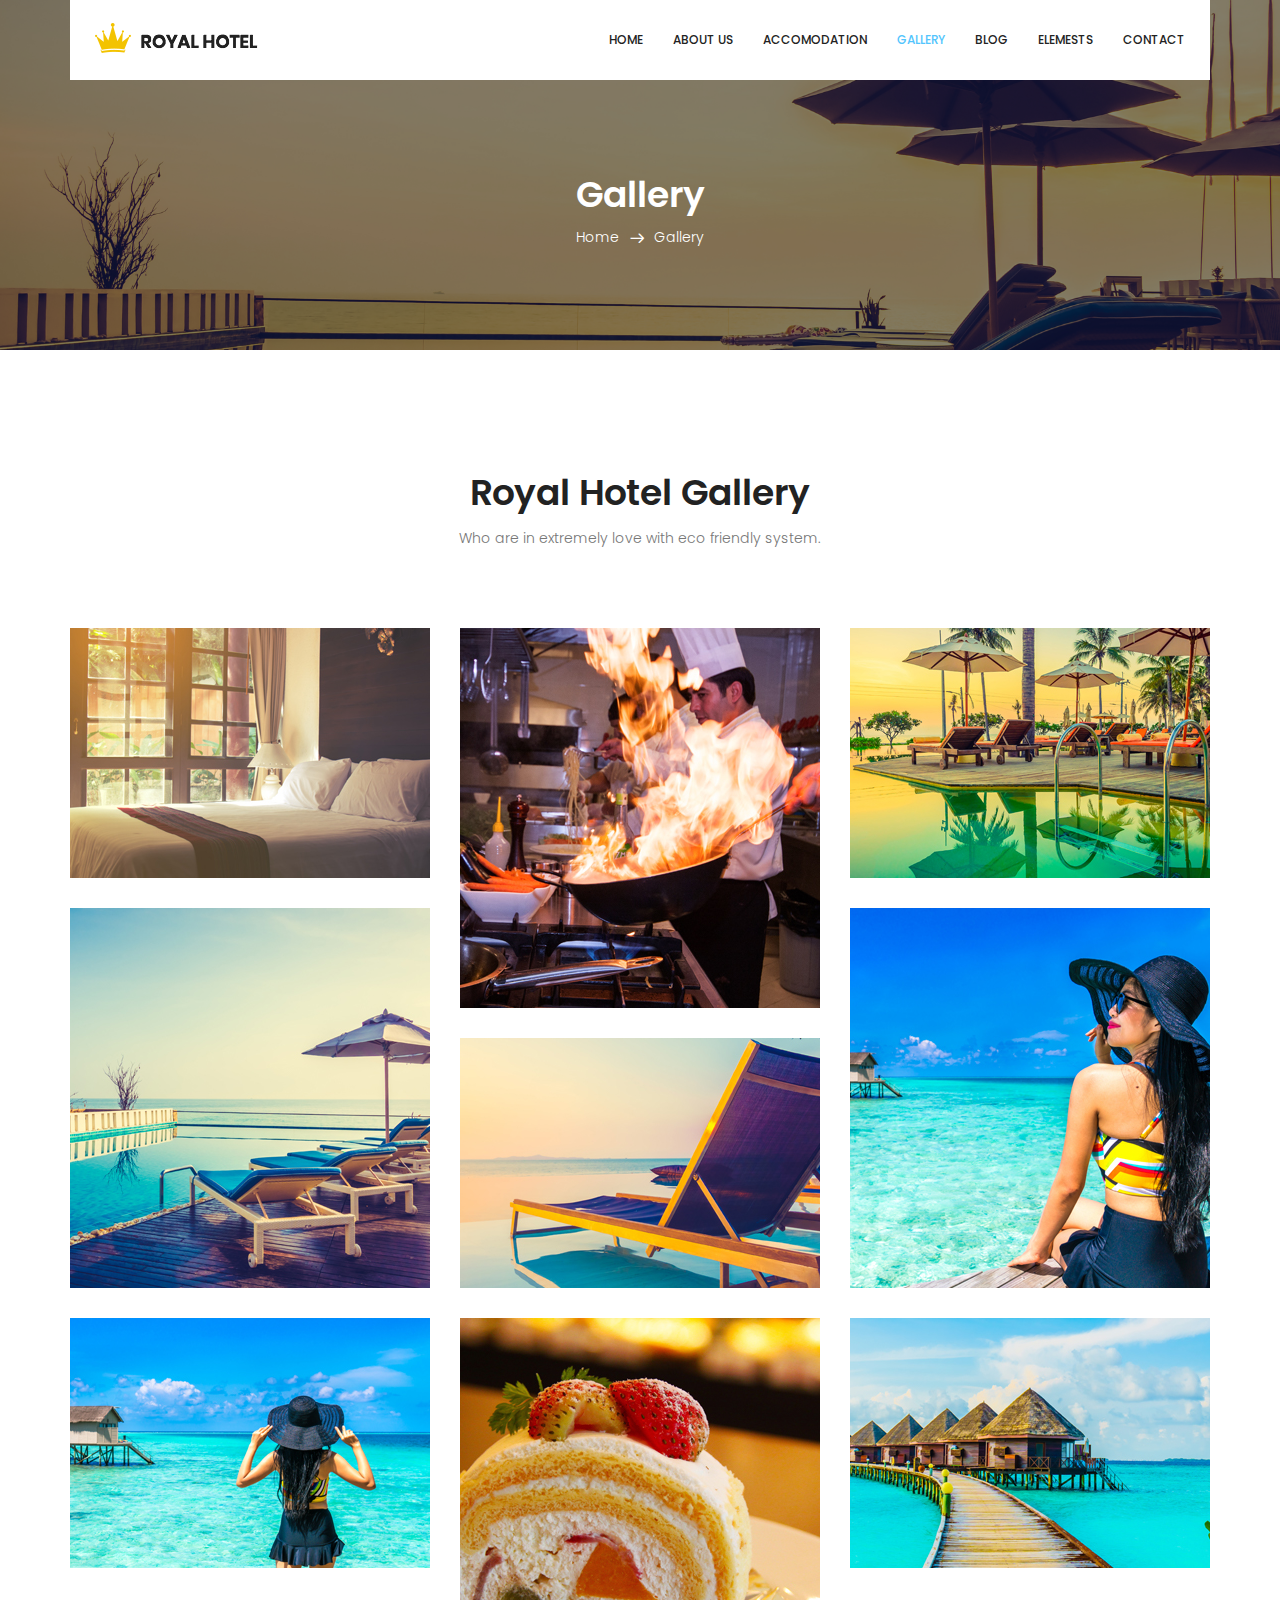
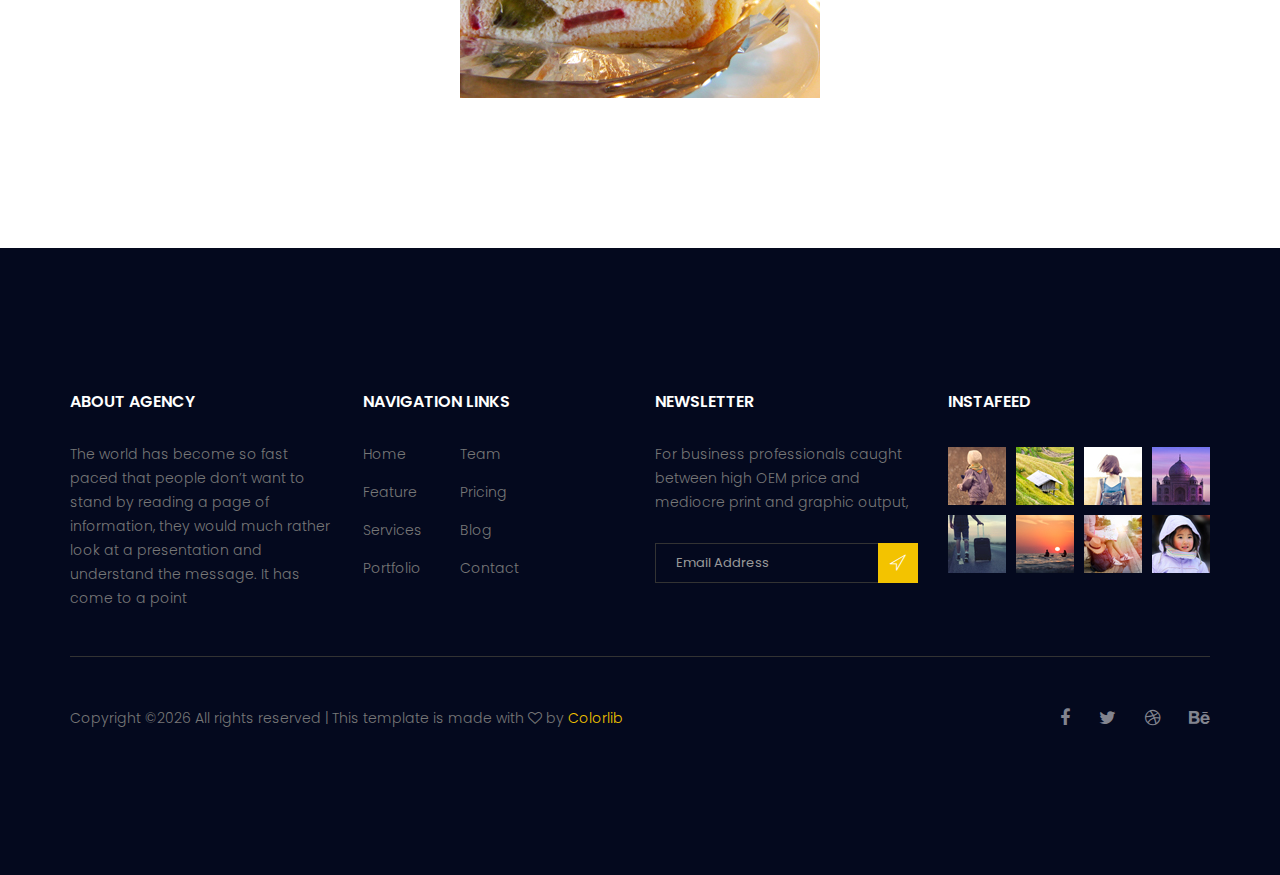
<file: gallery.html>
<!doctype html>
<html lang="en">
    <head>
        <!-- Required meta tags -->
        <meta charset="utf-8">
        <meta name="viewport" content="width=device-width, initial-scale=1, shrink-to-fit=no">
        <link rel="icon" href="image/favicon.png" type="image/png">
        <title>Royal Hotel</title>
        <!-- Bootstrap CSS -->
        <link rel="stylesheet" href="css/bootstrap.css">
        <link rel="stylesheet" href="vendors/linericon/style.css">
        <link rel="stylesheet" href="css/font-awesome.min.css">
        <link rel="stylesheet" href="vendors/bootstrap-datepicker/bootstrap-datetimepicker.min.css">
        <link rel="stylesheet" href="vendors/nice-select/css/nice-select.css">
        <link rel="stylesheet" href="vendors/owl-carousel/owl.carousel.min.css">
        <link rel="stylesheet" href="vendors/lightbox/simpleLightbox.css">
        <!-- main css -->
        <link rel="stylesheet" href="css/style.css">
        <link rel="stylesheet" href="css/responsive.css">
    </head>
    <body>
        <!--================Header Area =================-->
        <header class="header_area">
            <div class="container">
                <nav class="navbar navbar-expand-lg navbar-light">
                    <!-- Brand and toggle get grouped for better mobile display -->
                    <a class="navbar-brand logo_h" href="index.html"><img src="image/Logo.png" alt=""></a>
                    <button class="navbar-toggler" type="button" data-toggle="collapse" data-target="#navbarSupportedContent" aria-controls="navbarSupportedContent" aria-expanded="false" aria-label="Toggle navigation">
                        <span class="icon-bar"></span>
                        <span class="icon-bar"></span>
                        <span class="icon-bar"></span>
                    </button>
                    <!-- Collect the nav links, forms, and other content for toggling -->
                    <div class="collapse navbar-collapse offset" id="navbarSupportedContent">
                        <ul class="nav navbar-nav menu_nav ml-auto">
                            <li class="nav-item"><a class="nav-link" href="index.html">Home</a></li> 
                            <li class="nav-item"><a class="nav-link" href="about.html">About us</a></li>
                            <li class="nav-item"><a class="nav-link" href="accomodation.html">Accomodation</a></li>
                            <li class="nav-item active"><a class="nav-link" href="gallery.html">Gallery</a></li>
                            <li class="nav-item submenu dropdown">
                                <a href="#" class="nav-link dropdown-toggle" data-toggle="dropdown" role="button" aria-haspopup="true" aria-expanded="false">Blog</a>
                                <ul class="dropdown-menu">
                                    <li class="nav-item"><a class="nav-link" href="blog.html">Blog</a></li>
                                    <li class="nav-item"><a class="nav-link" href="blog-single.html">Blog Details</a></li>
                                </ul>
                            </li> 
                            <li class="nav-item"><a class="nav-link" href="elements.html">Elemests</a></li>
                            <li class="nav-item"><a class="nav-link" href="contact.html">Contact</a></li>
                        </ul>
                    </div> 
                </nav>
            </div>
        </header>
        <!--================Header Area =================-->
        
        <!--================Breadcrumb Area =================-->
        <section class="breadcrumb_area">
            <div class="overlay bg-parallax" data-stellar-ratio="0.8" data-stellar-vertical-offset="0" data-background=""></div>
            <div class="container">
                <div class="page-cover text-center">
                    <h2 class="page-cover-tittle">Gallery</h2>
                    <ol class="breadcrumb">
                        <li><a href="index.html">Home</a></li>
                        <li class="active">Gallery</li>
                    </ol>
                </div>
            </div>
        </section>
        <!--================Breadcrumb Area =================-->
        
        <!--================Breadcrumb Area =================-->
        <section class="gallery_area section_gap">
            <div class="container">
                <div class="section_title text-center">
                    <h2 class="title_color">Royal Hotel Gallery</h2>
                    <p>Who are in extremely love with eco friendly system.</p>
                </div>
                <div class="row imageGallery1" id="gallery">
                    <div class="col-md-4 gallery_item">
                        <div class="gallery_img">
                            <img src="image/gallery/01.jpg" alt="">
                            <div class="hover">
                            	<a class="light" href="image/gallery/01.jpg"><i class="fa fa-expand"></i></a>
                            </div>
                        </div>
                    </div>
                    <div class="col-md-4 gallery_item">
                        <div class="gallery_img">
                            <img src="image/gallery/02.jpg" alt="">
                            <div class="hover">
                            	<a class="light" href="image/gallery/02.jpg"><i class="fa fa-expand"></i></a>
                            </div>
                        </div>
                    </div>
                    <div class="col-md-4 gallery_item">
                        <div class="gallery_img">
                            <img src="image/gallery/03.jpg" alt="">
                            <div class="hover">
                            	<a class="light" href="image/gallery/03.jpg"><i class="fa fa-expand"></i></a>
                            </div>
                        </div>
                    </div>
                    <div class="col-md-4 gallery_item">
                        <div class="gallery_img">
                            <img src="image/gallery/04.jpg" alt="">
                            <div class="hover">
                            	<a class="light" href="image/gallery/04.jpg"><i class="fa fa-expand"></i></a>
                            </div>
                        </div>
                    </div>
                    
                    <div class="col-md-4 gallery_item">
                        <div class="gallery_img">
                            <img src="image/gallery/06.jpg" alt="">
                            <div class="hover">
                            	<a class="light" href="image/gallery/05.jpg"><i class="fa fa-expand"></i></a>
                            </div>
                        </div>
                    </div>
                    <div class="col-md-4 gallery_item">
                        <div class="gallery_img">
                            <img src="image/gallery/05.jpg" alt="">
                            <div class="hover">
                            	<a class="light" href="image/gallery/06.jpg"><i class="fa fa-expand"></i></a>
                            </div>
                        </div>
                    </div>
                    <div class="col-md-4 gallery_item">
                        <div class="gallery_img">
                            <img src="image/gallery/01-1.jpg" alt="">
                            <div class="hover">
                            	<a class="light" href="image/gallery/01-1.jpg"><i class="fa fa-expand"></i></a>
                            </div>
                        </div>
                    </div>
                    <div class="col-md-4 gallery_item">
                        <div class="gallery_img">
                            <img src="image/gallery/02-1.jpg" alt="">
                            <div class="hover">
                            	<a class="light" href="image/gallery/02-1.jpg"><i class="fa fa-expand"></i></a>
                            </div>
                        </div>
                    </div>
                    <div class="col-md-4 gallery_item">
                        <div class="gallery_img">
                            <img src="image/gallery/03-1.jpg" alt="">
                            <div class="hover">
                            	<a class="light" href="image/gallery/03-1.jpg"><i class="fa fa-expand"></i></a>
                            </div>
                        </div>
                    </div>
                </div>
            </div>
        </section>
        <!--================Breadcrumb Area =================-->
        
        <!--================ start footer Area  =================-->	
        <footer class="footer-area section_gap">
            <div class="container">
                <div class="row">
                    <div class="col-lg-3  col-md-6 col-sm-6">
                        <div class="single-footer-widget">
                            <h6 class="footer_title">About Agency</h6>
                            <p>The world has become so fast paced that people don’t want to stand by reading a page of information, they would much rather look at a presentation and understand the message. It has come to a point </p>
                        </div>
                    </div>
                    <div class="col-lg-3 col-md-6 col-sm-6">
                        <div class="single-footer-widget">
                            <h6 class="footer_title">Navigation Links</h6>
                            <div class="row">
                                <div class="col-4">
                                    <ul class="list_style">
                                        <li><a href="#">Home</a></li>
                                        <li><a href="#">Feature</a></li>
                                        <li><a href="#">Services</a></li>
                                        <li><a href="#">Portfolio</a></li>
                                    </ul>
                                </div>
                                <div class="col-4">
                                    <ul class="list_style">
                                        <li><a href="#">Team</a></li>
                                        <li><a href="#">Pricing</a></li>
                                        <li><a href="#">Blog</a></li>
                                        <li><a href="#">Contact</a></li>
                                    </ul>
                                </div>										
                            </div>							
                        </div>
                    </div>							
                    <div class="col-lg-3 col-md-6 col-sm-6">
                        <div class="single-footer-widget">
                            <h6 class="footer_title">Newsletter</h6>
                            <p>For business professionals caught between high OEM price and mediocre print and graphic output, </p>		
                            <div id="mc_embed_signup">
                                <form target="_blank" action="https://spondonit.us12.list-manage.com/subscribe/post?u=1462626880ade1ac87bd9c93a&amp;id=92a4423d01" method="get" class="subscribe_form relative">
                                    <div class="input-group d-flex flex-row">
                                        <input name="EMAIL" placeholder="Email Address" onfocus="this.placeholder = ''" onblur="this.placeholder = 'Email Address '" required="" type="email">
                                        <button class="btn sub-btn"><span class="lnr lnr-location"></span></button>		
                                    </div>									
                                    <div class="mt-10 info"></div>
                                </form>
                            </div>
                        </div>
                    </div>
                    <div class="col-lg-3 col-md-6 col-sm-6">
                        <div class="single-footer-widget instafeed">
                            <h6 class="footer_title">InstaFeed</h6>
                            <ul class="list_style instafeed d-flex flex-wrap">
                                <li><img src="image/instagram/Image-01.jpg" alt=""></li>
                                <li><img src="image/instagram/Image-02.jpg" alt=""></li>
                                <li><img src="image/instagram/Image-03.jpg" alt=""></li>
                                <li><img src="image/instagram/Image-04.jpg" alt=""></li>
                                <li><img src="image/instagram/Image-05.jpg" alt=""></li>
                                <li><img src="image/instagram/Image-06.jpg" alt=""></li>
                                <li><img src="image/instagram/Image-07.jpg" alt=""></li>
                                <li><img src="image/instagram/Image-08.jpg" alt=""></li>
                            </ul>
                        </div>
                    </div>						
                </div>
                <div class="border_line"></div>
                <div class="row footer-bottom d-flex justify-content-between align-items-center">
                    <p class="col-lg-8 col-sm-12 footer-text m-0"><!-- Link back to Colorlib can't be removed. Template is licensed under CC BY 3.0. -->
Copyright &copy;<script>document.write(new Date().getFullYear());</script> All rights reserved | This template is made with <i class="fa fa-heart-o" aria-hidden="true"></i> by <a href="https://colorlib.com" target="_blank">Colorlib</a>
<!-- Link back to Colorlib can't be removed. Template is licensed under CC BY 3.0. --></p>
                    <div class="col-lg-4 col-sm-12 footer-social">
                        <a href="#"><i class="fa fa-facebook"></i></a>
                        <a href="#"><i class="fa fa-twitter"></i></a>
                        <a href="#"><i class="fa fa-dribbble"></i></a>
                        <a href="#"><i class="fa fa-behance"></i></a>
                    </div>
                </div>
            </div>
        </footer>
		<!--================ End footer Area  =================-->
        
        
        <!-- Optional JavaScript -->
        <!-- jQuery first, then Popper.js, then Bootstrap JS -->
        <script src="js/jquery-3.2.1.min.js"></script>
        <script src="js/popper.js"></script>
        <script src="js/bootstrap.min.js"></script>
        <script src="vendors/owl-carousel/owl.carousel.min.js"></script>
        <script src="js/jquery.ajaxchimp.min.js"></script>
        <script src="vendors/bootstrap-datepicker/bootstrap-datetimepicker.min.js"></script>
        <script src="vendors/nice-select/js/jquery.nice-select.js"></script>
        <script src="js/mail-script.js"></script>
        <script src="js/stellar.js"></script>
        <script src="vendors/imagesloaded/imagesloaded.pkgd.min.js"></script>
        <script src="vendors/isotope/isotope-min.js"></script>
        <script src="js/stellar.js"></script>
        <script src="vendors/lightbox/simpleLightbox.min.js"></script>
        <script src="js/custom.js"></script>
    </body>
</html>
</file>
<file: vendors/linericon/style.css>
@font-face {
	font-family: 'Linearicons-Free';
	src:url('fonts/Linearicons-Free.eot?w118d');
	src:url('fonts/Linearicons-Free.eot?#iefixw118d') format('embedded-opentype'),
		url('fonts/Linearicons-Free.woff2?w118d') format('woff2'),
		url('fonts/Linearicons-Free.woff?w118d') format('woff'),
		url('fonts/Linearicons-Free.ttf?w118d') format('truetype'),
		url('fonts/Linearicons-Free.svg?w118d#Linearicons-Free') format('svg');
	font-weight: normal;
	font-style: normal;
}

.lnr {
	font-family: 'Linearicons-Free';
	speak: none;
	font-style: normal;
	font-weight: normal;
	font-variant: normal;
	text-transform: none;
	line-height: 1;

	/* Better Font Rendering =========== */
	-webkit-font-smoothing: antialiased;
	-moz-osx-font-smoothing: grayscale;
}

.lnr-home:before {
	content: "\e800";
}
.lnr-apartment:before {
	content: "\e801";
}
.lnr-pencil:before {
	content: "\e802";
}
.lnr-magic-wand:before {
	content: "\e803";
}
.lnr-drop:before {
	content: "\e804";
}
.lnr-lighter:before {
	content: "\e805";
}
.lnr-poop:before {
	content: "\e806";
}
.lnr-sun:before {
	content: "\e807";
}
.lnr-moon:before {
	content: "\e808";
}
.lnr-cloud:before {
	content: "\e809";
}
.lnr-cloud-upload:before {
	content: "\e80a";
}
.lnr-cloud-download:before {
	content: "\e80b";
}
.lnr-cloud-sync:before {
	content: "\e80c";
}
.lnr-cloud-check:before {
	content: "\e80d";
}
.lnr-database:before {
	content: "\e80e";
}
.lnr-lock:before {
	content: "\e80f";
}
.lnr-cog:before {
	content: "\e810";
}
.lnr-trash:before {
	content: "\e811";
}
.lnr-dice:before {
	content: "\e812";
}
.lnr-heart:before {
	content: "\e813";
}
.lnr-star:before {
	content: "\e814";
}
.lnr-star-half:before {
	content: "\e815";
}
.lnr-star-empty:before {
	content: "\e816";
}
.lnr-flag:before {
	content: "\e817";
}
.lnr-envelope:before {
	content: "\e818";
}
.lnr-paperclip:before {
	content: "\e819";
}
.lnr-inbox:before {
	content: "\e81a";
}
.lnr-eye:before {
	content: "\e81b";
}
.lnr-printer:before {
	content: "\e81c";
}
.lnr-file-empty:before {
	content: "\e81d";
}
.lnr-file-add:before {
	content: "\e81e";
}
.lnr-enter:before {
	content: "\e81f";
}
.lnr-exit:before {
	content: "\e820";
}
.lnr-graduation-hat:before {
	content: "\e821";
}
.lnr-license:before {
	content: "\e822";
}
.lnr-music-note:before {
	content: "\e823";
}
.lnr-film-play:before {
	content: "\e824";
}
.lnr-camera-video:before {
	content: "\e825";
}
.lnr-camera:before {
	content: "\e826";
}
.lnr-picture:before {
	content: "\e827";
}
.lnr-book:before {
	content: "\e828";
}
.lnr-bookmark:before {
	content: "\e829";
}
.lnr-user:before {
	content: "\e82a";
}
.lnr-users:before {
	content: "\e82b";
}
.lnr-shirt:before {
	content: "\e82c";
}
.lnr-store:before {
	content: "\e82d";
}
.lnr-cart:before {
	content: "\e82e";
}
.lnr-tag:before {
	content: "\e82f";
}
.lnr-phone-handset:before {
	content: "\e830";
}
.lnr-phone:before {
	content: "\e831";
}
.lnr-pushpin:before {
	content: "\e832";
}
.lnr-map-marker:before {
	content: "\e833";
}
.lnr-map:before {
	content: "\e834";
}
.lnr-location:before {
	content: "\e835";
}
.lnr-calendar-full:before {
	content: "\e836";
}
.lnr-keyboard:before {
	content: "\e837";
}
.lnr-spell-check:before {
	content: "\e838";
}
.lnr-screen:before {
	content: "\e839";
}
.lnr-smartphone:before {
	content: "\e83a";
}
.lnr-tablet:before {
	content: "\e83b";
}
.lnr-laptop:before {
	content: "\e83c";
}
.lnr-laptop-phone:before {
	content: "\e83d";
}
.lnr-power-switch:before {
	content: "\e83e";
}
.lnr-bubble:before {
	content: "\e83f";
}
.lnr-heart-pulse:before {
	content: "\e840";
}
.lnr-construction:before {
	content: "\e841";
}
.lnr-pie-chart:before {
	content: "\e842";
}
.lnr-chart-bars:before {
	content: "\e843";
}
.lnr-gift:before {
	content: "\e844";
}
.lnr-diamond:before {
	content: "\e845";
}
.lnr-linearicons:before {
	content: "\e846";
}
.lnr-dinner:before {
	content: "\e847";
}
.lnr-coffee-cup:before {
	content: "\e848";
}
.lnr-leaf:before {
	content: "\e849";
}
.lnr-paw:before {
	content: "\e84a";
}
.lnr-rocket:before {
	content: "\e84b";
}
.lnr-briefcase:before {
	content: "\e84c";
}
.lnr-bus:before {
	content: "\e84d";
}
.lnr-car:before {
	content: "\e84e";
}
.lnr-train:before {
	content: "\e84f";
}
.lnr-bicycle:before {
	content: "\e850";
}
.lnr-wheelchair:before {
	content: "\e851";
}
.lnr-select:before {
	content: "\e852";
}
.lnr-earth:before {
	content: "\e853";
}
.lnr-smile:before {
	content: "\e854";
}
.lnr-sad:before {
	content: "\e855";
}
.lnr-neutral:before {
	content: "\e856";
}
.lnr-mustache:before {
	content: "\e857";
}
.lnr-alarm:before {
	content: "\e858";
}
.lnr-bullhorn:before {
	content: "\e859";
}
.lnr-volume-high:before {
	content: "\e85a";
}
.lnr-volume-medium:before {
	content: "\e85b";
}
.lnr-volume-low:before {
	content: "\e85c";
}
.lnr-volume:before {
	content: "\e85d";
}
.lnr-mic:before {
	content: "\e85e";
}
.lnr-hourglass:before {
	content: "\e85f";
}
.lnr-undo:before {
	content: "\e860";
}
.lnr-redo:before {
	content: "\e861";
}
.lnr-sync:before {
	content: "\e862";
}
.lnr-history:before {
	content: "\e863";
}
.lnr-clock:before {
	content: "\e864";
}
.lnr-download:before {
	content: "\e865";
}
.lnr-upload:before {
	content: "\e866";
}
.lnr-enter-down:before {
	content: "\e867";
}
.lnr-exit-up:before {
	content: "\e868";
}
.lnr-bug:before {
	content: "\e869";
}
.lnr-code:before {
	content: "\e86a";
}
.lnr-link:before {
	content: "\e86b";
}
.lnr-unlink:before {
	content: "\e86c";
}
.lnr-thumbs-up:before {
	content: "\e86d";
}
.lnr-thumbs-down:before {
	content: "\e86e";
}
.lnr-magnifier:before {
	content: "\e86f";
}
.lnr-cross:before {
	content: "\e870";
}
.lnr-menu:before {
	content: "\e871";
}
.lnr-list:before {
	content: "\e872";
}
.lnr-chevron-up:before {
	content: "\e873";
}
.lnr-chevron-down:before {
	content: "\e874";
}
.lnr-chevron-left:before {
	content: "\e875";
}
.lnr-chevron-right:before {
	content: "\e876";
}
.lnr-arrow-up:before {
	content: "\e877";
}
.lnr-arrow-down:before {
	content: "\e878";
}
.lnr-arrow-left:before {
	content: "\e879";
}
.lnr-arrow-right:before {
	content: "\e87a";
}
.lnr-move:before {
	content: "\e87b";
}
.lnr-warning:before {
	content: "\e87c";
}
.lnr-question-circle:before {
	content: "\e87d";
}
.lnr-menu-circle:before {
	content: "\e87e";
}
.lnr-checkmark-circle:before {
	content: "\e87f";
}
.lnr-cross-circle:before {
	content: "\e880";
}
.lnr-plus-circle:before {
	content: "\e881";
}
.lnr-circle-minus:before {
	content: "\e882";
}
.lnr-arrow-up-circle:before {
	content: "\e883";
}
.lnr-arrow-down-circle:before {
	content: "\e884";
}
.lnr-arrow-left-circle:before {
	content: "\e885";
}
.lnr-arrow-right-circle:before {
	content: "\e886";
}
.lnr-chevron-up-circle:before {
	content: "\e887";
}
.lnr-chevron-down-circle:before {
	content: "\e888";
}
.lnr-chevron-left-circle:before {
	content: "\e889";
}
.lnr-chevron-right-circle:before {
	content: "\e88a";
}
.lnr-crop:before {
	content: "\e88b";
}
.lnr-frame-expand:before {
	content: "\e88c";
}
.lnr-frame-contract:before {
	content: "\e88d";
}
.lnr-layers:before {
	content: "\e88e";
}
.lnr-funnel:before {
	content: "\e88f";
}
.lnr-text-format:before {
	content: "\e890";
}
.lnr-text-format-remove:before {
	content: "\e891";
}
.lnr-text-size:before {
	content: "\e892";
}
.lnr-bold:before {
	content: "\e893";
}
.lnr-italic:before {
	content: "\e894";
}
.lnr-underline:before {
	content: "\e895";
}
.lnr-strikethrough:before {
	content: "\e896";
}
.lnr-highlight:before {
	content: "\e897";
}
.lnr-text-align-left:before {
	content: "\e898";
}
.lnr-text-align-center:before {
	content: "\e899";
}
.lnr-text-align-right:before {
	content: "\e89a";
}
.lnr-text-align-justify:before {
	content: "\e89b";
}
.lnr-line-spacing:before {
	content: "\e89c";
}
.lnr-indent-increase:before {
	content: "\e89d";
}
.lnr-indent-decrease:before {
	content: "\e89e";
}
.lnr-pilcrow:before {
	content: "\e89f";
}
.lnr-direction-ltr:before {
	content: "\e8a0";
}
.lnr-direction-rtl:before {
	content: "\e8a1";
}
.lnr-page-break:before {
	content: "\e8a2";
}
.lnr-sort-alpha-asc:before {
	content: "\e8a3";
}
.lnr-sort-amount-asc:before {
	content: "\e8a4";
}
.lnr-hand:before {
	content: "\e8a5";
}
.lnr-pointer-up:before {
	content: "\e8a6";
}
.lnr-pointer-right:before {
	content: "\e8a7";
}
.lnr-pointer-down:before {
	content: "\e8a8";
}
.lnr-pointer-left:before {
	content: "\e8a9";
}
</file>
<file: vendors/nice-select/css/nice-select.css>
.nice-select {
  -webkit-tap-highlight-color: transparent;
  background-color: #fff;
  border-radius: 5px;
  border: solid 1px #e8e8e8;
  box-sizing: border-box;
  clear: both;
  cursor: pointer;
  display: block;
  float: left;
  font-family: inherit;
  font-size: 14px;
  font-weight: normal;
  height: 42px;
  line-height: 40px;
  outline: none;
  padding-left: 18px;
  padding-right: 30px;
  position: relative;
  text-align: left !important;
  -webkit-transition: all 0.2s ease-in-out;
  transition: all 0.2s ease-in-out;
  -webkit-user-select: none;
     -moz-user-select: none;
      -ms-user-select: none;
          user-select: none;
  white-space: nowrap;
  width: auto; }
  .nice-select:hover {
    border-color: #dbdbdb; }
  .nice-select:active, .nice-select.open, .nice-select:focus {
    border-color: #999; }
  .nice-select:after {
    border-bottom: 2px solid #999;
    border-right: 2px solid #999;
    content: '';
    display: block;
    height: 5px;
    margin-top: -4px;
    pointer-events: none;
    position: absolute;
    right: 12px;
    top: 50%;
    -webkit-transform-origin: 66% 66%;
        -ms-transform-origin: 66% 66%;
            transform-origin: 66% 66%;
    -webkit-transform: rotate(45deg);
        -ms-transform: rotate(45deg);
            transform: rotate(45deg);
    -webkit-transition: all 0.15s ease-in-out;
    transition: all 0.15s ease-in-out;
    width: 5px; }
  .nice-select.open:after {
    -webkit-transform: rotate(-135deg);
        -ms-transform: rotate(-135deg);
            transform: rotate(-135deg); }
  .nice-select.open .list {
    opacity: 1;
    pointer-events: auto;
    -webkit-transform: scale(1) translateY(0);
        -ms-transform: scale(1) translateY(0);
            transform: scale(1) translateY(0); }
  .nice-select.disabled {
    border-color: #ededed;
    color: #999;
    pointer-events: none; }
    .nice-select.disabled:after {
      border-color: #cccccc; }
  .nice-select.wide {
    width: 100%; }
    .nice-select.wide .list {
      left: 0 !important;
      right: 0 !important; }
  .nice-select.right {
    float: right; }
    .nice-select.right .list {
      left: auto;
      right: 0; }
  .nice-select.small {
    font-size: 12px;
    height: 36px;
    line-height: 34px; }
    .nice-select.small:after {
      height: 4px;
      width: 4px; }
    .nice-select.small .option {
      line-height: 34px;
      min-height: 34px; }
  .nice-select .list {
    background-color: #fff;
    border-radius: 5px;
    box-shadow: 0 0 0 1px rgba(68, 68, 68, 0.11);
    box-sizing: border-box;
    margin-top: 4px;
    opacity: 0;
    overflow: hidden;
    padding: 0;
    pointer-events: none;
    position: absolute;
    top: 100%;
    left: 0;
    -webkit-transform-origin: 50% 0;
        -ms-transform-origin: 50% 0;
            transform-origin: 50% 0;
    -webkit-transform: scale(0.75) translateY(-21px);
        -ms-transform: scale(0.75) translateY(-21px);
            transform: scale(0.75) translateY(-21px);
    -webkit-transition: all 0.2s cubic-bezier(0.5, 0, 0, 1.25), opacity 0.15s ease-out;
    transition: all 0.2s cubic-bezier(0.5, 0, 0, 1.25), opacity 0.15s ease-out;
    z-index: 9; }
    .nice-select .list:hover .option:not(:hover) {
      background-color: transparent !important; }
  .nice-select .option {
    cursor: pointer;
    font-weight: 400;
    line-height: 40px;
    list-style: none;
    min-height: 40px;
    outline: none;
    padding-left: 18px;
    padding-right: 29px;
    text-align: left;
    -webkit-transition: all 0.2s;
    transition: all 0.2s; }
    .nice-select .option:hover, .nice-select .option.focus, .nice-select .option.selected.focus {
      background-color: #f6f6f6; }
    .nice-select .option.selected {
      font-weight: bold; }
    .nice-select .option.disabled {
      background-color: transparent;
      color: #999;
      cursor: default; }

.no-csspointerevents .nice-select .list {
  display: none; }

.no-csspointerevents .nice-select.open .list {
  display: block; }
</file>
<file: css/style.css>
/*----------------------------------------------------
@File: Default Styles
@Author: Rocky
@URL: http://wethemez.com
Author E-mail: rockybd1995@gmail.com

This file contains the styling for the actual theme, this
is the file you need to edit to change the look of the
theme.
---------------------------------------------------- */
/*=====================================================================
@Template Name: Royal Hotel
@Author: Rocky
@Developed By: Rocky
@Developer URL: http://rocky.wethemez.com
Author E-mail: rockybd1995@gmail.com

@Default Styles

Table of Content:
01/ Variables
02/ predefin
03/ header
04/ button
05/ banner
06/ breadcrumb
07/ about
08/ team
09/ project 
10/ price 
11/ team 
12/ blog 
13/ video  
14/ features  
15/ career  
16/ contact 
17/ footer

=====================================================================*/
/*----------------------------------------------------*/
/*font Variables*/
/*Color Variables*/
/*=================== fonts ====================*/
@import url("https://fonts.googleapis.com/css?family=Poppins:300,400,500,600,700");
.col-md-offset-right-1, .col-lg-offset-right-1 {
  margin-right: 8.33333333%;
}

/*---------------------------------------------------- */
/*----------------------------------------------------*/
.list_style {
  list-style: none;
  margin: 0px;
  padding: 0px;
}

a {
  text-decoration: none;
  -webkit-transition: all 0.3s ease-in-out;
  -o-transition: all 0.3s ease-in-out;
  transition: all 0.3s ease-in-out;
}

a:hover, a:focus {
  text-decoration: none;
  outline: none;
}

.row.m0 {
  margin: 0px;
}

.p0 {
  padding: 0px;
}

.mt-30 {
  margin-top: 30px;
}

.mt-25 {
  margin-top: 25px;
}

body {
  line-height: 24px;
  font-size: 14px;
  font-family: "Poppins", sans-serif;
  font-weight: 300;
  color: #777777;
}

section {
  background: #fff;
}

h1, h2, h3, h4, h5, h6 {
  font-family: "Poppins", sans-serif;
  font-weight: 600;
}

button:focus {
  outline: none;
}

@media (min-width: 1200px) {
  .container {
    max-width: 1170px;
  }
}

.section_gap {
  padding: 120px 0;
}

.d_flex {
  display: -webkit-box;
  display: -ms-flexbox;
  display: flex;
}

.row_reverse {
  -webkit-box-orient: horizontal;
  -webkit-box-direction: reverse;
  -ms-flex-direction: row-reverse;
  flex-direction: row-reverse;
}

.mb_30 {
  margin-bottom: -30px;
}

.section_title {
  margin-bottom: 75px;
}

.section_title h2 {
  font-size: 36px;
  line-height: 45px;
  font-weight: 600;
}

.section_title p {
  font-size: 14px;
  line-height: 30px;
  color: #777777;
  margin-bottom: 0px;
}

.title_color {
  color: #222222;
}

.title_w {
  color: #fff;
}

.title {
  font-size: 36px;
  line-height: 45px;
  font-weight: 600;
}

/*---------------------------------------------------- */
/*----------------------------------------------------*/
.theme_btn {
  font-size: 14px;
  line-height: 30px;
  text-transform: uppercase;
  color: #fff;
  font-weight: 600;
  background: #f3c300;
  padding: 5px 30px;
}

.theme_btn:before {
  background: #f8b100;
}

.theme_btn:hover {
  color: #fff;
}

.white_btn {
  background: #fff;
  padding: 0px 40px;
  line-height: 40px;
  font-size: 14px;
  color: #222222;
  font-family: "Poppins", sans-serif;
  font-weight: 500;
}

.button_hover {
  border-radius: 0px;
  position: relative;
  z-index: 1;
  -webkit-transition: all 0.3s linear;
  -o-transition: all 0.3s linear;
  transition: all 0.3s linear;
  overflow: hidden;
  border: 0px;
  display: inline-block;
  text-align: center;
}

.button_hover:before {
  content: "";
  width: 100%;
  height: 100%;
  left: 0;
  top: 0;
  position: absolute;
  -webkit-transform: translateX(-100%);
  -ms-transform: translateX(-100%);
  transform: translateX(-100%);
  z-index: -1;
  background: #f8b100;
  -webkit-transition: all 0.3s linear;
  -o-transition: all 0.3s linear;
  transition: all 0.3s linear;
  opacity: 0;
}

.button_hover:hover {
  color: #fff;
}

.button_hover:hover:before {
  -webkit-transform: translateX(0);
  -ms-transform: translateX(0);
  transform: translateX(0);
  opacity: 1;
}

.theme_btn_two {
  font-size: 14px;
  font-weight: 500;
  line-height: 30px;
  background: #222222;
  color: #fff;
  text-transform: uppercase;
  padding: 5px 29px;
}

.book_now_btn {
  width: 100%;
  display: block;
  background: #f3c300;
  color: #222222;
  text-transform: uppercase;
  font-size: 14px;
  line-height: 30px;
  font-weight: 500;
  padding: 5px 20px;
}

/*---------------------------------------------------- */
/*----------------------------------------------------*/
/*============== header css =============*/
.header_area {
  position: absolute;
  top: 0;
  left: 0;
  width: 100%;
  z-index: 20;
}

.header-top {
  padding: 3px 0px;
}

.header-top a {
  color: #fff;
  -webkit-transition: all 0.3s linear;
  -o-transition: all 0.3s linear;
  transition: all 0.3s linear;
}

.header-top a:hover {
  color: #f3c300;
}

.header-top ul {
  padding-left: 0px;
  margin-bottom: 0px;
}

.header-top ul li {
  display: inline-block;
  margin-right: 15px;
}

@media (max-width: 414px) {
  .header-top ul li {
    margin-right: 0px;
  }
}

.header-top .header-top-left a {
  margin-right: 8px;
  font-size: 12px;
  font-weight: 500;
  line-height: 20px;
  display: inline-block;
}

.header-top .header-top-right {
  text-align: right;
}

.header-top .header-top-right .header-social a {
  color: #fff;
  margin-left: 15px;
  -webkit-transition: all 0.3s linear;
  -o-transition: all 0.3s linear;
  transition: all 0.3s linear;
  font-size: 14px;
}

.header-top .header-top-right .header-social a:hover {
  color: #f3c300;
}

.navbar {
  padding: 0px;
  border: 0px;
  border-radius: 0px;
}

.navbar {
  background: #fff;
  padding: 0px 25px;
}

.navbar .logo_h {
  padding-top: 0px;
}

.navbar .menu_nav .nav-item .nav-link {
  font: 500 12px/80px "Poppins", sans-serif;
  color: #222222;
  text-transform: uppercase;
  padding: 0px;
}

.navbar .menu_nav .nav-item .nav-link:after {
  display: none;
}

.navbar .menu_nav .nav-item:hover .nav-link, .navbar .menu_nav .nav-item.active .nav-link {
  color: #52c5fd;
}

.navbar .menu_nav .nav-item.submenu {
  position: relative;
}

.navbar .menu_nav .nav-item.submenu ul {
  border: none;
  padding: 0px;
  border-radius: 0px;
  -webkit-box-shadow: none;
  box-shadow: none;
  margin: 0px;
  background: transparent;
}

@media (min-width: 992px) {
  .navbar .menu_nav .nav-item.submenu ul {
    position: absolute;
    top: 100%;
    left: 0px;
    min-width: 220px;
    text-align: left;
    opacity: 0;
    -webkit-transition: all 300ms ease-in;
    -o-transition: all 300ms ease-in;
    transition: all 300ms ease-in;
    visibility: hidden;
    display: block;
    border: none;
    padding: 0px;
    border-radius: 0px;
  }
}

.navbar .menu_nav .nav-item.submenu ul:before {
  content: "";
  width: 0;
  height: 0;
  border-style: solid;
  border-width: 10px 10px 0 10px;
  border-color: #eeeeee transparent transparent transparent;
  position: absolute;
  right: 24px;
  top: 45px;
  z-index: 3;
  opacity: 0;
  -webkit-transition: all 400ms linear;
  -o-transition: all 400ms linear;
  transition: all 400ms linear;
}

.navbar .menu_nav .nav-item.submenu ul .nav-item {
  display: block;
  float: none;
  margin-right: 0px;
  border-bottom: 1px solid #ededed;
  margin-left: 0px;
  background: #fff;
  -webkit-transition: all 0.4s linear;
  -o-transition: all 0.4s linear;
  transition: all 0.4s linear;
}

@media (min-width: 992px) {
  .navbar .menu_nav .nav-item.submenu ul .nav-item {
    margin-top: 10px;
  }
}

.navbar .menu_nav .nav-item.submenu ul .nav-item .nav-link {
  line-height: 45px;
  color: #222222;
  padding: 0px 30px;
  -webkit-transition: all 150ms linear;
  -o-transition: all 150ms linear;
  transition: all 150ms linear;
  display: block;
}

.navbar .menu_nav .nav-item.submenu ul .nav-item:last-child {
  border-bottom: none;
}

.navbar .menu_nav .nav-item.submenu ul .nav-item:hover .nav-link {
  background: #f0f0f0;
  color: #52c5fd;
}

@media (min-width: 992px) {
  .navbar .menu_nav .nav-item.submenu:hover ul {
    visibility: visible;
    opacity: 1;
  }
}

.navbar .menu_nav .nav-item.submenu:hover ul .nav-item {
  margin-top: 0px;
}

.navbar .menu_nav .nav-item + li {
  margin-left: 30px;
}

.menu_two {
  background: rgba(255, 255, 255, 0.15);
}

.menu_two .menu_nav .nav-item .nav-link {
  line-height: 60px;
  color: #fff;
}

.navbar_fixed {
  position: fixed;
  width: 100%;
  left: 0;
  background: #fff;
  top: 0;
  top: -50px;
  -webkit-transform: translateY(50px);
  -ms-transform: translateY(50px);
  transform: translateY(50px);
  -webkit-box-shadow: 0 0 30px rgba(0, 0, 0, 0.1);
  box-shadow: 0 0 30px rgba(0, 0, 0, 0.1);
  transition: transform 300ms ease, background 300ms ease, -webkit-transform 300ms ease;
}

.navbar_fixed .navbar {
  background: transparent;
}

.navbar_fixed .header-top {
  display: none;
}

.navbar_fixed.header_two {
  background: rgba(34, 34, 34, 0.9);
}

/*---------------------------------------------------- */
/*----------------------------------------------------*/
/*============= Start banner_area css =============*/
.banner_area {
  background: #04091e;
  position: relative;
  z-index: 1;
}

.banner_area .bg-parallax {
  background: url("../image/escoladesurfbarra.jpg") no-repeat scroll center 0/cover;
  opacity: 0.50;
}

.banner_area .position {
  width: 100%;
  bottom: 0;
  left: 0;
  position: absolute;
}

.booking_table {
  position: relative;
  overflow: hidden;
  width: 100%;
  min-height: 800px;
}

.overlay {
  position: absolute;
  left: 0;
  right: 0;
  top: 0;
  height: 125%;
  bottom: 0;
  z-index: -1;
}

.banner_content {
  color: #fff;
  margin-bottom: 94px;
}

.banner_content h6 {
  font-size: 14px;
  line-height: 30px;
  text-transform: uppercase;
  letter-spacing: 1.4px;
  font-weight: 400;
}

.banner_content h2 {
  font-size: 60px;
  line-height: 60px;
  font-weight: 700;
}

.banner_content p {
  font-weight: 300;
  font-size: 14px;
  line-height: 24px;
  padding: 10px 0px 20px;
}

/*============= End banner_area css =============*/
.hotel_booking_table {
  background: #04091e;
  -webkit-box-align: center;
  -ms-flex-align: center;
  align-items: center;
  padding: 40px 50px 30px;
  display: -webkit-box;
  display: -ms-flexbox;
  display: flex;
}

.hotel_booking_table h2 {
  font-size: 24px;
  line-height: 30px;
  color: #fff;
  text-transform: uppercase;
}

.boking_table {
  margin-left: -50px;
}

.book_tabel_item .form-group {
  margin-bottom: 0px;
}

.book_tabel_item .form-group .input-group {
  position: relative;
}

.book_tabel_item .form-group .input-group .form-control {
  border: 1px solid #2b3146;
  background: transparent;
  border-radius: 0px;
  font-size: 13px;
  line-height: 38px;
  padding: 0px 20px;
  color: #777777;
  z-index: 0;
}

.book_tabel_item .form-group .input-group .form-control.placeholder {
  color: #777777;
}

.book_tabel_item .form-group .input-group .form-control:-moz-placeholder {
  color: #777777;
}

.book_tabel_item .form-group .input-group .form-control::-moz-placeholder {
  color: #777777;
}

.book_tabel_item .form-group .input-group .form-control::-webkit-input-placeholder {
  color: #777777;
}

.book_tabel_item .form-group .input-group .form-control:focus {
  outline: none;
  -webkit-box-shadow: none;
  box-shadow: none;
}

.book_tabel_item .form-group .input-group .input-group-addon {
  background: transparent;
  padding: 0px;
  border: 0px;
  position: absolute;
  right: 20px;
  top: 50%;
  -webkit-transform: translateY(-50%);
  -ms-transform: translateY(-50%);
  transform: translateY(-50%);
  color: #777777;
  z-index: 2;
}

.book_tabel_item .input-group {
  margin-bottom: 10px;
}

.book_tabel_item .nice-select {
  background: transparent;
  border-radius: 0px;
  border: 1px solid #2b3146;
  font-size: 13px;
  line-height: 40px;
  height: 40px;
  color: #777;
}

.book_tabel_item .nice-select:after {
  content: "\e874";
  font-family: 'Linearicons-Free';
  font-size: 13px;
  color: #777777;
  border: 0px;
  top: 0;
  margin-top: 0px;
  right: 20px;
  -webkit-transform: rotate(0);
  -ms-transform: rotate(0);
  transform: rotate(0);
  -webkit-transform-origin: 0 0;
  -ms-transform-origin: 0 0;
  transform-origin: 0 0;
}

/*=========== breadcrumb_area css =============*/
.breadcrumb_area {
  position: relative;
  padding: 172px 0px 84px;
  background: #04091e;
  z-index: 1;
  overflow: hidden;
}

.breadcrumb_area .bg-parallax {
  background: url("../image/about_banner.jpg") no-repeat scroll center 0/cover;
  opacity: 0.50;
  z-index: -1;
}

.page-cover-tittle {
  display: block;
  font-size: 36px;
  line-height: 45px;
  color: #fff;
}

.breadcrumb {
  text-align: center;
  background: transparent;
  padding: 0px;
  display: inline-block;
}

.breadcrumb li {
  display: inline-block;
  color: #fff;
}

.breadcrumb li a {
  color: #fff;
}

.breadcrumb li + li:before {
  content: "\e87a";
  font-family: 'Linearicons-Free';
  font-size: 14px;
  font-weight: 600;
  vertical-align: middle;
  margin: 0px 10px 0px 7px;
}

/*============= End banner_area css =============*/
/*=============Blog Banner css =============*/
.blog_banner {
  min-height: 780px;
  overflow: hidden;
}

.blog_banner .bg-parallax {
  background: url(../image/banner/banner-1.jpg) no-repeat scroll center center;
}

.blog_banner .banner_content {
  margin-bottom: 0px;
  margin-top: 106px;
}

.blog_banner .banner_content h4 {
  font-size: 60px;
  line-height: 66px;
  font-weight: bold;
  color: #fff;
  font-family: "Poppins", sans-serif;
}

.blog_banner .banner_content p {
  font-size: 16px;
  padding: 0px;
  margin-bottom: 35px;
}

.f_48 {
  font-size: 48px;
  line-height: 60px;
  font-weight: 700;
}

.blog_banner_two {
  padding: 187px 0px 104px;
}

.blog_banner_two .bg-parallax {
  background: url(../image/banner/banner-2.jpg) no-repeat scroll center top/cover;
}

/*=============End Blog Banner css =============*/
/*---------------------------------------------------- */
/*----------------------------------------------------*/
.accomodation_item {
  margin-bottom: 30px;
}

.accomodation_item .hotel_img {
  position: relative;
  margin-bottom: 10px;
  overflow: hidden;
  border-radius: 10px;
}

.accomodation_item .hotel_img img {
  -webkit-transition: all 0.4s linear;
  -o-transition: all 0.4s linear;
  transition: all 0.4s linear;
}

.accomodation_item .hotel_img .theme_btn {
  position: absolute;
  bottom: 20px;
  left: 50%;
  -webkit-transform: translate(-50%);
  -ms-transform: translate(-50%);
  transform: translate(-50%);
  padding: 5px 25px;
  max-width: 128px;
}

.accomodation_item .hotel_img:hover img {
  -webkit-transform: scale(1.19);
  -ms-transform: scale(1.19);
  transform: scale(1.19);
}

.accomodation_item h5 {
  font-size: 24px;
  line-height: 28px;
  color: #52c5fd;
  font-weight: 600;
  margin-bottom: 0px;
}

.accomodation_item h5 small {
  font-weight: 300;
  font-size: 14px;
}

.sec_h4 {
  font-size: 18px;
  line-height: 38px;
  font-weight: 600;
  color: #222222;
  margin-bottom: 0px;
}

.accomodation_two {
  margin-bottom: -40px;
}

.accomodation_two .accomodation_item {
  margin-bottom: 45px;
}

/*=========== Start facilities_area css =============*/
.facilities_area {
  position: relative;
  z-index: 1;
  background: #04091e;
  overflow: hidden;
}

.facilities_area .bg-parallax {
  background: url("../image/ocean.jpg") no-repeat scroll center 0/cover;
  opacity: 0.15;
}

.facilities_item {
  border: 1px solid #777777;
  border-radius: 10px;
  background-color: rgba(249, 249, 255, 0.102);
  padding: 31px 40px 37px;
  color: #fff;
  margin-bottom: 30px;
}

.facilities_item .sec_h4 {
  padding-bottom: 18px;
  color: #fff;
}

.facilities_item .sec_h4 i {
  color: #f3c300;
  font-size: 24px;
  line-height: 38px;
  display: inline-block;
  vertical-align: bottom;
  padding-right: 20px;
}

.facilities_item p {
  font-size: 14px;
  line-height: 24px;
  margin-bottom: 0px;
}

/*=========== End facilities_area css =============*/
/*=========== Start about_history_area css =============*/
.about_content {
  padding-right: 60px;
}

.about_content p {
  padding: 18px 0px 30px;
}

/*=========== End about_history_area css =============*/
.gallery_item {
  margin-bottom: 30px;
}

.gallery_item img {
  max-width: 100%;
}

.gallery_item .gallery_img {
  position: relative;
}

.gallery_item .gallery_img .hover {
  position: absolute;
  left: 0px;
  top: 0px;
  background: rgba(0, 0, 0, 0.5);
  width: 100%;
  text-align: center;
  font-size: 24px;
  height: 100%;
  color: #fff;
  -webkit-transition: all 300ms ease;
  -o-transition: all 300ms ease;
  transition: all 300ms ease;
  opacity: 0;
}

.gallery_item .gallery_img .hover i {
  position: absolute;
  left: 0px;
  top: 50%;
  width: 100%;
  text-align: center;
  -webkit-transform: translateY(-50%);
  -ms-transform: translateY(-50%);
  transform: translateY(-50%);
  color: #fff;
}

.gallery_item .gallery_img:hover .hover {
  opacity: 1;
}

/*---------------------------------------------------- */
/*----------------------------------------------------*/
/*============ testimonial_area css ============*/
.testimonial_area {
  background: #f9f9ff;
}

.testimonial_slider .testimonial_item {
  border: 1px solid #eeeeee;
  background: #fff;
  padding: 40px;
}

.testimonial_slider .testimonial_item img {
  width: auto;
  margin-right: 30px;
}

.testimonial_slider .testimonial_item p {
  color: #8c8d9e;
  font-size: 14px;
  line-height: 24px;
  margin-bottom: 0px;
  padding-bottom: 15px;
}

.testimonial_slider .testimonial_item .sec_h4 {
  line-height: 30px;
  -webkit-transition: all 0.3s linear;
  -o-transition: all 0.3s linear;
  transition: all 0.3s linear;
}

.testimonial_slider .testimonial_item .sec_h4:hover {
  color: #52c5fd;
}

.testimonial_slider .testimonial_item .star a {
  color: #f3c300;
  font-size: 14px;
}

.testimonial_slider .owl-dots {
  text-align: center;
  margin-top: 80px;
}

.testimonial_slider .owl-dots .owl-dot {
  width: 14px;
  height: 14px;
  background: #eeeeee;
  display: inline-block;
  margin: 0px 5px;
  -webkit-transition: all 0.3s linear;
  -o-transition: all 0.3s linear;
  transition: all 0.3s linear;
}

.testimonial_slider .owl-dots .owl-dot.active {
  background: #f3c300;
}

/*---------------------------------------------------- */
/*----------------------------------------------------*/
/*================= latest_blog_area css =============*/
.single-recent-blog-post {
  margin-bottom: 30px;
}

.single-recent-blog-post .thumb {
  overflow: hidden;
}

.single-recent-blog-post .thumb img {
  -webkit-transition: all 0.7s linear;
  -o-transition: all 0.7s linear;
  transition: all 0.7s linear;
}

.single-recent-blog-post .details {
  padding-top: 30px;
}

.single-recent-blog-post .details .sec_h4 {
  line-height: 24px;
  padding: 10px 0px 13px;
  -webkit-transition: all 0.3s linear;
  -o-transition: all 0.3s linear;
  transition: all 0.3s linear;
}

.single-recent-blog-post .details .sec_h4:hover {
  color: #52c5fd;
}

.single-recent-blog-post .date {
  font-size: 14px;
  line-height: 24px;
  font-weight: 400;
}

.single-recent-blog-post:hover img {
  -webkit-transform: scale(1.23) rotate(10deg);
  -ms-transform: scale(1.23) rotate(10deg);
  transform: scale(1.23) rotate(10deg);
}

.tags .tag_btn {
  font-size: 12px;
  font-weight: 500;
  line-height: 20px;
  border: 1px solid #eeeeee;
  display: inline-block;
  padding: 1px 18px;
  text-align: center;
  color: #222222;
}

.tags .tag_btn:before {
  background: #f3c300;
}

.tags .tag_btn + .tag_btn {
  margin-left: 2px;
}

/*========= blog_categorie_area css ===========*/
.blog_categorie_area {
  background: #f9f9ff;
  padding-top: 80px;
}

.categories_post {
  position: relative;
  text-align: center;
  cursor: pointer;
}

.categories_post img {
  max-width: 100%;
}

.categories_post .categories_details {
  position: absolute;
  top: 20px;
  left: 20px;
  right: 20px;
  bottom: 20px;
  background: rgba(34, 34, 34, 0.8);
  color: #fff;
  -webkit-transition: all 0.3s linear;
  -o-transition: all 0.3s linear;
  transition: all 0.3s linear;
  display: -webkit-box;
  display: -ms-flexbox;
  display: flex;
  -webkit-box-align: center;
  -ms-flex-align: center;
  align-items: center;
  -webkit-box-pack: center;
  -ms-flex-pack: center;
  justify-content: center;
}

.categories_post .categories_details h5 {
  margin-bottom: 0px;
  font-size: 18px;
  line-height: 26px;
  text-transform: uppercase;
  color: #fff;
}

.categories_post .categories_details p {
  font-weight: 300;
  font-size: 14px;
  line-height: 26px;
  margin-bottom: 0px;
}

.categories_post .categories_details .border_line {
  margin: 10px 0px;
  background: #fff;
}

.categories_post:hover .categories_details {
  background: rgba(248, 182, 0, 0.85);
}

/*============ blog_left_sidebar css ==============*/
.blog_area {
  background: #f9f9ff;
  padding-top: 80px;
}

.blog_item {
  margin-bottom: 40px;
}

.blog_info {
  padding-top: 30px;
}

.blog_info .post_tag {
  padding-bottom: 20px;
}

.blog_info .post_tag a {
  font: 300 14px/21px "Poppins", sans-serif;
  color: #222222;
}

.blog_info .post_tag a:hover {
  color: #52c5fd;
}

.blog_info .blog_meta li a {
  font: 300 14px/20px "Poppins", sans-serif;
  color: #777777;
  vertical-align: middle;
  padding-bottom: 12px;
  display: inline-block;
}

.blog_info .blog_meta li a i {
  color: #222222;
  font-size: 16px;
  font-weight: 600;
  padding-left: 15px;
  line-height: 20px;
  vertical-align: middle;
}

.blog_info .blog_meta li a:hover {
  color: #52c5fd;
}

.blog_post img {
  max-width: 100%;
}

.blog_details {
  padding-top: 20px;
}

.blog_details h2 {
  font-size: 24px;
  line-height: 36px;
  color: #222222;
  font-weight: 600;
  -webkit-transition: all 0.3s linear;
  -o-transition: all 0.3s linear;
  transition: all 0.3s linear;
}

.blog_details h2:hover {
  color: #52c5fd;
}

.blog_details p {
  margin-bottom: 26px;
}

.view_btn {
  font-size: 14px;
  line-height: 36px;
  display: inline-block;
  color: #222222;
  font-weight: 500;
  padding: 0px 30px;
  background: #fff;
}

.blog_right_sidebar {
  border: 1px solid #eeeeee;
  padding: 30px;
}

.blog_right_sidebar .widget_title {
  font-size: 18px;
  line-height: 25px;
  background: #f3c300;
  text-align: center;
  color: #fff;
  padding: 8px 0px;
  margin-bottom: 30px;
}

.blog_right_sidebar .search_widget .input-group .form-control {
  font-size: 14px;
  line-height: 29px;
  border: 0px;
  width: 100%;
  font-weight: 300;
  color: #fff;
  padding-left: 20px;
  border-radius: 45px;
  z-index: 0;
  background: #f3c300;
}

.blog_right_sidebar .search_widget .input-group .form-control.placeholder {
  color: #fff;
}

.blog_right_sidebar .search_widget .input-group .form-control:-moz-placeholder {
  color: #fff;
}

.blog_right_sidebar .search_widget .input-group .form-control::-moz-placeholder {
  color: #fff;
}

.blog_right_sidebar .search_widget .input-group .form-control::-webkit-input-placeholder {
  color: #fff;
}

.blog_right_sidebar .search_widget .input-group .form-control:focus {
  -webkit-box-shadow: none;
  box-shadow: none;
}

.blog_right_sidebar .search_widget .input-group .btn-default {
  position: absolute;
  right: 20px;
  background: transparent;
  border: 0px;
  -webkit-box-shadow: none;
  box-shadow: none;
  font-size: 14px;
  color: #fff;
  padding: 0px;
  top: 50%;
  -webkit-transform: translateY(-50%);
  -ms-transform: translateY(-50%);
  transform: translateY(-50%);
  z-index: 1;
}

.blog_right_sidebar .author_widget {
  text-align: center;
}

.blog_right_sidebar .author_widget h4 {
  font-size: 18px;
  line-height: 20px;
  color: #222222;
  margin-bottom: 0px;
}

.blog_right_sidebar .author_widget p {
  margin-bottom: 0px;
}

.blog_right_sidebar .author_widget .social_icon {
  padding: 7px 0px 15px;
}

.blog_right_sidebar .author_widget .social_icon a {
  font-size: 14px;
  color: #222222;
  -webkit-transition: all 0.2s linear;
  -o-transition: all 0.2s linear;
  transition: all 0.2s linear;
}

.blog_right_sidebar .author_widget .social_icon a + a {
  margin-left: 20px;
}

.blog_right_sidebar .author_widget .social_icon a:hover {
  color: #52c5fd;
}

.blog_right_sidebar .popular_post_widget .post_item .media-body {
  -webkit-box-pack: center;
  -ms-flex-pack: center;
  justify-content: center;
  -ms-flex-item-align: center;
  align-self: center;
  padding-left: 20px;
}

.blog_right_sidebar .popular_post_widget .post_item .media-body h3 {
  font-size: 14px;
  line-height: 20px;
  color: #222222;
  margin-bottom: 4px;
  -webkit-transition: all 0.3s linear;
  -o-transition: all 0.3s linear;
  transition: all 0.3s linear;
}

.blog_right_sidebar .popular_post_widget .post_item .media-body h3:hover {
  color: #52c5fd;
}

.blog_right_sidebar .popular_post_widget .post_item .media-body p {
  font-size: 12px;
  line-height: 21px;
  margin-bottom: 0px;
}

.blog_right_sidebar .popular_post_widget .post_item + .post_item {
  margin-top: 20px;
}

.blog_right_sidebar .post_category_widget .cat-list li {
  border-bottom: 2px dotted #eee;
  -webkit-transition: all 0.3s ease 0s;
  -o-transition: all 0.3s ease 0s;
  transition: all 0.3s ease 0s;
  padding-bottom: 12px;
}

.blog_right_sidebar .post_category_widget .cat-list li a {
  font-size: 14px;
  line-height: 20px;
  color: #777;
}

.blog_right_sidebar .post_category_widget .cat-list li a p {
  margin-bottom: 0px;
}

.blog_right_sidebar .post_category_widget .cat-list li + li {
  padding-top: 15px;
}

.blog_right_sidebar .post_category_widget .cat-list li:hover {
  border-color: #52c5fd;
}

.blog_right_sidebar .post_category_widget .cat-list li:hover a {
  color: #52c5fd;
}

.blog_right_sidebar .newsletter_widget {
  text-align: center;
}

.blog_right_sidebar .newsletter_widget .form-group {
  margin-bottom: 8px;
}

.blog_right_sidebar .newsletter_widget .input-group-prepend {
  margin-right: -1px;
}

.blog_right_sidebar .newsletter_widget .input-group-text {
  background: #fff;
  border-radius: 0px;
  vertical-align: top;
  font-size: 12px;
  line-height: 36px;
  padding: 0px 0px 0px 15px;
  border: 1px solid #eeeeee;
  border-right: 0px;
}

.blog_right_sidebar .newsletter_widget .form-control {
  font-size: 12px;
  line-height: 24px;
  color: #cccccc;
  border: 1px solid #eeeeee;
  border-left: 0px;
}

.blog_right_sidebar .newsletter_widget .form-control.placeholder {
  color: #cccccc;
}

.blog_right_sidebar .newsletter_widget .form-control:-moz-placeholder {
  color: #cccccc;
}

.blog_right_sidebar .newsletter_widget .form-control::-moz-placeholder {
  color: #cccccc;
}

.blog_right_sidebar .newsletter_widget .form-control::-webkit-input-placeholder {
  color: #cccccc;
}

.blog_right_sidebar .newsletter_widget .form-control:focus {
  outline: none;
  -webkit-box-shadow: none;
  box-shadow: none;
}

.blog_right_sidebar .newsletter_widget .bbtns {
  background: #f8b600;
  color: #fff;
  font-size: 12px;
  line-height: 38px;
  display: inline-block;
  font-weight: 500;
  padding: 0px 24px 0px 24px;
  border-radius: 0;
}

.blog_right_sidebar .newsletter_widget .text-bottom {
  font-size: 12px;
}

.blog_right_sidebar .tag_cloud_widget ul li {
  display: inline-block;
}

.blog_right_sidebar .tag_cloud_widget ul li a {
  display: inline-block;
  border: 1px solid #eee;
  background: #fff;
  padding: 0px 13px;
  margin-bottom: 8px;
  -webkit-transition: all 0.3s ease 0s;
  -o-transition: all 0.3s ease 0s;
  transition: all 0.3s ease 0s;
  color: #222222;
  font-size: 12px;
}

.blog_right_sidebar .tag_cloud_widget ul li a:hover {
  background: #f3c300;
  color: #fff;
}

.blog_right_sidebar .br {
  width: 100%;
  height: 1px;
  background: #eeeeee;
  margin: 30px 0px;
}

.blog-pagination {
  padding-top: 25px;
  padding-bottom: 95px;
}

.blog-pagination .page-link {
  border-radius: 0;
}

.blog-pagination .page-item {
  border: none;
}

.page-link {
  background: transparent;
  font-weight: 400;
}

.blog-pagination .page-item.active .page-link {
  background-color: #f3c300;
  border-color: transparent;
  color: #fff;
}

.blog-pagination .page-link {
  position: relative;
  display: block;
  padding: 0.5rem 0.75rem;
  margin-left: -1px;
  line-height: 1.25;
  color: #8a8a8a;
  border: none;
}

.blog-pagination .page-link .lnr {
  font-weight: 600;
}

.blog-pagination .page-item:last-child .page-link,
.blog-pagination .page-item:first-child .page-link {
  border-radius: 0;
}

.blog-pagination .page-link:hover {
  color: #fff;
  text-decoration: none;
  background-color: #f3c300;
  border-color: #eee;
}

/*============ Start Blog Single Styles  =============*/
.single-post-area {
  padding-top: 80px;
  padding-bottom: 80px;
}

.single-post-area .social-links {
  padding-top: 10px;
}

.single-post-area .social-links li {
  display: inline-block;
  margin-bottom: 10px;
}

.single-post-area .social-links li a {
  color: #cccccc;
  padding: 7px;
  font-size: 14px;
  -webkit-transition: all 0.2s linear;
  -o-transition: all 0.2s linear;
  transition: all 0.2s linear;
}

.single-post-area .social-links li a:hover {
  color: #222222;
}

.single-post-area .blog_details {
  padding-top: 26px;
}

.single-post-area .blog_details p {
  margin-bottom: 10px;
}

.single-post-area .quotes {
  margin-top: 20px;
  margin-bottom: 30px;
  padding: 24px 35px 24px 30px;
  background-color: white;
  -webkit-box-shadow: -20.84px 21.58px 30px 0px rgba(176, 176, 176, 0.1);
  box-shadow: -20.84px 21.58px 30px 0px rgba(176, 176, 176, 0.1);
  font-size: 14px;
  line-height: 24px;
  color: #777;
  font-style: italic;
}

.single-post-area .arrow {
  position: absolute;
}

.single-post-area .arrow .lnr {
  font-size: 20px;
  font-weight: 600;
}

.single-post-area .thumb .overlay-bg {
  background: rgba(0, 0, 0, 0.8);
}

.single-post-area .navigation-area {
  border-top: 1px solid #eee;
  padding-top: 30px;
  margin-top: 60px;
}

.single-post-area .navigation-area p {
  margin-bottom: 0px;
}

.single-post-area .navigation-area h4 {
  font-size: 18px;
  line-height: 25px;
  color: #222222;
  font-weight: 600;
}

.single-post-area .navigation-area .nav-left {
  text-align: left;
}

.single-post-area .navigation-area .nav-left .thumb {
  margin-right: 20px;
  background: #000;
}

.single-post-area .navigation-area .nav-left .thumb img {
  -webkit-transition: all 300ms linear 0s;
  -o-transition: all 300ms linear 0s;
  transition: all 300ms linear 0s;
}

.single-post-area .navigation-area .nav-left .lnr {
  margin-left: 20px;
  opacity: 0;
  -webkit-transition: all 300ms linear 0s;
  -o-transition: all 300ms linear 0s;
  transition: all 300ms linear 0s;
}

.single-post-area .navigation-area .nav-left:hover .lnr {
  opacity: 1;
}

.single-post-area .navigation-area .nav-left:hover .thumb img {
  opacity: .5;
}

@media (max-width: 767px) {
  .single-post-area .navigation-area .nav-left {
    margin-bottom: 30px;
  }
}

.single-post-area .navigation-area .nav-right {
  text-align: right;
}

.single-post-area .navigation-area .nav-right .thumb {
  margin-left: 20px;
  background: #000;
}

.single-post-area .navigation-area .nav-right .thumb img {
  -webkit-transition: all 300ms linear 0s;
  -o-transition: all 300ms linear 0s;
  transition: all 300ms linear 0s;
}

.single-post-area .navigation-area .nav-right .lnr {
  margin-right: 20px;
  opacity: 0;
  -webkit-transition: all 300ms linear 0s;
  -o-transition: all 300ms linear 0s;
  transition: all 300ms linear 0s;
}

.single-post-area .navigation-area .nav-right:hover .lnr {
  opacity: 1;
}

.single-post-area .navigation-area .nav-right:hover .thumb img {
  opacity: .5;
}

@media (max-width: 991px) {
  .single-post-area .sidebar-widgets {
    padding-bottom: 0px;
  }
}

.comments-area {
  background: #fafaff;
  border: 1px solid #eee;
  padding: 50px 30px;
  margin-top: 50px;
}

@media (max-width: 414px) {
  .comments-area {
    padding: 50px 8px;
  }
}

.comments-area h4 {
  text-align: center;
  margin-bottom: 50px;
  color: #222222;
  font-size: 18px;
}

.comments-area h5 {
  font-size: 16px;
  font-weight: 400;
  margin-bottom: 0px;
}

.comments-area a {
  color: #222222;
}

.comments-area .comment-list {
  padding-bottom: 48px;
}

.comments-area .comment-list:last-child {
  padding-bottom: 0px;
}

.comments-area .comment-list.left-padding {
  padding-left: 25px;
}

@media (max-width: 413px) {
  .comments-area .comment-list .single-comment h5 {
    font-size: 12px;
  }
  .comments-area .comment-list .single-comment .date {
    font-size: 11px;
  }
  .comments-area .comment-list .single-comment .comment {
    font-size: 10px;
  }
}

.comments-area .thumb {
  margin-right: 20px;
}

.comments-area .date {
  font-size: 13px;
  color: #cccccc;
  margin-bottom: 13px;
}

.comments-area .comment {
  color: #777777;
  margin-bottom: 0px;
}

.comments-area .btn-reply {
  background-color: #fff;
  color: #222222;
  border: 1px solid #eee;
  padding: 2px 18px;
  font-size: 12px;
  display: block;
  font-weight: 600;
  -webkit-transition: all 300ms linear 0s;
  -o-transition: all 300ms linear 0s;
  transition: all 300ms linear 0s;
}

.comments-area .btn-reply:hover {
  background-color: #f3c300;
  color: #fff;
}

.comment-form {
  background: #fafaff;
  text-align: center;
  border: 1px solid #eee;
  padding: 47px 30px 43px;
  margin-top: 50px;
  margin-bottom: 40px;
}

.comment-form h4 {
  text-align: center;
  margin-bottom: 50px;
  font-size: 18px;
  line-height: 22px;
  color: #222222;
}

.comment-form .name {
  padding-left: 0px;
}

@media (max-width: 767px) {
  .comment-form .name {
    padding-right: 0px;
    margin-bottom: 1rem;
  }
}

.comment-form .email {
  padding-right: 0px;
}

@media (max-width: 991px) {
  .comment-form .email {
    padding-left: 0px;
  }
}

.comment-form .form-control {
  padding: 8px 20px;
  background: #fff;
  border: none;
  border-radius: 0px;
  width: 100%;
  font-size: 14px;
  color: #777777;
  border: 1px solid transparent;
}

.comment-form .form-control:focus {
  -webkit-box-shadow: none;
  box-shadow: none;
  border: 1px solid #eee;
}

.comment-form textarea.form-control {
  height: 140px;
}

.comment-form ::-webkit-input-placeholder {
  /* Chrome/Opera/Safari */
  font-size: 13px;
  color: #777;
}

.comment-form ::-moz-placeholder {
  /* Firefox 19+ */
  font-size: 13px;
  color: #777;
}

.comment-form :-ms-input-placeholder {
  /* IE 10+ */
  font-size: 13px;
  color: #777;
}

.comment-form :-moz-placeholder {
  /* Firefox 18- */
  font-size: 13px;
  color: #777;
}

.comment-form .primary-btn {
  border-radius: 0px !important;
  border: 1px solid transparent;
  color: #fff;
  text-transform: uppercase;
  font-weight: 600;
  background: #f8b600;
  display: inline-block;
  padding: 7px 44px;
  -webkit-transition: all 0.2s linear;
  -o-transition: all 0.2s linear;
  transition: all 0.2s linear;
}

.comment-form .primary-btn:before {
  background: #f3c300;
}

.comment-form .primary-btn:hover {
  border-color: #f3c300 !important;
  color: #fff  !important;
}

/*============ End Blog Single Styles  =============*/
/*---------------------------------------------------- */
/*----------------------------------------------------*/
/*============== contact_area css ================*/
.mapBox {
  height: 420px;
  margin-bottom: 80px;
}

.contact_info .info_item {
  position: relative;
  padding-left: 45px;
}

.contact_info .info_item i {
  position: absolute;
  left: 0;
  top: 0;
  font-size: 20px;
  line-height: 24px;
  color: #f3c300;
  font-weight: 600;
}

.contact_info .info_item h6 {
  font-size: 16px;
  line-height: 24px;
  color: #222222;
  font-weight: 300;
  margin-bottom: 0px;
}

.contact_info .info_item h6 a {
  color: #222222;
}

.contact_info .info_item p {
  font-size: 14px;
  line-height: 24px;
  padding: 2px 0px;
}

.contact_form .form-group {
  margin-bottom: 10px;
}

.contact_form .form-group .form-control {
  font-size: 13px;
  line-height: 26px;
  color: #999;
  border: 1px solid #eeeeee;
  font-family: "Poppins", sans-serif;
  border-radius: 0px;
  padding-left: 20px;
}

.contact_form .form-group .form-control:focus {
  -webkit-box-shadow: none;
  box-shadow: none;
  outline: none;
}

.contact_form .form-group .form-control.placeholder {
  color: #999;
}

.contact_form .form-group .form-control:-moz-placeholder {
  color: #999;
}

.contact_form .form-group .form-control::-moz-placeholder {
  color: #999;
}

.contact_form .form-group .form-control::-webkit-input-placeholder {
  color: #999;
}

.contact_form .form-group textarea.form-control {
  height: 140px;
}

.contact_form .theme_btn {
  margin-top: 20px;
  cursor: pointer;
}

/* Contact Success and error Area css
============================================================================================ */
.modal-message .modal-dialog {
  position: absolute;
  top: 36%;
  left: 50%;
  -webkit-transform: translateX(-50%) translateY(-50%) !important;
  -ms-transform: translateX(-50%) translateY(-50%) !important;
  transform: translateX(-50%) translateY(-50%) !important;
  margin: 0px;
  max-width: 500px;
  width: 100%;
}

.modal-message .modal-dialog .modal-content .modal-header {
  text-align: center;
  display: block;
  border-bottom: none;
  padding-top: 50px;
  padding-bottom: 50px;
}

.modal-message .modal-dialog .modal-content .modal-header .close {
  position: absolute;
  right: -15px;
  top: -15px;
  padding: 0px;
  color: #fff;
  opacity: 1;
  cursor: pointer;
}

.modal-message .modal-dialog .modal-content .modal-header h2 {
  display: block;
  text-align: center;
  color: #f3c300;
  padding-bottom: 10px;
  font-family: "Poppins", sans-serif;
}

.modal-message .modal-dialog .modal-content .modal-header p {
  display: block;
}

/* End Contact Success and error Area css
============================================================================================ */
/*---------------------------------------------------- */
/*----------------------------------------------------*/
/*============== Elements Area css ================*/
.mb-20 {
  margin-bottom: 20px;
}

.mb-30 {
  margin-bottom: 30px;
}

.sample-text-area {
  padding: 100px 0px;
  background: #f9f9ff;
}

.sample-text-area .title_color {
  margin-bottom: 30px;
}

.sample-text-area p {
  line-height: 26px;
}

.sample-text-area p b {
  font-weight: bold;
  color: #f3c300;
}

.sample-text-area p i {
  color: #f3c300;
  font-style: italic;
}

.sample-text-area p sup {
  color: #f3c300;
  font-style: italic;
}

.sample-text-area p sub {
  color: #f3c300;
  font-style: italic;
}

.sample-text-area p del {
  color: #f3c300;
}

.sample-text-area p u {
  color: #f3c300;
}

/*============== End Elements Area css ================*/
/*==============Elements Button Area css ================*/
.elements_button {
  background: #f9f9ff;
}

.elements_button .title_color {
  margin-bottom: 30px;
}

.button-group-area {
  margin-top: 15px;
}

.button-group-area:nth-child(odd) {
  margin-top: 40px;
}

.button-group-area:first-child {
  margin-top: 0px;
}

.button-group-area .theme_btn {
  margin-right: 10px;
}

.button-group-area .white_btn {
  margin-right: 10px;
}

.button-group-area .link {
  text-decoration: underline;
  color: #222222;
  background: transparent;
}

.button-group-area .link:hover {
  color: #fff;
}

.button-group-area .disable {
  background: transparent;
  color: #007bff;
  cursor: not-allowed;
}

.button-group-area .disable:before {
  display: none;
}

.primary {
  background: #52c5fd;
}

.primary:before {
  background: #2faae6;
}

.success {
  background: #4cd3e3;
}

.success:before {
  background: #2ebccd;
}

.info {
  background: #38a4ff;
}

.info:before {
  background: #298cdf;
}

.warning {
  background: #f4e700;
}

.warning:before {
  background: #e1d608;
}

.danger {
  background: #f54940;
}

.danger:before {
  background: #e13b33;
}

.primary-border {
  background: transparent;
  border: 1px solid #52c5fd;
  color: #52c5fd;
}

.primary-border:before {
  background: #52c5fd;
}

.success-border {
  background: transparent;
  border: 1px solid #4cd3e3;
  color: #4cd3e3;
}

.success-border:before {
  background: #4cd3e3;
}

.info-border {
  background: transparent;
  border: 1px solid #38a4ff;
  color: #38a4ff;
}

.info-border:before {
  background: #38a4ff;
}

.warning-border {
  background: #fff;
  border: 1px solid #f4e700;
  color: #f4e700;
}

.warning-border:before {
  background: #f4e700;
}

.danger-border {
  background: transparent;
  border: 1px solid #f54940;
  color: #f54940;
}

.danger-border:before {
  background: #f54940;
}

.link-border {
  background: transparent;
  border: 1px solid #f3c300;
  color: #f3c300;
}

.link-border:before {
  background: #f3c300;
}

.radius {
  border-radius: 3px;
}

.circle {
  border-radius: 20px;
}

.arrow span {
  padding-left: 5px;
}

.e-large {
  line-height: 50px;
  padding-top: 0px;
  padding-bottom: 0px;
}

.large {
  line-height: 45px;
  padding-top: 0px;
  padding-bottom: 0px;
}

.medium {
  line-height: 30px;
  padding-top: 0px;
  padding-bottom: 0px;
}

.small {
  line-height: 25px;
  padding-top: 0px;
  padding-bottom: 0px;
}

.general {
  line-height: 38px;
  padding-top: 0px;
  padding-bottom: 0px;
}

/*==============End Elements Button Area css ================*/
/* =================================== */
/*  Elements Page Styles
/* =================================== */
/*---------- Start Elements Page -------------*/
.whole-wrap {
  background-color: #f9f9ff;
}

.generic-banner {
  margin-top: 60px;
  background-color: #f8b600;
  text-align: center;
}

.generic-banner .height {
  height: 600px;
}

@media (max-width: 767.98px) {
  .generic-banner .height {
    height: 400px;
  }
}

.generic-banner .generic-banner-content h2 {
  line-height: 1.2em;
  margin-bottom: 20px;
}

@media (max-width: 991.98px) {
  .generic-banner .generic-banner-content h2 br {
    display: none;
  }
}

.generic-banner .generic-banner-content p {
  text-align: center;
  font-size: 16px;
}

@media (max-width: 991.98px) {
  .generic-banner .generic-banner-content p br {
    display: none;
  }
}

.generic-content h1 {
  font-weight: 600;
}

.about-generic-area {
  background: #fff;
}

.about-generic-area p {
  margin-bottom: 20px;
}

.white-bg {
  background: #fff;
}

.section-top-border {
  padding: 50px 0;
  border-top: 1px dotted #eee;
}

.switch-wrap {
  margin-bottom: 10px;
}

.switch-wrap p {
  margin: 0;
}

/*---------- End Elements Page -------------*/
.sample-text-area {
  background: #f9f9ff;
  padding: 100px 0 70px 0;
}

.sample-text {
  margin-bottom: 0;
}

.text-heading {
  margin-bottom: 30px;
  font-size: 24px;
}

.typo-list {
  margin-bottom: 10px;
}

@media (max-width: 767px) {
  .typo-sec {
    margin-bottom: 30px;
  }
}

@media (max-width: 767px) {
  .element-wrap {
    margin-top: 30px;
  }
}

b, sup, sub, u, del {
  color: #f8b600;
}

h1 {
  font-size: 36px;
}

h2 {
  font-size: 30px;
}

h3 {
  font-size: 24px;
}

h4 {
  font-size: 18px;
}

h5 {
  font-size: 16px;
}

h6 {
  font-size: 14px;
}

h1, h2, h3, h4, h5, h6 {
  line-height: 1.5em;
}

.typography h1, .typography h2, .typography h3, .typography h4, .typography h5, .typography h6 {
  color: #777777;
}

.button-area {
  background: #f9f9ff;
}

.button-area .border-top-generic {
  padding: 70px 15px;
  border-top: 1px dotted #eee;
}

.button-group-area .genric-btn {
  margin-right: 10px;
  margin-top: 10px;
}

.button-group-area .genric-btn:last-child {
  margin-right: 0;
}

.circle {
  border-radius: 20px;
}

.genric-btn {
  display: inline-block;
  outline: none;
  line-height: 40px;
  padding: 0 30px;
  font-size: .8em;
  text-align: center;
  text-decoration: none;
  font-weight: 500;
  cursor: pointer;
  -webkit-transition: all 0.3s ease 0s;
  -moz-transition: all 0.3s ease 0s;
  -o-transition: all 0.3s ease 0s;
  transition: all 0.3s ease 0s;
}

.genric-btn:focus {
  outline: none;
}

.genric-btn.e-large {
  padding: 0 40px;
  line-height: 50px;
}

.genric-btn.large {
  line-height: 45px;
}

.genric-btn.medium {
  line-height: 30px;
}

.genric-btn.small {
  line-height: 25px;
}

.genric-btn.radius {
  border-radius: 3px;
}

.genric-btn.circle {
  border-radius: 20px;
}

.genric-btn.arrow {
  display: -webkit-inline-box;
  display: -ms-inline-flexbox;
  display: inline-flex;
  -webkit-box-align: center;
  -ms-flex-align: center;
  align-items: center;
}

.genric-btn.arrow span {
  margin-left: 10px;
}

.genric-btn.default {
  color: #222222;
  background: #f9f9ff;
  border: 1px solid transparent;
}

.genric-btn.default:hover {
  border: 1px solid #f9f9ff;
  background: #fff;
}

.genric-btn.default-border {
  border: 1px solid #f9f9ff;
  background: #fff;
}

.genric-btn.default-border:hover {
  color: #222222;
  background: #f9f9ff;
  border: 1px solid transparent;
}

.genric-btn.primary {
  color: #fff;
  background: #f8b600;
  border: 1px solid transparent;
}

.genric-btn.primary:hover {
  color: #f8b600;
  border: 1px solid #f8b600;
  background: #fff;
}

.genric-btn.primary-border {
  color: #f8b600;
  border: 1px solid #f8b600;
  background: #fff;
}

.genric-btn.primary-border:hover {
  color: #fff;
  background: #f8b600;
  border: 1px solid transparent;
}

.genric-btn.success {
  color: #fff;
  background: #4cd3e3;
  border: 1px solid transparent;
}

.genric-btn.success:hover {
  color: #4cd3e3;
  border: 1px solid #4cd3e3;
  background: #fff;
}

.genric-btn.success-border {
  color: #4cd3e3;
  border: 1px solid #4cd3e3;
  background: #fff;
}

.genric-btn.success-border:hover {
  color: #fff;
  background: #4cd3e3;
  border: 1px solid transparent;
}

.genric-btn.info {
  color: #fff;
  background: #38a4ff;
  border: 1px solid transparent;
}

.genric-btn.info:hover {
  color: #38a4ff;
  border: 1px solid #38a4ff;
  background: #fff;
}

.genric-btn.info-border {
  color: #38a4ff;
  border: 1px solid #38a4ff;
  background: #fff;
}

.genric-btn.info-border:hover {
  color: #fff;
  background: #38a4ff;
  border: 1px solid transparent;
}

.genric-btn.warning {
  color: #fff;
  background: #f4e700;
  border: 1px solid transparent;
}

.genric-btn.warning:hover {
  color: #f4e700;
  border: 1px solid #f4e700;
  background: #fff;
}

.genric-btn.warning-border {
  color: #f4e700;
  border: 1px solid #f4e700;
  background: #fff;
}

.genric-btn.warning-border:hover {
  color: #fff;
  background: #f4e700;
  border: 1px solid transparent;
}

.genric-btn.danger {
  color: #fff;
  background: #f44a40;
  border: 1px solid transparent;
}

.genric-btn.danger:hover {
  color: #f44a40;
  border: 1px solid #f44a40;
  background: #fff;
}

.genric-btn.danger-border {
  color: #f44a40;
  border: 1px solid #f44a40;
  background: #fff;
}

.genric-btn.danger-border:hover {
  color: #fff;
  background: #f44a40;
  border: 1px solid transparent;
}

.genric-btn.link {
  color: #222222;
  background: #f9f9ff;
  text-decoration: underline;
  border: 1px solid transparent;
}

.genric-btn.link:hover {
  color: #222222;
  border: 1px solid #f9f9ff;
  background: #fff;
}

.genric-btn.link-border {
  color: #222222;
  border: 1px solid #f9f9ff;
  background: #fff;
  text-decoration: underline;
}

.genric-btn.link-border:hover {
  color: #222222;
  background: #f9f9ff;
  border: 1px solid transparent;
}

.genric-btn.disable {
  color: #222222, 0.3;
  background: #f9f9ff;
  border: 1px solid transparent;
  cursor: not-allowed;
}

.generic-blockquote {
  padding: 30px 50px 30px 30px;
  background: #fff;
  border-left: 2px solid #f8b600;
}

@media (max-width: 991px) {
  .progress-table-wrap {
    overflow-x: scroll;
  }
}

.progress-table {
  background: #fff;
  padding: 15px 0px 30px 0px;
  min-width: 800px;
}

.progress-table .serial {
  width: 11.83%;
  padding-left: 30px;
}

.progress-table .country {
  width: 28.07%;
}

.progress-table .visit {
  width: 19.74%;
}

.progress-table .percentage {
  width: 40.36%;
  padding-right: 50px;
}

.progress-table .table-head {
  display: -webkit-box;
  display: -ms-flexbox;
  display: flex;
}

.progress-table .table-head .serial, .progress-table .table-head .country, .progress-table .table-head .visit, .progress-table .table-head .percentage {
  color: #222222;
  line-height: 40px;
  text-transform: uppercase;
  font-weight: 500;
}

.progress-table .table-row {
  padding: 15px 0;
  border-top: 1px solid #edf3fd;
  display: -webkit-box;
  display: -ms-flexbox;
  display: flex;
}

.progress-table .table-row .serial, .progress-table .table-row .country, .progress-table .table-row .visit, .progress-table .table-row .percentage {
  display: -webkit-box;
  display: -ms-flexbox;
  display: flex;
  -webkit-box-align: center;
  -ms-flex-align: center;
  align-items: center;
}

.progress-table .table-row .country img {
  margin-right: 15px;
}

.progress-table .table-row .percentage .progress {
  width: 80%;
  border-radius: 0px;
  background: transparent;
}

.progress-table .table-row .percentage .progress .progress-bar {
  height: 5px;
  line-height: 5px;
}

.progress-table .table-row .percentage .progress .progress-bar.color-1 {
  background-color: #6382e6;
}

.progress-table .table-row .percentage .progress .progress-bar.color-2 {
  background-color: #e66686;
}

.progress-table .table-row .percentage .progress .progress-bar.color-3 {
  background-color: #f09359;
}

.progress-table .table-row .percentage .progress .progress-bar.color-4 {
  background-color: #73fbaf;
}

.progress-table .table-row .percentage .progress .progress-bar.color-5 {
  background-color: #73fbaf;
}

.progress-table .table-row .percentage .progress .progress-bar.color-6 {
  background-color: #6382e6;
}

.progress-table .table-row .percentage .progress .progress-bar.color-7 {
  background-color: #a367e7;
}

.progress-table .table-row .percentage .progress .progress-bar.color-8 {
  background-color: #e66686;
}

.single-gallery-image {
  margin-top: 30px;
  background-repeat: no-repeat !important;
  background-position: center center !important;
  background-size: cover !important;
  height: 200px;
  -webkit-transition: all 0.3s ease 0s;
  -moz-transition: all 0.3s ease 0s;
  -o-transition: all 0.3s ease 0s;
  transition: all 0.3s ease 0s;
}

.single-gallery-image:hover {
  opacity: .8;
}

.list-style {
  width: 14px;
  height: 14px;
}

.unordered-list li {
  position: relative;
  padding-left: 30px;
  line-height: 1.82em !important;
}

.unordered-list li:before {
  content: "";
  position: absolute;
  width: 14px;
  height: 14px;
  border: 3px solid #f8b600;
  background: #fff;
  top: 4px;
  left: 0;
  border-radius: 50%;
}

.ordered-list {
  margin-left: 30px;
}

.ordered-list li {
  list-style-type: decimal-leading-zero;
  color: #f8b600;
  font-weight: 500;
  line-height: 1.82em !important;
}

.ordered-list li span {
  font-weight: 300;
  color: #777777;
}

.ordered-list-alpha li {
  margin-left: 30px;
  list-style-type: lower-alpha;
  color: #f8b600;
  font-weight: 500;
  line-height: 1.82em !important;
}

.ordered-list-alpha li span {
  font-weight: 300;
  color: #777777;
}

.ordered-list-roman li {
  margin-left: 30px;
  list-style-type: lower-roman;
  color: #f8b600;
  font-weight: 500;
  line-height: 1.82em !important;
}

.ordered-list-roman li span {
  font-weight: 300;
  color: #777777;
}

.single-input {
  display: block;
  width: 100%;
  line-height: 40px;
  border: none;
  outline: none;
  background: #fff;
  padding: 0 20px;
}

.single-input:focus {
  outline: none;
}

.input-group-icon {
  position: relative;
}

.input-group-icon .icon {
  position: absolute;
  left: 20px;
  top: 0;
  line-height: 40px;
  z-index: 3;
}

.input-group-icon .icon i {
  color: #797979;
}

.input-group-icon .single-input {
  padding-left: 45px;
}

.single-textarea {
  display: block;
  width: 100%;
  line-height: 40px;
  border: none;
  outline: none;
  background: #fff;
  padding: 0 20px;
  height: 100px;
  resize: none;
}

.single-textarea:focus {
  outline: none;
}

.single-input-primary {
  display: block;
  width: 100%;
  line-height: 40px;
  border: 1px solid transparent;
  outline: none;
  background: #fff;
  padding: 0 20px;
}

.single-input-primary:focus {
  outline: none;
  border: 1px solid #f8b600;
}

.single-input-accent {
  display: block;
  width: 100%;
  line-height: 40px;
  border: 1px solid transparent;
  outline: none;
  background: #fff;
  padding: 0 20px;
}

.single-input-accent:focus {
  outline: none;
  border: 1px solid #eb6b55;
}

.single-input-secondary {
  display: block;
  width: 100%;
  line-height: 40px;
  border: 1px solid transparent;
  outline: none;
  background: #fff;
  padding: 0 20px;
}

.single-input-secondary:focus {
  outline: none;
  border: 1px solid #f09359;
}

.default-switch {
  width: 35px;
  height: 17px;
  border-radius: 8.5px;
  background: #fff;
  position: relative;
  cursor: pointer;
}

.default-switch input {
  position: absolute;
  left: 0;
  top: 0;
  right: 0;
  bottom: 0;
  width: 100%;
  height: 100%;
  opacity: 0;
  cursor: pointer;
}

.default-switch input + label {
  position: absolute;
  top: 1px;
  left: 1px;
  width: 15px;
  height: 15px;
  border-radius: 50%;
  background: #f8b600;
  -webkit-transition: all 0.2s;
  -moz-transition: all 0.2s;
  -o-transition: all 0.2s;
  transition: all 0.2s;
  -webkit-box-shadow: 0px 4px 5px 0px rgba(0, 0, 0, 0.2);
  box-shadow: 0px 4px 5px 0px rgba(0, 0, 0, 0.2);
  cursor: pointer;
}

.default-switch input:checked + label {
  left: 19px;
}

.single-element-widget {
  margin-bottom: 30px;
}

.primary-switch {
  width: 35px;
  height: 17px;
  border-radius: 8.5px;
  background: #fff;
  position: relative;
  cursor: pointer;
}

.primary-switch input {
  position: absolute;
  left: 0;
  top: 0;
  right: 0;
  bottom: 0;
  width: 100%;
  height: 100%;
  opacity: 0;
}

.primary-switch input + label {
  position: absolute;
  left: 0;
  top: 0;
  right: 0;
  bottom: 0;
  width: 100%;
  height: 100%;
}

.primary-switch input + label:before {
  content: "";
  position: absolute;
  left: 0;
  top: 0;
  right: 0;
  bottom: 0;
  width: 100%;
  height: 100%;
  background: transparent;
  border-radius: 8.5px;
  cursor: pointer;
  -webkit-transition: all 0.2s;
  -moz-transition: all 0.2s;
  -o-transition: all 0.2s;
  transition: all 0.2s;
}

.primary-switch input + label:after {
  content: "";
  position: absolute;
  top: 1px;
  left: 1px;
  width: 15px;
  height: 15px;
  border-radius: 50%;
  background: #fff;
  -webkit-transition: all 0.2s;
  -moz-transition: all 0.2s;
  -o-transition: all 0.2s;
  transition: all 0.2s;
  -webkit-box-shadow: 0px 4px 5px 0px rgba(0, 0, 0, 0.2);
  box-shadow: 0px 4px 5px 0px rgba(0, 0, 0, 0.2);
  cursor: pointer;
}

.primary-switch input:checked + label:after {
  left: 19px;
}

.primary-switch input:checked + label:before {
  background: #f8b600;
}

.confirm-switch {
  width: 35px;
  height: 17px;
  border-radius: 8.5px;
  background: #fff;
  position: relative;
  cursor: pointer;
}

.confirm-switch input {
  position: absolute;
  left: 0;
  top: 0;
  right: 0;
  bottom: 0;
  width: 100%;
  height: 100%;
  opacity: 0;
}

.confirm-switch input + label {
  position: absolute;
  left: 0;
  top: 0;
  right: 0;
  bottom: 0;
  width: 100%;
  height: 100%;
}

.confirm-switch input + label:before {
  content: "";
  position: absolute;
  left: 0;
  top: 0;
  right: 0;
  bottom: 0;
  width: 100%;
  height: 100%;
  background: transparent;
  border-radius: 8.5px;
  -webkit-transition: all 0.2s;
  -moz-transition: all 0.2s;
  -o-transition: all 0.2s;
  transition: all 0.2s;
  cursor: pointer;
}

.confirm-switch input + label:after {
  content: "";
  position: absolute;
  top: 1px;
  left: 1px;
  width: 15px;
  height: 15px;
  border-radius: 50%;
  background: #fff;
  -webkit-transition: all 0.2s;
  -moz-transition: all 0.2s;
  -o-transition: all 0.2s;
  transition: all 0.2s;
  -webkit-box-shadow: 0px 4px 5px 0px rgba(0, 0, 0, 0.2);
  box-shadow: 0px 4px 5px 0px rgba(0, 0, 0, 0.2);
  cursor: pointer;
}

.confirm-switch input:checked + label:after {
  left: 19px;
}

.confirm-switch input:checked + label:before {
  background: #4cd3e3;
}

.primary-checkbox {
  width: 16px;
  height: 16px;
  border-radius: 3px;
  background: #fff;
  position: relative;
  cursor: pointer;
}

.primary-checkbox input {
  position: absolute;
  left: 0;
  top: 0;
  right: 0;
  bottom: 0;
  width: 100%;
  height: 100%;
  opacity: 0;
}

.primary-checkbox input + label {
  position: absolute;
  left: 0;
  top: 0;
  right: 0;
  bottom: 0;
  width: 100%;
  height: 100%;
  border-radius: 3px;
  cursor: pointer;
  border: 1px solid #f1f1f1;
}

.primary-checkbox input:checked + label {
  background: url(../image/elements/primary-check.png) no-repeat center center/cover;
  border: none;
}

.confirm-checkbox {
  width: 16px;
  height: 16px;
  border-radius: 3px;
  background: #fff;
  position: relative;
  cursor: pointer;
}

.confirm-checkbox input {
  position: absolute;
  left: 0;
  top: 0;
  right: 0;
  bottom: 0;
  width: 100%;
  height: 100%;
  opacity: 0;
}

.confirm-checkbox input + label {
  position: absolute;
  left: 0;
  top: 0;
  right: 0;
  bottom: 0;
  width: 100%;
  height: 100%;
  border-radius: 3px;
  cursor: pointer;
  border: 1px solid #f1f1f1;
}

.confirm-checkbox input:checked + label {
  background: url(../image/elements/success-check.png) no-repeat center center/cover;
  border: none;
}

.disabled-checkbox {
  width: 16px;
  height: 16px;
  border-radius: 3px;
  background: #fff;
  position: relative;
  cursor: pointer;
}

.disabled-checkbox input {
  position: absolute;
  left: 0;
  top: 0;
  right: 0;
  bottom: 0;
  width: 100%;
  height: 100%;
  opacity: 0;
}

.disabled-checkbox input + label {
  position: absolute;
  left: 0;
  top: 0;
  right: 0;
  bottom: 0;
  width: 100%;
  height: 100%;
  border-radius: 3px;
  cursor: pointer;
  border: 1px solid #f1f1f1;
}

.disabled-checkbox input:disabled {
  cursor: not-allowed;
  z-index: 3;
}

.disabled-checkbox input:checked + label {
  background: url(../image/elements/disabled-check.png) no-repeat center center/cover;
  border: none;
}

.primary-radio {
  width: 16px;
  height: 16px;
  border-radius: 8px;
  background: #fff;
  position: relative;
  cursor: pointer;
}

.primary-radio input {
  position: absolute;
  left: 0;
  top: 0;
  right: 0;
  bottom: 0;
  width: 100%;
  height: 100%;
  opacity: 0;
}

.primary-radio input + label {
  position: absolute;
  left: 0;
  top: 0;
  right: 0;
  bottom: 0;
  width: 100%;
  height: 100%;
  border-radius: 8px;
  cursor: pointer;
  border: 1px solid #f1f1f1;
}

.primary-radio input:checked + label {
  background: url(../image/elements/primary-radio.png) no-repeat center center/cover;
  border: none;
}

.confirm-radio {
  width: 16px;
  height: 16px;
  border-radius: 8px;
  background: #fff;
  position: relative;
  cursor: pointer;
}

.confirm-radio input {
  position: absolute;
  left: 0;
  top: 0;
  right: 0;
  bottom: 0;
  width: 100%;
  height: 100%;
  opacity: 0;
}

.confirm-radio input + label {
  position: absolute;
  left: 0;
  top: 0;
  right: 0;
  bottom: 0;
  width: 100%;
  height: 100%;
  border-radius: 8px;
  cursor: pointer;
  border: 1px solid #f1f1f1;
}

.confirm-radio input:checked + label {
  background: url(../image/elements/success-radio.png) no-repeat center center/cover;
  border: none;
}

.disabled-radio {
  width: 16px;
  height: 16px;
  border-radius: 8px;
  background: #fff;
  position: relative;
  cursor: pointer;
}

.disabled-radio input {
  position: absolute;
  left: 0;
  top: 0;
  right: 0;
  bottom: 0;
  width: 100%;
  height: 100%;
  opacity: 0;
}

.disabled-radio input + label {
  position: absolute;
  left: 0;
  top: 0;
  right: 0;
  bottom: 0;
  width: 100%;
  height: 100%;
  border-radius: 8px;
  cursor: pointer;
  border: 1px solid #f1f1f1;
}

.disabled-radio input:disabled {
  cursor: not-allowed;
  z-index: 3;
}

.unordered-list {
  list-style: none;
  padding: 0px;
  margin: 0px;
}

.ordered-list {
  list-style: none;
  padding: 0px;
}

.disabled-radio input:checked + label {
  background: url(../image/elements/disabled-radio.png) no-repeat center center/cover;
  border: none;
}

.default-select {
  height: 40px;
}

.default-select .nice-select {
  border: none;
  border-radius: 0px;
  height: 40px;
  background: #fff;
  padding-left: 20px;
  padding-right: 40px;
}

.default-select .nice-select .list {
  margin-top: 0;
  border: none;
  border-radius: 0px;
  -webkit-box-shadow: none;
  box-shadow: none;
  width: 100%;
  padding: 10px 0 10px 0px;
}

.default-select .nice-select .list .option {
  font-weight: 300;
  -webkit-transition: all 0.3s ease 0s;
  -moz-transition: all 0.3s ease 0s;
  -o-transition: all 0.3s ease 0s;
  transition: all 0.3s ease 0s;
  line-height: 28px;
  min-height: 28px;
  font-size: 12px;
  padding-left: 20px;
}

.default-select .nice-select .list .option.selected {
  color: #f8b600;
  background: transparent;
}

.default-select .nice-select .list .option:hover {
  color: #f8b600;
  background: transparent;
}

.default-select .current {
  margin-right: 50px;
  font-weight: 300;
}

.default-select .nice-select::after {
  right: 20px;
}

@media (max-width: 991px) {
  .left-align-p p {
    margin-top: 20px;
  }
}

.form-select {
  height: 40px;
  width: 100%;
}

.form-select .nice-select {
  border: none;
  border-radius: 0px;
  height: 40px;
  background: #fff !important;
  padding-left: 45px;
  padding-right: 40px;
  width: 100%;
}

.form-select .nice-select .list {
  margin-top: 0;
  border: none;
  border-radius: 0px;
  -webkit-box-shadow: none;
  box-shadow: none;
  width: 100%;
  padding: 10px 0 10px 0px;
}

.mt-10 {
  margin-top: 10px;
}

.form-select .nice-select .list .option {
  font-weight: 300;
  -webkit-transition: all 0.3s ease 0s;
  -moz-transition: all 0.3s ease 0s;
  -o-transition: all 0.3s ease 0s;
  transition: all 0.3s ease 0s;
  line-height: 28px;
  min-height: 28px;
  font-size: 12px;
  padding-left: 45px;
}

.form-select .nice-select .list .option.selected {
  color: #f8b600;
  background: transparent;
}

.form-select .nice-select .list .option:hover {
  color: #f8b600;
  background: transparent;
}

.form-select .current {
  margin-right: 50px;
  font-weight: 300;
}

.form-select .nice-select::after {
  right: 20px;
}

/*---------------------------------------------------- */
/*----------------------------------------------------*/
/*============== footer-area css ===============*/
.footer-area {
  background: #04091e;
  padding: 142px 0px;
}

.single-footer-widget ul li a {
  line-height: 25px;
  display: inline-block;
  color: #777;
  -webkit-transition: all 0.3s linear;
  -o-transition: all 0.3s linear;
  transition: all 0.3s linear;
  margin-bottom: 13px;
}

.single-footer-widget ul li a:hover {
  color: #f3c300;
}

.single-footer-widget .instafeed {
  margin-left: -5px;
  margin-right: -5px;
}

.single-footer-widget .instafeed li {
  margin: 5px;
}

.single-footer-widget .subscribe_form {
  padding-top: 13px;
}

.single-footer-widget .input-group {
  display: block !important;
}

.single-footer-widget input {
  width: 100%;
  border: 1px solid #333333;
  font-size: 13px;
  line-height: 30px;
  padding-right: 40px;
  height: 40px;
  color: #999999;
  background: transparent;
  padding-left: 20px;
}

.single-footer-widget input.placeholder {
  color: #999999;
}

.single-footer-widget input:-moz-placeholder {
  color: #999999;
}

.single-footer-widget input::-moz-placeholder {
  color: #999999;
}

.single-footer-widget input::-webkit-input-placeholder {
  color: #999999;
}

.single-footer-widget input:focus {
  outline: none;
}

.single-footer-widget .sub-btn {
  background: #f3c300;
  color: #fff;
  font-weight: 300;
  border-radius: 0;
  line-height: 34px;
  padding: 4px 11px 0px;
  cursor: pointer;
  position: absolute;
  right: 0px;
  top: 0px;
}

.footer_title {
  font-size: 16px;
  line-height: 24px;
  font-weight: 600;
  color: #fff;
  text-transform: uppercase;
  margin-bottom: 28px;
}

.border_line {
  width: 100%;
  height: 1px;
  background: #333333;
  margin-top: 30px;
}

.footer-bottom {
  padding-top: 46px;
}

.footer-bottom .footer-text a {
  color: #f3c300;
}

.footer-bottom .footer-social {
  text-align: right;
}

.footer-bottom .footer-social a {
  font-size: 18px;
  line-height: 30px;
  color: #82848f;
  margin-left: 25px;
  -webkit-transition: all 0.3s linear;
  -o-transition: all 0.3s linear;
  transition: all 0.3s linear;
}

.footer-bottom .footer-social a:hover {
  color: #f3c300;
}

/*---------------------------------------------------- */

/*# sourceMappingURL=style.css.map */
</file>
<file: css/responsive.css>
@media (max-width: 1480px){
    .navbar .menu_nav .nav-item.submenu ul{
        left: auto;
        right: 0;
    }
}
@media(max-width: 1199px){
}
@media(max-width: 991px){
	.navbar-toggler{
		border: none;
		border-radius: 0px;
		padding: 0px;
		cursor: pointer;
		margin-top: 20px;
		margin-bottom: 20px;
	}
    .navbar{
        padding: 0px 15px;
    }
	.header_area .navbar-brand {
		padding-top: 0px;
	}
	.main_menu_inner {
		background: #000;
	}
	.navbar-toggler[aria-expanded="false"] span:nth-child(2) {
		opacity: 1;
	}
	.navbar-toggler[aria-expanded="true"] span:nth-child(2) {
		opacity: 0;
	}
	.navbar-toggler[aria-expanded="true"] span:first-child {
		transform: rotate(-45deg);
		position: relative;
		top: 7.5px;
	}
	.navbar-toggler[aria-expanded="true"] span:last-child {
		transform: rotate(45deg);
		bottom: 6px;
		position: relative;
	}
	.navbar-toggler span{
		display: block;
		width: 25px;
		height: 3px;
		background: #fab915;
		margin: auto;
		margin-bottom: 4px;
		transition: all 400ms linear;
		cursor: pointer;
	}
    .navbar .menu_nav .nav-item{
        z-index: 1;
    }
	.navbar .menu_nav .nav-item .nav-link {
        line-height: 36px;
		padding: 0px;
        position: relative;
	}
    .navbar .menu_nav .nav-item.dropdown:after{
        display: inline-block;
        content: "\e874";
        font-family: 'Linearicons-Free';
        font-size: 13px;
        color: #777777;
        top: 0px;
        height: 100%;
        line-height: 36px;
        border: 0px;
        position: absolute;
        right: 0px;
        z-index: -1;
    }
    .navbar .menu_nav .nav-item.dropdown.show:after,.navbar .menu_nav .nav-item.dropdown:focus:after{
        color: #52c5fd;
        outline: none;
    }
	.navbar .menu_nav .nav-item + li {
		margin-left: 0px;
	}
	.navbar-collapse {
		max-height: 288px;
		overflow-y: scroll;
	}
	.hotel_booking_table {
		padding: 28px 15px 15px;
	}
	.banner_area {
		display: block;
	}
	.banner_area .position {
		position: relative;
		background: #04091e;
		bottom: 0px;
	}
	.banner_area {
		min-height: 100%;
	}
	.banner_content {
		margin-bottom: 94px;
		margin-top: 124px;
	}
	.accomodation_area .row{
		max-width: 556px;
		margin: 0px auto -30px;
	}
	.about_content {
		padding-right: 0px;
	}
	.testimonial_slider .testimonial_item {
		padding: 25px 30px;
	}
	.footer-area .col-sm-6{
		margin-bottom: 30px;
	}
	.footer-bottom{
		text-align: center;
	}
	.footer-bottom .footer-social {
		text-align: center;
		margin-top: 20px;
	}
    .blog_banner .banner_content{
        margin: 200px 0px 120px;
    }
    .categories_post img{
        width: 100%;
    }
    .blog_categorie_area .col-lg-4 + .col-lg-4{
        margin-top: 40px;
    }
    .blog_area{
        padding-bottom: 80px;
    }
    .single-post-area .blog_right_sidebar{
        margin-top: 30px;
    }
}
@media(max-width: 767px){
	.about_content {
		padding-bottom: 50px;
	}
	.single-recent-blog-post {
		max-width: 360px;
		margin: 0px auto 30px;
	}
    .boking_table {
		margin-left: -0px;
	}
    .hotel_booking_table{
        display: block;
        padding: 30px 0px;
    }
    .gallery_item img {
        max-width: 100%;
        width: 100%;
    }
    .blog_banner .banner_content h4 {
        font-size: 48px;
        line-height: 58px;
        margin-bottom: 20px;
    }
    .blog_info{
        text-align: left !important;
        padding-top: 0px;
        padding-bottom: 10px;
    }
    .blog_meta li{
        display: inline-block;
        width: calc(95%/ 2);
    }
    .single-post .blog_info{
        padding-top: 30px;
        padding-bottom: 0px;
    }
    .single-post-area .social-links{
        padding-left: 0px;
        margin-bottom: 0px;
    }
    .comment-form .email {
        margin-bottom: 0px;
    }
    .contact_form{
        margin-top: 30px;
    }
}
@media(max-width: 575px){
	.banner_content h2 {
		font-size: 40px;
		line-height: 50px;
	}
	.banner_content p br{
		display: none;
	}
	.accomodation_area .row {
		max-width: 278px;
		margin: 0px auto -30px;
	}
	.section_gap {
		padding: 70px 0;
	}
	.section_title h2 {
		font-size: 26px;
		line-height: 36px;
	}
	.testimonial_slider .testimonial_item img {
		margin-right: 0px;
		margin-bottom: 15px;
	}
	.testimonial_slider .testimonial_item{
		display: block;
	}
    .navbar{
        padding: 0px 10px;
    }
    .header_area .container{
        padding: 0px;
    }
    .header-top .container{
        padding: 0px 15px;
    }
    .blog_banner .banner_content h4 {
        font-size: 36px;
        line-height: 46px;
    }
}
@media(max-width: 480px){
    .comments-area .comment-list.left-padding {
        padding-left: 5px;
    }
    .comments-area .thumb{
        margin-right: 5px;
    }
    .comments-area .btn-reply{
        padding: 0px 8px;
    }
}
</file>
<file: vendors/lightbox/simpleLightbox.css>
.slbOverlay, .slbWrapOuter, .slbWrap {
  position: fixed;
  top: 0;
  right: 0;
  bottom: 0;
  left: 0;
}

.slbOverlay {
  overflow: hidden;
  z-index: 2000;
  background-color: #000;
  opacity: 0.7;
  filter: alpha(opacity=70);
  -webkit-animation: slbOverlay 0.5s;
  -moz-animation: slbOverlay 0.5s;
  animation: slbOverlay 0.5s;
}

.slbWrapOuter {
  overflow-x: hidden;
  overflow-y: auto;
  z-index: 2010;
}

.slbWrap {
  position: absolute;
  text-align: center;
}

.slbWrap:before {
  content: "";
  display: inline-block;
  height: 100%;
  vertical-align: middle;
}

.slbContentOuter {
  display: inline-block;
  vertical-align: middle;
  margin: 0px auto;
  padding: 0 1em;
  box-sizing: border-box;
  z-index: 2020;
  text-align: left;
  max-width: 100%;
}

.slbContentEl .slbContentOuter {
  padding: 5em 1em;
}

.slbContent {
  position: relative;
}

.slbContentEl .slbContent {
  -webkit-animation: slbEnter 0.3s;
  -moz-animation: slbEnter 0.3s;
  animation: slbEnter 0.3s;
  background-color: #fff;
  box-shadow: 0 0.2em 1em rgba(0, 0, 0, 0.4);
}

.slbImageWrap {
  -webkit-animation: slbEnter 0.3s;
  -moz-animation: slbEnter 0.3s;
  animation: slbEnter 0.3s;
  position: relative;
}

.slbImageWrap:after {
  content: "";
  position: absolute;
  left: 0;
  right: 0;
  top: 5em;
  bottom: 5em;
  display: block;
  z-index: -1;
  box-shadow: 0 0.2em 1em rgba(0, 0, 0, 0.6);
  background-color: #FFF;
}

.slbImage {
  width: auto;
  max-width: 100%;
  height: auto;
  display: block;
  line-height: 0;
  box-sizing: border-box;
  padding: 5em 0;
  margin: 0 auto;
}

.slbCaption {
  display: inline-block;
  max-width: 100%;
  overflow: hidden;
  text-overflow: ellipsis;
  white-space: nowrap;
  word-wrap: normal;
  font-size: 1.4em;
  position: absolute;
  left: 0;
  right: 0;
  bottom: 0;
  padding: 0.71429em 0;
  color: #fff;
  color: rgba(255, 255, 255, 0.7);
  text-align: center;
}

.slbCloseBtn, .slbArrow {
  margin: 0;
  padding: 0;
  border: 0;
  cursor: pointer;
  background: none;
}

.slbCloseBtn::-moz-focus-inner, .slbArrow::-moz-focus-inner {
  padding: 0;
  border: 0;
}

.slbCloseBtn:hover, .slbArrow:hover {
  opacity: 0.5;
}

.slbCloseBtn:active, .slbArrow:active {
  opacity: 0.8;
}

.slbCloseBtn {
  -webkit-animation: slbEnter 0.3s;
  -moz-animation: slbEnter 0.3s;
  animation: slbEnter 0.3s;
  font-size: 3em;
  width: 1.66667em;
  height: 1.66667em;
  line-height: 1.66667em;
  position: absolute;
  right: -0.33333em;
  top: 0;
  color: #fff;
  color: rgba(255, 255, 255, 0.7);
  text-align: center;
    outline: none;
    box-shadow: none;
}

.slbLoading .slbCloseBtn {
  display: none;
}

.slbLoadingText {
  font-size: 1.4em;
  color: #fff;
  color: rgba(255, 255, 255, 0.9);
}

.slbArrows {
  position: fixed;
  top: 50%;
  left: 0;
  right: 0;
}

.slbLoading .slbArrows {
  display: none;
}

.slbArrow {
  position: absolute;
  top: 50%;
  margin-top: -5em;
  width: 5em;
  height: 10em;
  opacity: 0.7;
  text-indent: -999em;
  overflow: hidden;
    outline: none;
    box-shadow: none;
}

.slbArrow:before {
  content: "";
  position: absolute;
  top: 50%;
  left: 50%;
  margin: -0.8em 0 0 -0.8em;
  border: 0.8em solid transparent;
}

.slbArrow.next {
  right: 0;
}

.slbArrow.next:before {
  border-left-color: #fff;
}

.slbArrow.prev {
  left: 0;
}

.slbArrow.prev:before {
  border-right-color: #fff;
}

.slbIframeCont {
  width: 80em;
  height: 0;
  overflow: hidden;
  padding-top: 56.25%;
  margin: 5em 0;
}

.slbIframe {
  position: absolute;
  top: 0;
  left: 0;
  width: 100%;
  height: 100%;
  box-shadow: 0 0.2em 1em rgba(0, 0, 0, 0.6);
  background: #000;
}

@-webkit-keyframes slbOverlay {
  from {
    opacity: 0;
  }
  to {
    opacity: 0.7;
  }
}

@-moz-keyframes slbOverlay {
  from {
    opacity: 0;
  }
  to {
    opacity: 0.7;
  }
}

@keyframes slbOverlay {
  from {
    opacity: 0;
  }
  to {
    opacity: 0.7;
  }
}

@-webkit-keyframes slbEnter {
  from {
    opacity: 0;
    -webkit-transform: translate3d(0, -1em, 0);
  }
  to {
    opacity: 1;
    -webkit-transform: translate3d(0, 0, 0);
  }
}

@-moz-keyframes slbEnter {
  from {
    opacity: 0;
    -moz-transform: translate3d(0, -1em, 0);
  }
  to {
    opacity: 1;
    -moz-transform: translate3d(0, 0, 0);
  }
}

@keyframes slbEnter {
  from {
    opacity: 0;
    -webkit-transform: translate3d(0, -1em, 0);
    -moz-transform: translate3d(0, -1em, 0);
    -ms-transform: translate3d(0, -1em, 0);
    -o-transform: translate3d(0, -1em, 0);
    transform: translate3d(0, -1em, 0);
  }
  to {
    opacity: 1;
    -webkit-transform: translate3d(0, 0, 0);
    -moz-transform: translate3d(0, 0, 0);
    -ms-transform: translate3d(0, 0, 0);
    -o-transform: translate3d(0, 0, 0);
    transform: translate3d(0, 0, 0);
  }
}
</file>
